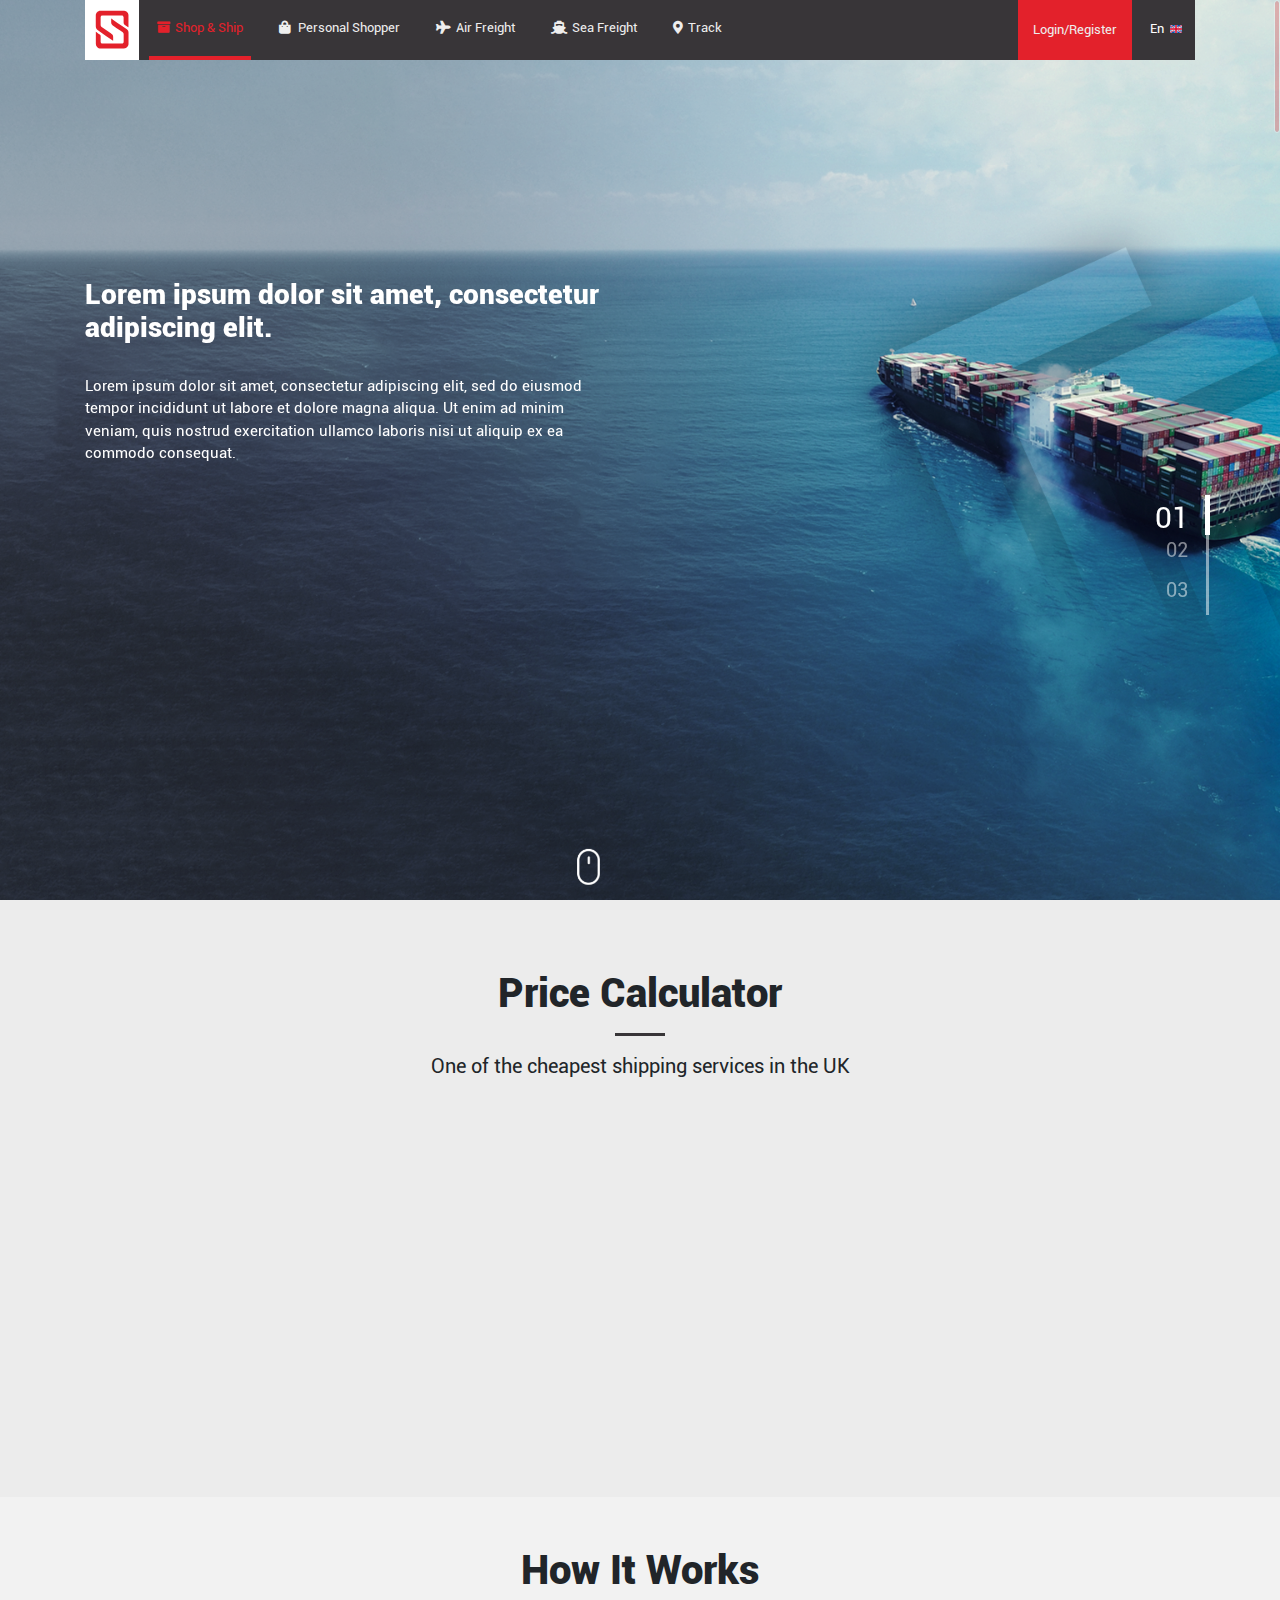
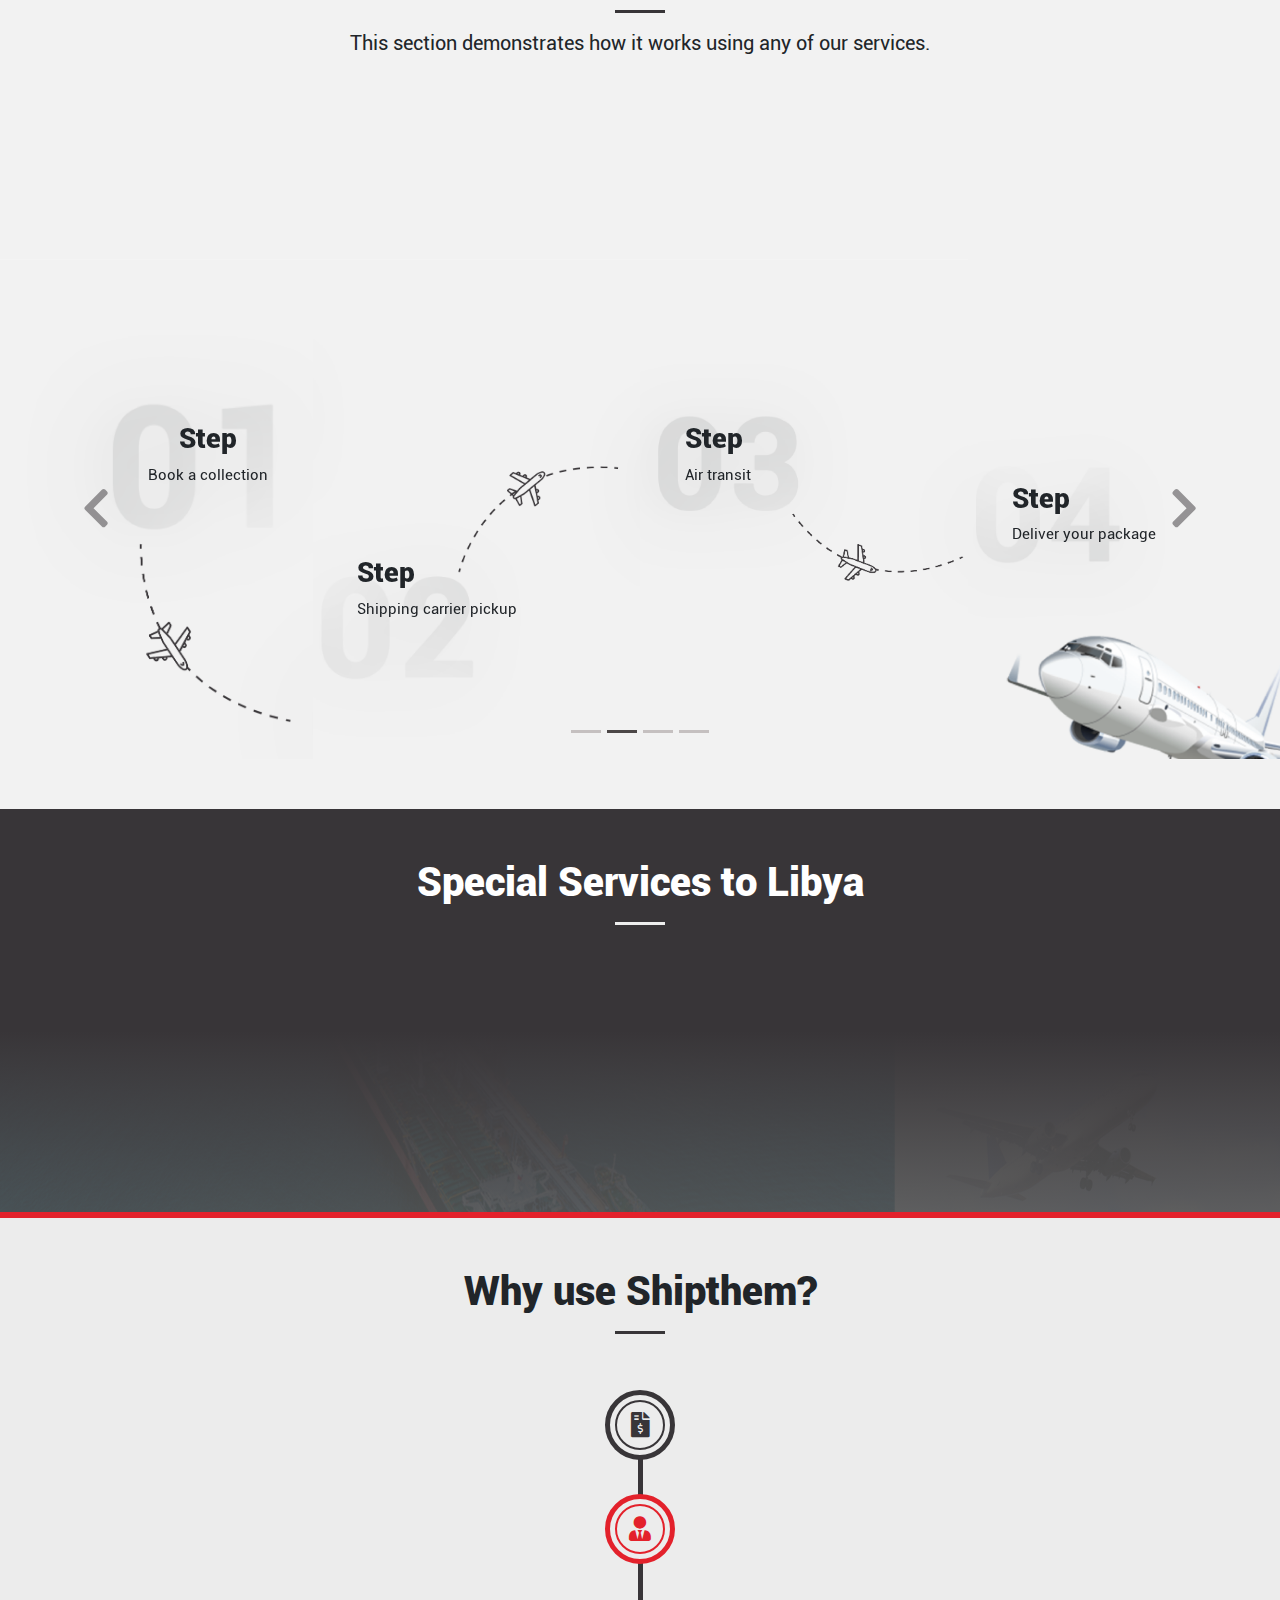
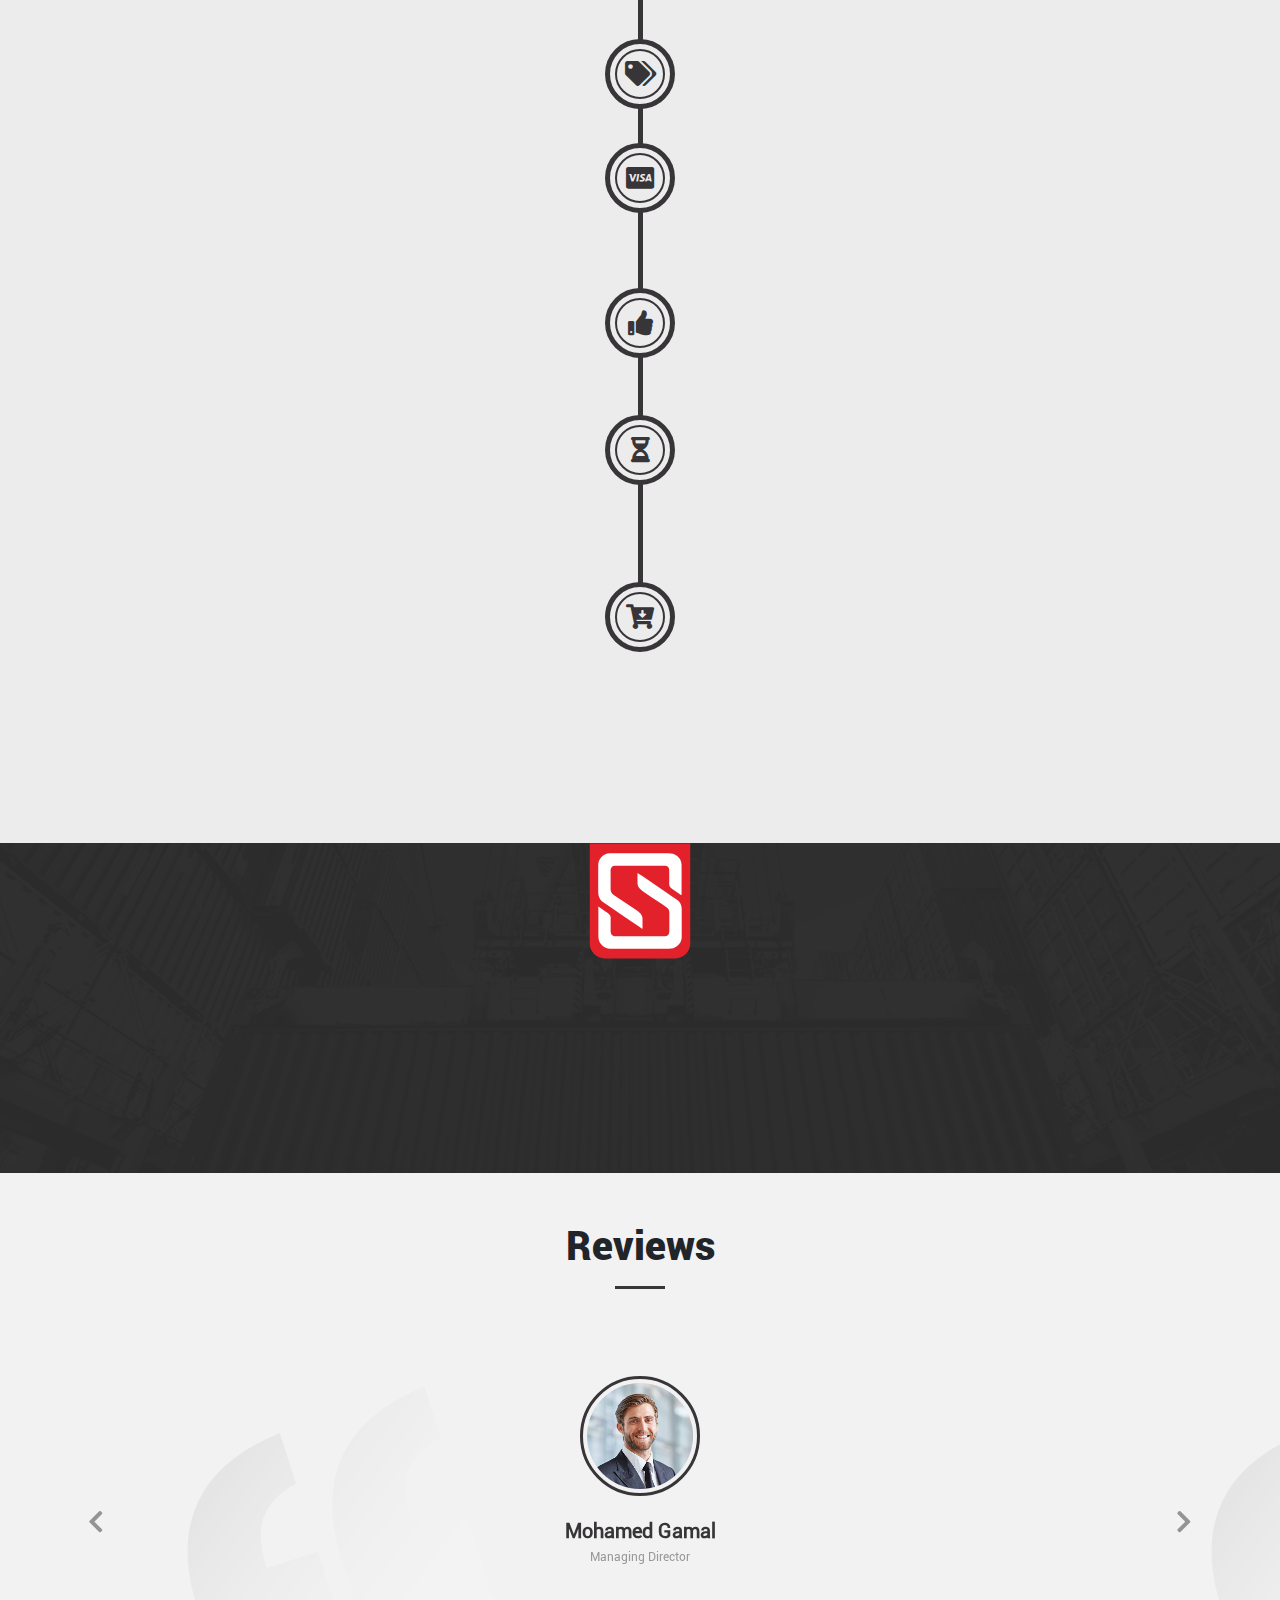
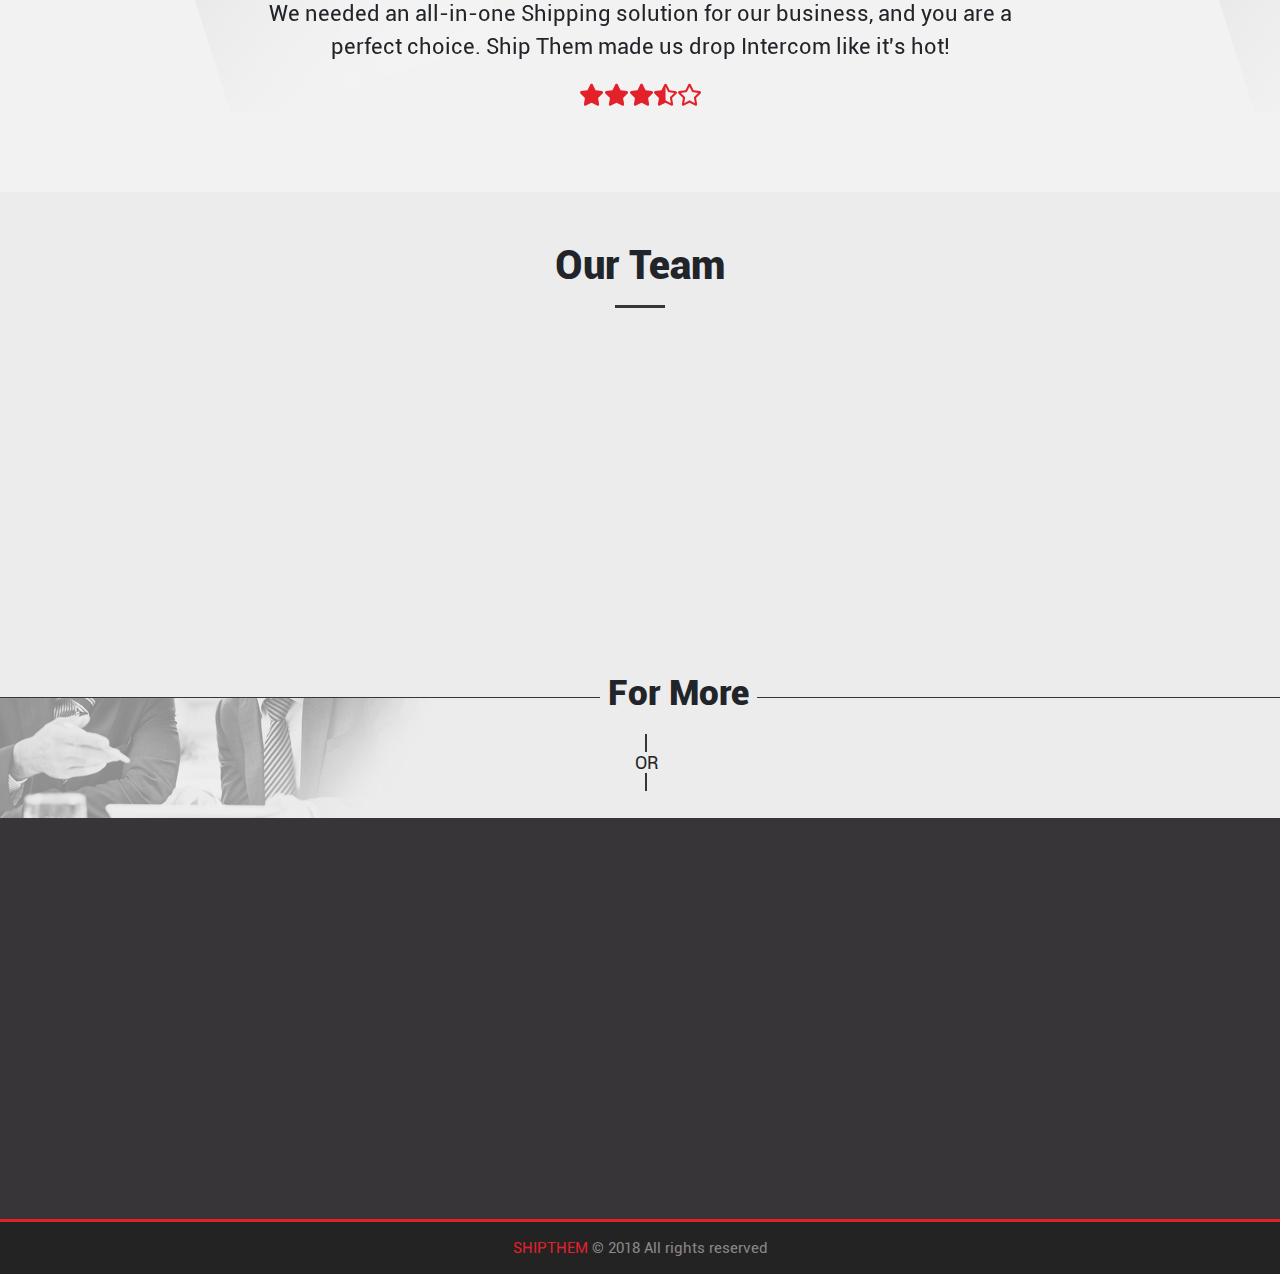
<file: index.html>
<!DOCTYPE html>
<html lang="en">
  <head>
      <!-- Put Website Content Keywords -->
      <meta http-equiv="Content-Type" content="text/html; charset=UTF-8">
      <!-- Website Title -->
      <title>Shipthem</title>
      <!-- Website Description -->
      <meta name="description" content="Shipthem">
      <!-- Mobile Meta -->
      <meta name="viewport" content="width=device-width, initial-scale=1, maximum-scale=1">
      
      <!-- Css StyleSheet Plugins -->
        
        <!-- Fontawesome Plugin -->
        <link rel="stylesheet" href="css/all.min.css">
        <!-- Bootstrap4 Plugin -->
        <link rel="stylesheet" href="css/bootstrap.min.css">
        <!-- Animation Plugin -->
        <link rel="stylesheet" href="css/animate.css"> 
        <!-- CSS StyleSheets -->
        <link rel="stylesheet" href="css/style.css" />
      
        <!-- Put favicon in the images folder -->
        <link rel="shortcut icon" href="img/favicon.png">
      
      <!--[if lt IE 9]>
          <link rel="stylesheet" href="css/ie.css">
          <script type="text/javascript" src="js/html5.js"></script>
        <![endif]-->

  </head>
  <body>
      <!-- Start Header -->
      <header class="header header-home">
        
        <!-- Start Navbar -->
        <div class="container">
            <nav class="navbar navbar-expand-lg">
                <a class="logo" href="index.html">
                  <img src="img/Logo/ICON LOGO.svg" />
                </a>
                <button class="navbar-toggler" type="button" data-toggle="collapse" data-target="#navbarNav" aria-controls="navbarNav" aria-expanded="false" aria-label="Toggle navigation">
                  <span class="navbar-toggler-icon"><i class="fas fa-bars"></i></span>
                </button>
                <!-- Start Navigation links -->
                <div class="collapse navbar-collapse" id="navbarNav">
                  <ul class="navbar-nav">
                    <li class="nav-item active">
                      <a class="nav-link" href="#"><i class="fas fa-archive"></i>Shop & Ship </a>
                    </li>
                    <li class="nav-item">
                      <a class="nav-link" href="#"><i class="fas fa-shopping-bag"></i> Personal Shopper</a>
                    </li>
                    <li class="nav-item">
                      <a class="nav-link" href="#"><i class="fas fa-plane"></i>Air Freight</a>
                    </li>
                    <li class="nav-item">
                      <a class="nav-link" href="#"><i class="fas fa-ship"></i>Sea Freight</a>
                    </li>
                    <li class="nav-item">
                      <a class="nav-link" href="#"><i class="fas fa-map-marker-alt"></i>Track</a>
                    </li>
                  </ul>
                </div>
                <!-- End Navigation links -->
                <!-- Start Login Box -->
                <div class="login-box d-flex justify-content-end">
                  <ul class="m d-flex justify-content-end pl-0">
                    <li class="login">
                      <a href="login.html">Login/Register</a>
                    </li>
                    <li class="lang">En <img src="img/icon/united-kingdom (2).svg"></li>
                  </ul>
                </div>
                <!-- End Login Box -->
            </nav>
        </div>
        <!-- End Navbar -->
        <!-- Start Slider -->        
        <div id="carouselExampleIndicators" class="carousel slide vertical span6 offset3" data-ride="carousel">
            <div class="container ind">
              <ol class="carousel-indicators">
                <li  data-target="#carouselExampleIndicators" data-slide-to="0" class="active"><span data-target="#carouselExampleIndicators" data-slide-to="0" class="active">01</span></li>
                <li  data-target="#carouselExampleIndicators" data-slide-to="1"><span data-target="#carouselExampleIndicators" data-slide-to="1">02</span></li>
                <li  data-target="#carouselExampleIndicators" data-slide-to="2"><span data-target="#carouselExampleIndicators" data-slide-to="2">03</span></li>
              </ol>
            </div>
            <div class="carousel-inner">
              <div class="carousel-item active" style="background-image: url(img/cover/sea.png)">
                <div class="container">
                    <div class="slider-caption container d-flex flex-column justify-content-center wow fadeInUp" data-wow-duration="1s">
                        <h3>
                            Lorem ipsum dolor sit amet, consectetur adipiscing elit.
                        </h3>
                        <p>
                            Lorem ipsum dolor sit amet, consectetur adipiscing elit, sed do eiusmod tempor incididunt ut labore et dolore magna aliqua. Ut enim ad minim veniam, quis nostrud exercitation ullamco laboris nisi ut aliquip ex ea commodo consequat.
                        </p>
                    </div>
                </div>
                
              </div>
              <div class="carousel-item" style="background-image: url(img/cover/cont.png)">
                <div class="container">
                    <div class="slider-caption container d-flex flex-column justify-content-center wow fadeInUp" data-wow-duration="1s">
                        <h3>
                            Lorem ipsum dolor sit amet, consectetur adipiscing elit.
                        </h3>
                        <p>
                            Lorem ipsum dolor sit amet, consectetur adipiscing elit, sed do eiusmod tempor incididunt ut labore et dolore magna aliqua. Ut enim ad minim veniam, quis nostrud exercitation ullamco laboris nisi ut aliquip ex ea commodo consequat.
                        </p>
                    </div>
                </div>
              </div>
              <div class="carousel-item" style="background-image: url(img/cover/air.png)">
                <div class="container">
                    <div class="slider-caption container d-flex flex-column justify-content-center wow fadeInUp" data-wow-duration="1s">
                        <h3>
                            Lorem ipsum dolor sit amet, consectetur adipiscing elit.
                        </h3>
                        <p>
                            Lorem ipsum dolor sit amet, consectetur adipiscing elit, sed do eiusmod tempor incididunt ut labore et dolore magna aliqua. Ut enim ad minim veniam, quis nostrud exercitation ullamco laboris nisi ut aliquip ex ea commodo consequat.
                        </p>
                    </div>
                </div>
              </div>
              <a class="scrollable-icon" onclick="javascript:return false;"><img src="img/mouse-outline.png"></a>
            </div>
          
        </div>
        <!-- End Slider -->

      </header>
      <!-- End Header -->

      <!-- Start Body Content -->

      <!-- Start Price Calculator  Section -->
      <section class="Price-Calc">
        <div class="container">
          <!-- Section Title -->
          <div class="section-head text-center">
            <h1 class="section-title">Price Calculator </h1>
            <div class="divider"></div>
            <p>One of the cheapest shipping services in the UK</p>
          </div>
          <!-- /Section Title -->
          <!-- Boxes -->
          <div class="row text-center">
            <div class="col-md-3 col-sm-6">
              <div class="item active wow slideInUp" data-wow-duration="1s">
                  <div class="icon">
                      <i class="fas fa-archive"></i>
                  </div>
                  <p>Shop & Ship </p>
              </div>
            </div>
            <div class="col-md-3 col-sm-6">
              <div class="item wow slideInDown" data-wow-duration="1s" data-wow-delay=".3s">
                  <div class="icon">
                      <i class="fas fa-shopping-bag"></i> 
                  </div>
                  <p>Personal Shopper </p>
              </div>
            </div>  
            <div class="col-md-3 col-sm-6">  
              <div class="item wow slideInUp" data-wow-duration="1s" data-wow-delay=".6s">
                  <div class="icon">
                      <i class="fas fa-plane"></i>
                  </div>
                  <p>Air Freight </p>
              </div>
            </div>  
            <div class="col-md-3 col-sm-6">  
              <div class="item wow slideInRight" data-wow-duration="1s" data-wow-delay=".9s">
                  <div class="icon">
                      <i class="fas fa-ship"></i>
                  </div>
                  <p>Sea Freight </p>
              </div>
            </div>  
          </div>
          <!-- /Boxes -->

          <!-- Booking -->
          <div class="booking grey wow zoomIn" data-wow-duration="1s" data-wow-delay="1.2s">
            <div class="row">
              <div class="col-md-1 col-sm-3 col-3">
                <div class="Parcels d-flex flex-column justify-content-between">
                  <a class="s-up"><i class=" fas fa-chevron-up"></i></a>
                  <h6>Parcels</h6>
                  <a class="s-down"><i class=" fas fa-chevron-down"></i></a>
                </div>
              </div>
              <div class="col-md-3">
                <div class="form-group">
                  <div><label>From</label></div>
                  <select class="form-control">
                    <option>USA</option>
                    <option>Egypt</option>
                  </select>
                  <input type="text" class="form-control" placeholder="Optional Post Code">
                  <div class="clearfix"></div>
                </div>
                <span class="hint"><i class="fas fa-expand-arrows-alt"></i>Is your parcel longer then 1m?</span>
              </div>
              <div class="col-md-3">
                  
                <div class="form-group">
                    <div><label>To</label></div>    
                    <select class="form-control">
                      <option>Canda</option>
                      <option>Egypt</option>
                    </select>
                    <input type="text" class="form-control" placeholder="Optional Post Code">
                    <div class="clearfix"></div>
                  </div>
                  <span class="hint"><i class="fas fa-plus"></i>Send Multiple Pracels</span>
                </div>
                <div class="col-md-3">
                  <div class="form-group">
                    <div><label>Weight</label></div>
                    <input type="text" class="form-control" value="20">
                    <span class="input-addon">KG</span>
                    <div class="clearfix"></div>
                  </div>
                  <span class="hint"><i class="fas fa-envelope"></i>Send Letters & Small Parcels</span>
                </div>
                <div class="col-md-2">
                  <button class="btn book-btn">Quote & Book<i class="fas fa-arrow-right"></i></button>
                </div>
            </div>
          </div>
          <!-- /Booking -->
        </div>
      </section>
      <!-- End Price Calculator  Section -->

      <!-- Start How It Works  Section -->
      <section class="how grey">
          <div class="container p-0">
            <!-- Section Title -->
            <div class="section-head text-center">
              <h1 class="section-title">How It Works </h1>
              <div class="divider"></div>
              <p>This section demonstrates how it works using any of our services.</p>
            </div>
            <!-- /Section Title -->
            <!-- Boxes -->
            <div class="tabs text-center wow fadeInUp" data-wow-duration="1s">
                <ul class="nav nav-tabs justify-content-between" id="myTab" role="tablist">
                    <li class="nav-item" data-target="#carouselExample2Indicators" data-slide-to="0">
                      <a class="nav-link " id="Shop-tab" data-toggle="tab" href="#Shop" role="tab" aria-controls="Shop" aria-selected="true">
                        <i class="fas fa-archive"></i><span>Shop & Ship</span>
                      </a>
                    </li>
                    <li class="nav-item" data-target="#carouselExample2Indicators" data-slide-to="1">
                      <a class="nav-link active" id="air-tab" data-toggle="tab" href="#air" role="tab" aria-controls="air" aria-selected="false">
                          <i class="fas fa-plane"></i> <span>Air Freight</span>
                      </a>
                    </li>
                    <li class="nav-item" data-target="#carouselExample2Indicators" data-slide-to="2">
                      <a class="nav-link" id="sea-tab" data-toggle="tab" href="#sea" role="tab" aria-controls="sea" aria-selected="false">
                          <i class="fas fa-ship"></i> <span>Sea Freight</span>
                      </a>
                    </li>
                    <li class="nav-item" data-target="#carouselExample2Indicators" data-slide-to="3">
                      <a class="nav-link" id="Personal-tab" data-toggle="tab" href="#Personal" role="tab" aria-controls="Personal" aria-selected="false">
                          <i class="fas fa-shopping-bag"></i> <span>Personal Shopper</span>
                      </a>
                    </li>
                  </ul>
                  <div class="tab-content" id="myTabContent">
                    <div class="tab-pane fade show active" id="Shop" role="tabpanel" aria-labelledby="Shop-tab">We provide one of the cheapest air fright shipping services to anywhere in the world.</div>
                    <div class="tab-pane fade" id="Personal" role="tabpanel" aria-labelledby="Personal-tab">Personal</div>
                    <div class="tab-pane fade" id="air" role="tabpanel" aria-labelledby="air-tab">air</div>
                    <div class="tab-pane fade" id="sea" role="tabpanel" aria-labelledby="sea-tab">sea</div>
                  </div>
                
            </div>
            <!-- /Boxes -->
          </div>
          <!-- Slider -->
          <div id="carouselExample2Indicators" class="carousel slide" data-interval="false" data-ride="carousel2">
              <ol class="carousel-indicators">
                <li data-target="#carouselExample2Indicators" data-slide-to="0" ></li>
                <li data-target="#carouselExample2Indicators" data-slide-to="1" class="active"></li>
                <li data-target="#carouselExample2Indicators" data-slide-to="2"></li>
                <li data-target="#carouselExample2Indicators" data-slide-to="3"></li>
              </ol>
              <div class="carousel-inner">
                <div class="carousel-item">
                    <div class="row">
                        <div class="col-4 slide-part part3-1">
                          <div class="slide-text">
                            <h3>Step</h3>
                            <p>Book a collection</p>
                          </div>
                        </div>
                        <div class="col-4 slide-part part3-2">
                          <div class="slide-text">
                            <h3>Step</h3>
                            <p>Shipping carrier pickup </p>
                          </div>
                        </div>
                        <div class="col-4 slide-part part3-3">
                          <div class="slide-text">
                            <h3>Step</h3>
                            <p>Air transit   </p>
                          </div>
                        </div>
                        
                      </div>
                </div>
                <div class="carousel-item active">
                  
                  <div class="row">
                    <div class="col-3 slide-part part1-1">
                      <div class="slide-text">
                        <h3>Step</h3>
                        <p>Book a collection</p>
                      </div>
                    </div>
                    <div class="col-3 slide-part part1-2">
                      <div class="slide-text">
                        <h3>Step</h3>
                        <p>Shipping carrier pickup </p>
                      </div>
                    </div>
                    <div class="col-3 slide-part part1-3">
                      <div class="slide-text">
                        <h3>Step</h3>
                        <p>Air transit   </p>
                      </div>
                    </div>
                    <div class="col-3 slide-part part1-4">
                      <div class="slide-text">
                        <h3>Step</h3>
                        <p> Deliver your package  </p>
                      </div>
                    </div>
                  </div>
                </div>
                <div class="carousel-item">
                    <div class="row">
                        <div class="col-4 slide-part part2-1">
                          <div class="slide-text">
                            <h3>Step</h3>
                            <p>Book a collection</p>
                          </div>
                        </div>
                        <div class="col-4 slide-part part2-2">
                          <div class="slide-text">
                            <h3>Step</h3>
                            <p>Shipping carrier pickup </p>
                          </div>
                        </div>
                        <div class="col-4 slide-part part2-3">
                          <div class="slide-text">
                            <h3>Step</h3>
                            <p>Air transit   </p>
                          </div>
                        </div>
                        
                      </div>
                 
                </div>
                <div class="carousel-item">
                    
                      <div class="row">
                          <div class="col-4 slide-part part4-1">
                            <div class="slide-text">
                              <h3>Step</h3>
                              <p>Book a collection</p>
                            </div>
                          </div>
                          <div class="col-4 slide-part part4-2">
                            <div class="slide-text">
                              <h3>Step</h3>
                              <p>Shipping carrier pickup </p>
                            </div>
                          </div>
                          <div class="col-4 slide-part part4-3">
                            <div class="slide-text">
                              <h3>Step</h3>
                              <p>Air transit   </p>
                            </div>
                          </div>
                          
                        </div>
                </div>
              </div>
              <a class="carousel-control-prev" href="#carouselExample2Indicators" role="button" data-slide="prev">
                <i class="fas fa-chevron-left" aria-hidden="true"></i>
                <span class="sr-only">Previous</span>
              </a>
              <a class="carousel-control-next" href="#carouselExample2Indicators" role="button" data-slide="next">
                  <i class="fas fa-chevron-right" aria-hidden="true"></i>
                <span class="sr-only">Next</span>
              </a>
            </div>
          <!-- /Slider -->
      </section>
      <!-- End How It Works  Section -->

      <!-- Start Special Services Section -->
      <section class="special">
        <div class="overlay">
            <div class="container">
                <!-- Section Title -->
                <div class="section-head text-center">
                    <h1 class="section-title"> Special Services to Libya </h1>
                    <div class="divider"></div>
                    <div class="items text-center">
                        <div class="row">
                            <div class="col-md-9 wow slideInLeft" data-wow-duration="1s">
                                <div class="main ">
                                    <i class="fas fa-ship"></i>Sea cargo
                                </div>
                                <div class="sub-items d-flex justify-content-between">
                                  <div class="slice">
                                    <h2>£29.80</h2>
                                    <span>Excess bag</span>
                                  </div>
                                  <div class="divid">-</div>
                                  <div class="slice">
                                    <h2>£170.5</h2>
                                    <span>1.0*1.0*1.0 meter</span>
                                  </div>
                                  <div class="divid">-</div>
                                  <div class="slice">
                                    <h2>£37.0</h2>
                                    <span>10W Power generator</span>
                                  </div>
                                </div>
                            </div>
                            <div class="col-md-3 wow slideInRight" data-wow-duration="1s" data-wow-delay=".2s">
                                <div class="main">
                                    <i class="fas fa-plane"></i>Air cargo
                                </div>
                                <div class="sub-items d-flex justify-content-center">
                                    <div class="slice">
                                      <h2>£29.80</h2>
                                      <span>Excess bag</span>
                                    </div>
                                    
                                  </div>
                            </div>
                        </div>
                    </div>
                    
                  </div>
                  <!-- /Section Title -->
              </div>
        </div>
      </section>
      <!-- End Special Services Section -->

       <!-- Start Why use Shipthem? Section -->
       <section class="Why">
          <div class="container">
            <!-- Section Title -->
            <div class="section-head text-center">
                <h1 class="section-title">Why use Shipthem? </h1>
                <div class="divider"></div>
              </div>
              <!-- /Section Title -->
              <!-- time line -->
              <div class="timeline-container">
                <ul class="timeline">
                  <li>
                    <div class="timeline-badge"><i class="fas fa-file-invoice-dollar"></i></div>
                    <div class="timeline-panel wow fadeInUp" data-wow-duration="1s">
                      <span class="num">01</span>
                      Track all your shipments online using website or mobile app.
                    </div>
                    <div class="clearfix"></div>
                  </li>
                  <li class="timeline-inverted active">
                    <div class="timeline-badge"><i class="fas fa-user-tie"></i></div>
                    <div class="timeline-panel wow fadeInUp" data-wow-duration="1s">
                      <span class="num">02</span>
                      Dedicated customer service on social media, email, and phone.
                    </div>
                    <div class="clearfix"></div>
                  </li>
                  <li>
                    <div class="timeline-badge"><i class="fas fa-tags"></i></div>
                    <div class="timeline-panel wow fadeInUp" data-wow-duration="1s">
                      <span class="num">03</span>
                      Universal shipping prices to all customers.
                    </div>
                    <div class="clearfix"></div>
                  </li>
                  <li class="timeline-inverted">
                    <div class="timeline-badge"><i class="fab fa-cc-visa"></i></div>
                    <div class="timeline-panel wow fadeInUp" data-wow-duration="1s">
                      <span class="num">04</span>  
                      Pricing transparency, all prices are available instantly online.
                    </div>
                    <div class="clearfix"></div>
                  </li>
                  <li>
                    <div class="timeline-badge"><i class="fas fa-thumbs-up"></i></div>
                    <div class="timeline-panel wow fadeInUp" data-wow-duration="1s">
                      <span class="num">05</span>
                      Low cost, especially when it comes to services to Libyans! It’s to cheapest in the UK.
                    </div>
                    <div class="clearfix"></div>
                  </li>
                  <li class="timeline-inverted">
                    <div class="timeline-badge"><i class="fas fa-hourglass-half"></i></div>
                    <div class="timeline-panel wow fadeInUp" data-wow-duration="1s">
                      <span class="num">06</span>
                      Time saving! No need for calling back or phone random quiries, it’s just possible and available online to everyone. 
                    </div>
                    <div class="clearfix"></div>
                  </li>
                  <li>
                    <div class="timeline-badge"><i class="fas fa-cart-arrow-down"></i></div>
                    <div class="timeline-panel wow fadeInUp" data-wow-duration="1s">
                      <span class="num">07</span>
                      Shop & ship to destination directly, without having to revive the product and ship to us.
                    </div>
                    <div class="clearfix"></div>
                  </li>
              </ul>
            </div>
              <!-- /time line -->
          </div>
        </section>
        <!-- End Why use Shipthem? Section -->

        <!-- Start Count Section -->
        <section class="count">
          <div class="overlay">
            <div class="container">
             <div class="logo d-flex justify-content-center">
                <img src="img/Logo/ICON LOGO bb.svg">
             </div>
             <div class="row items text-center">
                <div class="col-sm-6 wow fadeInUp" data-wow-duration="1s">
                  <i class="fas fa-user"></i>
                  <h2>Registered users </h2>
                  <h1>1.5M</h1>
                </div>
                <div class="col-sm-6 wow fadeInUp" data-wow-duration="1s">
                  <i class="fas fa-layer-group"></i>
                  <h2>Total shipthem orders </h2>
                  <h1>100M</h1>
                </div> 
             </div>   
            </div>
          </div>
        </section>
        <!-- End Count Section -->

        <!-- Start Reviews Section -->
        <section class="Reviews grey">
         
            <!-- Section Title -->
            <div class="section-head text-center">
                <h1 class="section-title">Reviews </h1>
                <div class="divider"></div>
              </div>
              <!-- /Section Title -->
              <!-- Reviews Slider -->
              <div id="carouselExample3Controls" class="carousel  slide" data-ride="carousel">
                <div class="carousel-inner text-center">
                  <div class="carousel-item active">
                    <div class="user d-flex justify-content-center">
                        <div class="holder">
                            <div class="user-img">
                              <img class="img-circle" src="img/rev/507296326-612x612.jpg">
                            </div>
                            <p class="name">Mohamed Gamal</p>
                            <span class="job">Managing Director</span>
                        </div>
                        
                    </div>
                    <div class="caption">
                      <p class="text">We needed an all-in-one Shipping solution for our business, and you are a perfect choice. Ship Them made us drop Intercom like it's hot!</p>
                      <p><i class="fas fa-star"></i><i class="fas fa-star"></i><i class="fas fa-star"></i><i class="fas fa-star-half-alt"></i><i class="far fa-star"></i></p>
                    </div>
                  </div>
                  <div class="carousel-item">
                      <div class="user d-flex justify-content-center">
                          <div class="holder">
                              <div class="user-img">
                                <img class="img-circle" src="img/rev/507296326-612x612.jpg">
                              </div>
                              <p class="name">Mohamed Gamal</p>
                              <span class="job">Managing Director</span>
                          </div>
                          
                      </div>
                      <div class="caption">
                        <p class="text">We needed an all-in-one Shipping solution for our business, and you are a perfect choice. Ship Them made us drop Intercom like it's hot!</p>
                        <p><i class="fas fa-star"></i><i class="fas fa-star"></i><i class="fas fa-star"></i><i class="fas fa-star-half-alt"></i><i class="far fa-star"></i></p>
                      </div>
                  </div>
                  <div class="carousel-item">
                      <div class="user d-flex justify-content-center">
                        <div class="holder">
                            <div class="user-img">
                              <img class="img-circle" src="img/rev/507296326-612x612.jpg">
                            </div>
                            <p class="name">Mohamed Gamal</p>
                            <span class="job">Managing Director</span>
                        </div>
                       
                    </div>
                    <div class="caption">
                      <p class="text">We needed an all-in-one Shipping solution for our business, and you are a perfect choice. Ship Them made us drop Intercom like it's hot!</p>
                      <p><i class="fas fa-star"></i><i class="fas fa-star"></i><i class="fas fa-star"></i><i class="fas fa-star-half-alt"></i><i class="far fa-star"></i></p>
                    </div>
                  </div>
                </div>
                <a class="carousel-control-prev" href="#carouselExample3Controls" role="button" data-slide="prev">
                  <span class="carousel-control" aria-hidden="true"><i class="fas fa-chevron-left"></i></span>
                  <span class="sr-only">Previous</span>
                </a>
                <a class="carousel-control-next" href="#carouselExample3Controls" role="button" data-slide="next">
                  <span class="carousel-control" aria-hidden="true"><i class="fas fa-chevron-right"></i></span>
                  <span class="sr-only">Next</span>
                </a>
              </div>
        </section>
        <!-- End Reviews Section -->

        <!-- Start Team Section -->
        <section class="team">
          <div class="container">
            <!-- Section Title -->
            <div class="section-head text-center">
                <h1 class="section-title">Our Team </h1>
                <div class="divider"></div>
              </div>
              <!-- /Section Title -->
              <!-- Team members -->
              <div class="team-members">
                <div class="row">
                  <div class="col-md-4">
                    <div class="member wow fadeInUp" data-wow-duration="1s">
                      <div class="img-holder">
                        <img src="img/team/person-6.jpg">
                        <div class="overlay">
                          <p class="text">Mix of4 group of peoplewho got logistics and warehousing experience. Trained at highstandards.</p>
                          <p class="icons">
                              <a><i class="fab fa-facebook-f"></i></a>
                              <a><i class="fab fa-twitter"></i></a>
                              <a><i class="fab fa-linkedin-in"></i></a>
                            </p>
                        </div>
                      </div>
                      <h5 class="name">Alaedeen Sicri</h5>
                      <p class="job">Managing Director</p>
                    </div>
                  </div>
                  <div class="col-md-4">
                    <div class="member wow fadeInUp" data-wow-duration="1s">
                      <div class="img-holder">
                        <img src="img/team/pexels-photo-220453.jpeg">
                        <div class="overlay">
                            <p class="text">Mix of4 group of peoplewho got logistics and warehousing experience. Trained at highstandards.</p>
                            <p class="icons">
                              <a><i class="fab fa-facebook-f"></i></a>
                              <a><i class="fab fa-twitter"></i></a>
                              <a><i class="fab fa-linkedin-in"></i></a>
                            </p>
                          </div>
                      </div>
                      <h5 class="name">Alaedeen Sicri</h5>
                      <p class="job">Managing Director</p>
                    </div>
                  </div>
                  <div class="col-md-4">
                    <div class="member wow fadeInUp" data-wow-duration="1s">
                      <div class="img-holder">
                        <img src="img/team/schwarze-haare-maenner-intro.jpg">
                        <div class="overlay">
                            <p class="text">Mix of4 group of peoplewho got logistics and warehousing experience. Trained at highstandards.</p>
                            <p class="icons">
                                <a><i class="fab fa-facebook-f"></i></a>
                                <a><i class="fab fa-twitter"></i></a>
                                <a><i class="fab fa-linkedin-in"></i></a>
                              </p>
                          </div>
                      </div>
                      <h5 class="name">Alaedeen Sicri</h5>
                      <p class="job">Managing Director</p>
                    </div>
                  </div>
                </div>
              </div>
              <!-- /Team members -->
              
          </div>
          <!-- For More -->
          <div class="for-more">
              <span class="title">For More</span>
              <div class="row m-0">
                <div class="col-6 p-0">
                  <div class="about">
                    <a href="about.html" class="btn wow fadeInUp" data-wow-duration="1s"><i class="fas fa-users"></i> About Us</a>
                    <p class="or"><span>OR</span></p>
                  </div>
                </div>
                <div class="col-6 p-0">
                  <div class="contact">
                    <a href="contact.html" class="btn wow fadeInUp" data-wow-duration="1s"><i class="fas fa-paper-plane"></i> Contact Us</a>
                  </div>
                </div>
              </div> 
             
            </div>
            <!-- /For More -->
        </section>
        <!-- End Team Section -->
      <!-- End Body Content -->
      
      
      <!-- End Body Content -->
      <!-- Start Footer Section -->
      <footer>
        <div class="main">
            <div class="container">
                <div class="row text-left logo">
                  <div class="col-md-3 col-sm-6">
                    <img src="img/Logo/LOGO 3.png" class="img wow fadeInUp" data-wow-duration="1s">
                  </div>
                </div>
                <div class="row">
                  <div class="col-md-4 col-sm-6">
                    <div class="content">
                      <p class="wow fadeInUp" data-wow-duration="1s">Is a UK limited company operates in Dorset/south of England.It is managed by mix of talented international staff who come from different backgrounds. 
                      </p>
                      <p class="wow fadeInUp" data-wow-duration="1s"><i class="fas fa-phone"></i> <span>07227333744</span></p>
                      <p class="wow fadeInUp" data-wow-duration="1s"><i class="fas fa-envelope"></i> <span>Sales@shipthem.net</span></p>
                      <p class="wow fadeInUp" data-wow-duration="1s"><i class="fas fa-map-marker-alt"></i> <span>Lorem ipsum dolor sit amet</span></p>
                    </div>
                  </div>
                  <div class="col-md-4 col-sm-6">
                    <div class="content ml-5">
                      <p class="wow fadeInUp" data-wow-duration="1s"><a href="about.html">About Us</a></p>
                      <p class="wow fadeInUp" data-wow-duration="1s"><a href="contact.html">Contact Us</a></p>
                      <p class="service-ca wow fadeInUp" data-wow-duration="1s">Service</p>
                      <ul class="service-li">
                        <li class="wow fadeInUp" data-wow-duration="1s">
                          <a href="#"><i class="fas fa-archive"></i>Shop &amp; Ship </a>
                        </li>
                        <li class="wow fadeInUp" data-wow-duration="1s">
                          <a href="#"><i class="fas fa-plane"></i>Air Freight</a>
                        </li>
                        <li class="wow fadeInUp" data-wow-duration="1s">
                          <a href="#"><i class="fas fa-ship"></i>Sea Freight</a>
                        </li>
                        <li class="wow fadeInUp" data-wow-duration="1s">
                          <a href="#"><i class="fas fa-shopping-bag"></i> Personal Shopper</a>
                        </li> 
                      </ul>
                    </div>
                  </div>
                  <div class="col-md-4 col-sm-6">
                      <div class="content ml-5 speciall">
                          <p class="wow fadeInUp" data-wow-duration="1s"><a href="#">SHIPTHEM LTD</a></p>
                          <p class="wow fadeInUp" data-wow-duration="1s"><a href="#">Terms and conditions </a></p>
                          <p class="wow fadeInUp" data-wow-duration="1s"><a href="#">Porhibted items </a></p>
                          <p class="wow fadeInUp" data-wow-duration="1s">Folow Us</p>
                          <ul class="Social d-flex justify-content-start">
                            <li class="wow fadeInUp" data-wow-duration="1s">
                              <a href="#"><i class="fab fa-facebook-f"></i></a>
                            </li>
                            <li class="wow fadeInUp" data-wow-duration="1s">
                              <a href="#"><i class="fab fa-twitter"></i></a>
                            </li>
                            <li class="wow fadeInUp" data-wow-duration="1s">
                              <a href="#"><i class="fab fa-linkedin-in"></i></a>
                            </li>
                            
                          </ul>
                        </div>
                  </div>
                </div>
              </div>
        </div>
        <div class="copy">
          <div class="container">
            <p><a href="index.html">SHIPTHEM</a> © 2018 All rights reserved</p>
          </div>
        </div>
      </footer>
      <!-- End Footer Section -->

      <!-- Scroll To Top Button -->
      <a href="#" class="scrollToTop"><i class="fas fa-chevron-up"></i></a>
      <!-- js Scripts Start -->
        <!-- Jquery Plugin -->
        <script src="js/jquery-3.3.1.min.js"></script>
        <!-- Bootstrap Plugin -->
        <script src="js/bootstrap.min.js"></script>
        <!-- Animation Plugin -->
        <script src="js/wow.min.js"></script>
        <!-- Easy scroll -->
        <script src="js/jquery.nicescroll.min.js"></script>
        <!-- Google Map Plugin -->
        <!-- Custom Script -->
        <script src="js/main.js"></script>
      <!-- js Scripts End -->
  </body>
</html>
</file>
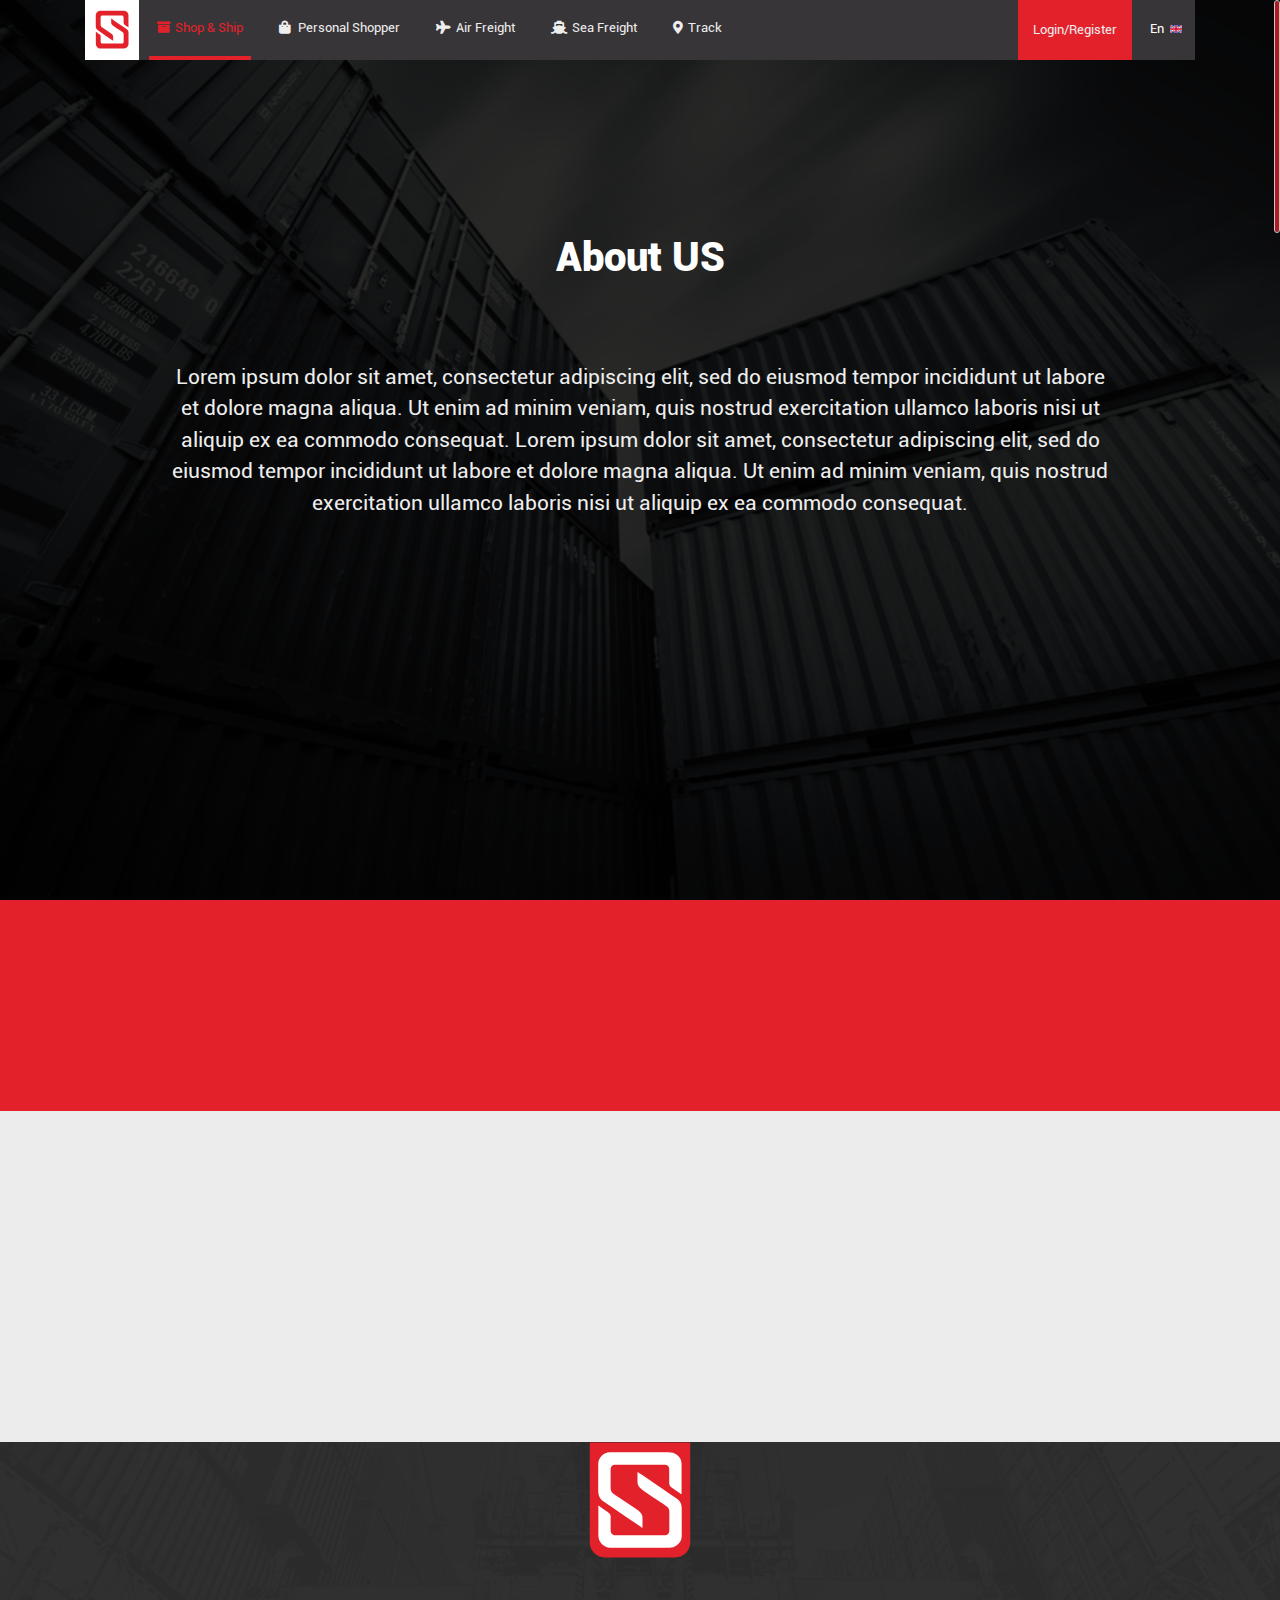
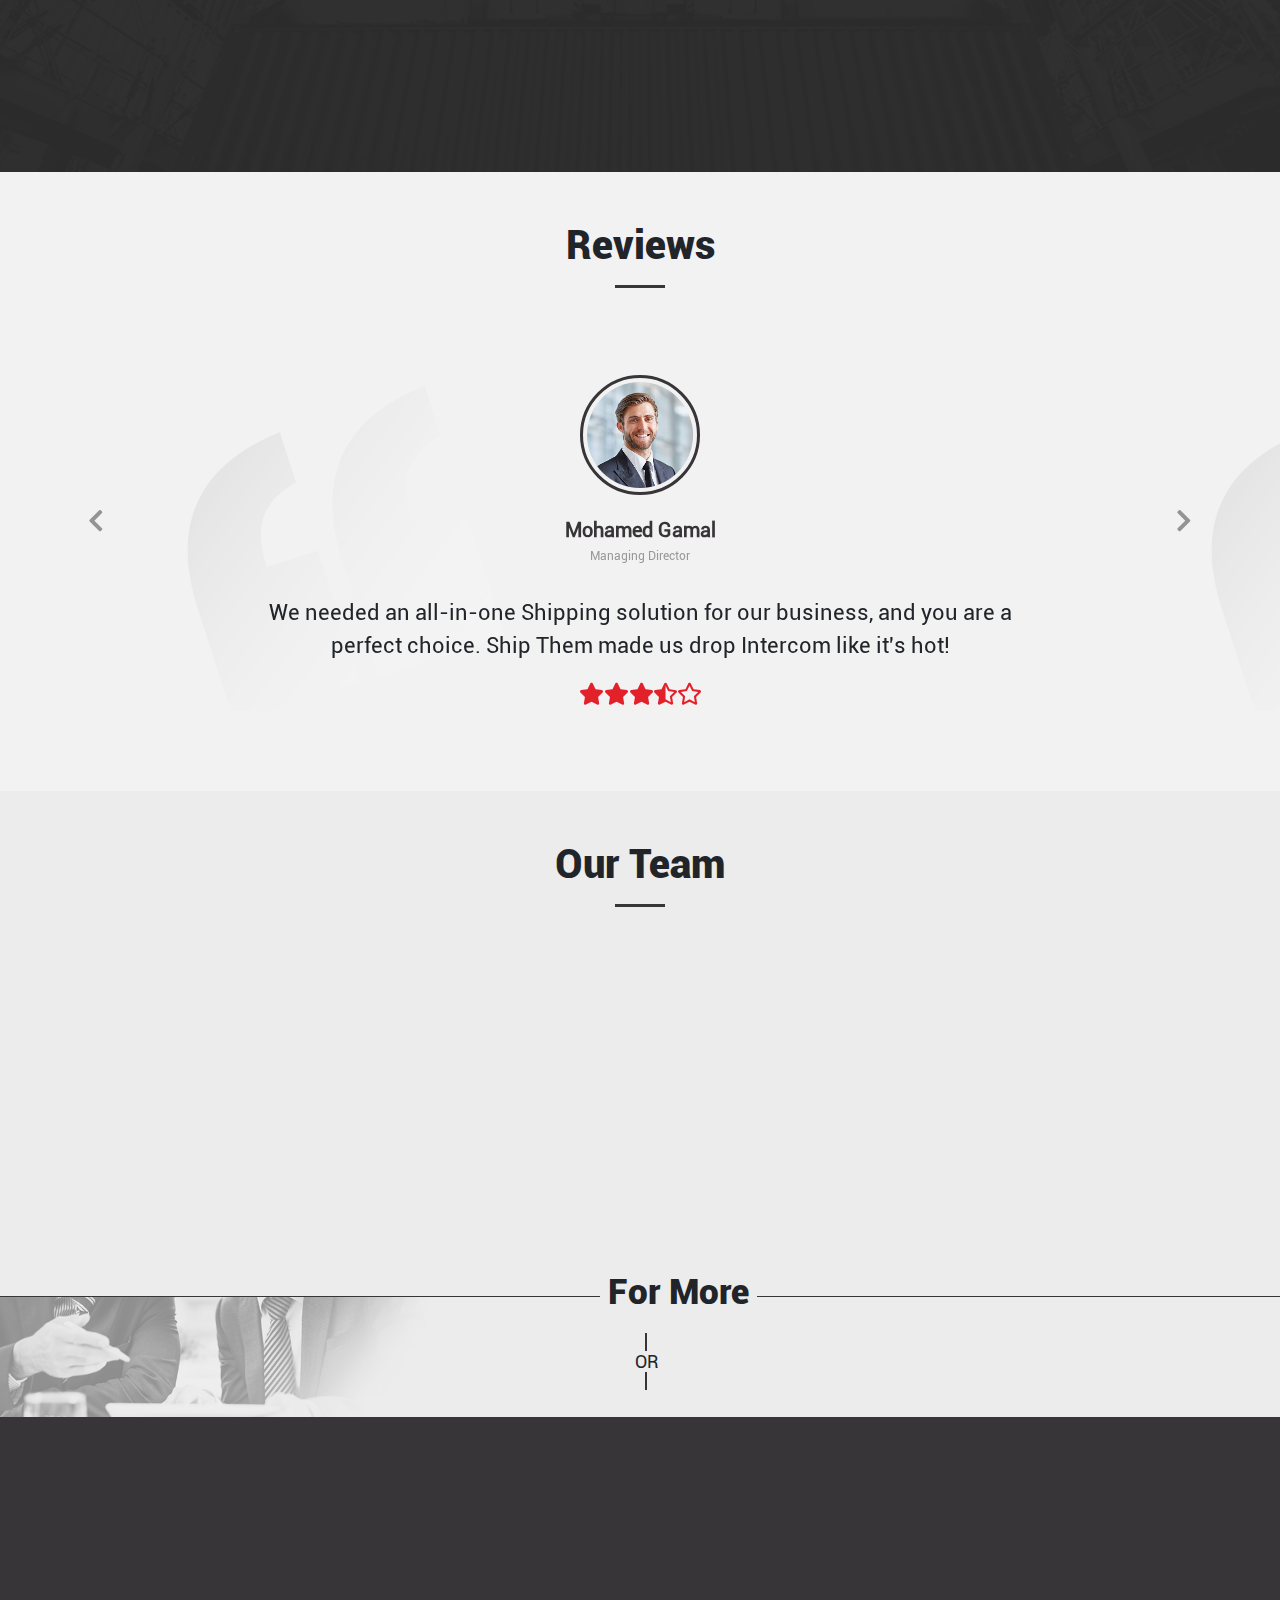
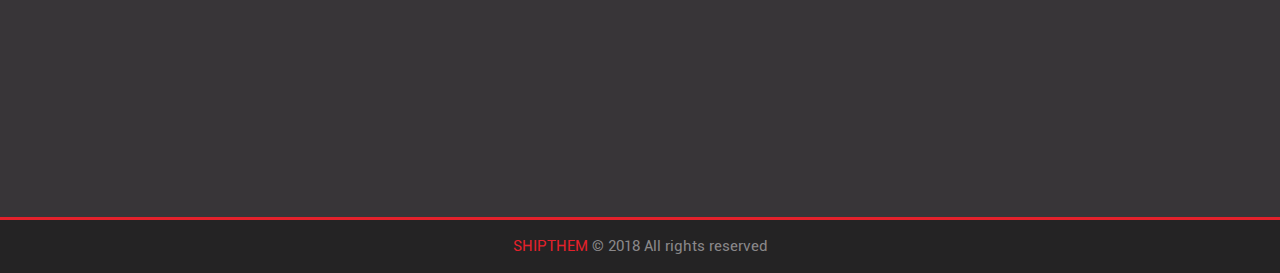
<file: about.html>
<!DOCTYPE html>
<html lang="en">
  <head>
      <!-- Put Website Content Keywords -->
      <meta http-equiv="Content-Type" content="text/html; charset=UTF-8">
      <!-- Website Title -->
      <title>Shipthem</title>
      <!-- Website Description -->
      <meta name="description" content="Shipthem">
      <!-- Mobile Meta -->
      <meta name="viewport" content="width=device-width, initial-scale=1, maximum-scale=1">
      
      <!-- Css StyleSheet Plugins -->
        
        <!-- Fontawesome Plugin -->
        <link rel="stylesheet" href="css/all.min.css">
        <!-- Bootstrap4 Plugin -->
        <link rel="stylesheet" href="css/bootstrap.min.css">
        <!-- Animation Plugin -->
        <link rel="stylesheet" href="css/animate.css"> 
        <!-- CSS StyleSheets -->
        <link rel="stylesheet" href="css/style.css" />
      
        <!-- Put favicon in the images folder -->
        <link rel="shortcut icon" href="img/favicon.png">
      
      <!--[if lt IE 9]>
          <link rel="stylesheet" href="css/ie.css">
          <script type="text/javascript" src="js/html5.js"></script>
        <![endif]-->

  </head>
  <body>
      <!-- Start Header -->
      <header class="header header-about">
        
        <!-- Start Navbar -->
        <div class="container">
            <nav class="navbar navbar-expand-lg">
                <a class="logo" href="index.html">
                  <img src="img/Logo/ICON LOGO.svg" />
                </a>
                <button class="navbar-toggler" type="button" data-toggle="collapse" data-target="#navbarNav" aria-controls="navbarNav" aria-expanded="false" aria-label="Toggle navigation">
                  <span class="navbar-toggler-icon"><i class="fas fa-bars"></i></span>
                </button>
                <!-- Start Navigation links -->
                <div class="collapse navbar-collapse" id="navbarNav">
                  <ul class="navbar-nav">
                    <li class="nav-item active">
                      <a class="nav-link" href="#"><i class="fas fa-archive"></i>Shop & Ship </a>
                    </li>
                    <li class="nav-item">
                      <a class="nav-link" href="#"><i class="fas fa-shopping-bag"></i> Personal Shopper</a>
                    </li>
                    <li class="nav-item">
                      <a class="nav-link" href="#"><i class="fas fa-plane"></i>Air Freight</a>
                    </li>
                    <li class="nav-item">
                      <a class="nav-link" href="#"><i class="fas fa-ship"></i>Sea Freight</a>
                    </li>
                    <li class="nav-item">
                      <a class="nav-link" href="#"><i class="fas fa-map-marker-alt"></i>Track</a>
                    </li>
                  </ul>
                </div>
                <!-- End Navigation links -->
                <!-- Start Login Box -->
                <div class="login-box d-flex justify-content-end">
                  <ul class="m d-flex justify-content-end pl-0">
                    <li class="login">
                      <a href="login.html">Login/Register</a>
                    </li>
                    <li class="lang">En <img src="img/icon/united-kingdom (2).svg"></li>
                  </ul>
                </div>
                <!-- End Login Box -->
            </nav>
        </div>
        <!-- End Navbar -->
        <!-- Start About Header -->        
        <div class="about-text text-center">
          <h1 class="wow fadeInUp" data-wow-duration="1s">About US</h1>
          <p class="wow fadeInUp" data-wow-duration="1s">Lorem ipsum dolor sit amet, consectetur adipiscing elit, sed do eiusmod tempor incididunt ut labore et dolore magna aliqua. Ut enim ad minim veniam, quis nostrud exercitation ullamco laboris nisi ut aliquip ex ea commodo consequat.
            Lorem ipsum dolor sit amet, consectetur adipiscing elit, sed do eiusmod tempor incididunt ut labore et dolore magna aliqua. Ut enim ad minim veniam, quis nostrud exercitation ullamco laboris nisi ut aliquip ex ea commodo consequat.


          </p>
        </div>
        <!-- End About Header -->

      </header>
      <!-- End Header -->

      <!-- Start Body Content -->

      <!-- Start Company House Number  Section -->
      <section class="H-num text-center">
        <div class="container">
          <h2 class="wow fadeInUp" data-wow-duration="1s">Company House Number</h2>
          <h3 class="wow fadeInUp" data-wow-duration="1s">115256652</h3>
        </div>
      </section>
      <!-- End Company House Number  Section -->

      <!-- Start Info Section -->
      <section class="info">
        <div class="container">
          <p class="main wow fadeInUp" data-wow-duration="1s">Those who want to know more about us or plane visit to our warehouse they always can reach us by email or phone , and we will be happy to help</p>
          <div class="row">
            <div class="col-sm-6">
              <div class="holder d-flex justify-content-center">
                <div class="img-holder wow fadeInUp" data-wow-duration="1s">
                  <img src="img/about/1.png">
                </div>
                <div class="text">
                  <p class="main-color wow fadeInUp" data-wow-duration="1s">Email</p>
                  <p class="wow fadeInUp" data-wow-duration="1s">Sales@shipthem.net</p>
                </div>
              </div>
            </div>
            <div class="col-sm-6">
              <div class="holder d-flex justify-content-center">
                <div class="img-holder wow fadeInUp" data-wow-duration="1s">
                  <img src="img/about/2.png">
                </div>
                <div class="text">
                  <p class="main-color wow fadeInUp" data-wow-duration="1s">Mobile</p>
                  <p class="wow fadeInUp" data-wow-duration="1s">07227333744</p>
                </div>
              </div>
            </div>
          </div>
        </div>
      </section>
      <!-- End Info Section -->

        <!-- Start Count Section -->
        <section class="count">
          <div class="overlay">
            <div class="container">
             <div class="logo d-flex justify-content-center">
                <img src="img/Logo/ICON LOGO bb.svg">
             </div>
             <div class="row items text-center">
                <div class="col-sm-6 wow fadeInUp" data-wow-duration="1s">
                  <i class="fas fa-user"></i>
                  <h2>Registered users </h2>
                  <h1>1.5M</h1>
                </div>
                <div class="col-sm-6 wow fadeInUp" data-wow-duration="1s">
                  <i class="fas fa-layer-group"></i>
                  <h2>Total shipthem orders </h2>
                  <h1>100M</h1>
                </div> 
             </div>   
            </div>
          </div>
        </section>
        <!-- End Count Section -->

        <!-- Start Reviews Section -->
        <section class="Reviews grey">
         
            <!-- Section Title -->
            <div class="section-head text-center">
                <h1 class="section-title">Reviews </h1>
                <div class="divider"></div>
              </div>
              <!-- /Section Title -->
              <!-- Reviews Slider -->
              <div id="carouselExample3Controls" class="carousel  slide" data-ride="carousel">
                <div class="carousel-inner text-center">
                  <div class="carousel-item active">
                    <div class="user d-flex justify-content-center">
                        <div class="holder">
                            <div class="user-img">
                              <img class="img-circle" src="img/rev/507296326-612x612.jpg">
                            </div>
                            <p class="name">Mohamed Gamal</p>
                            <span class="job">Managing Director</span>
                        </div>
                        
                    </div>
                    <div class="caption">
                      <p class="text">We needed an all-in-one Shipping solution for our business, and you are a perfect choice. Ship Them made us drop Intercom like it's hot!</p>
                      <p><i class="fas fa-star"></i><i class="fas fa-star"></i><i class="fas fa-star"></i><i class="fas fa-star-half-alt"></i><i class="far fa-star"></i></p>
                    </div>
                  </div>
                  <div class="carousel-item">
                      <div class="user d-flex justify-content-center">
                          <div class="holder">
                              <div class="user-img">
                                <img class="img-circle" src="img/rev/507296326-612x612.jpg">
                              </div>
                              <p class="name">Mohamed Gamal</p>
                              <span class="job">Managing Director</span>
                          </div>
                          
                      </div>
                      <div class="caption">
                        <p class="text">We needed an all-in-one Shipping solution for our business, and you are a perfect choice. Ship Them made us drop Intercom like it's hot!</p>
                        <p><i class="fas fa-star"></i><i class="fas fa-star"></i><i class="fas fa-star"></i><i class="fas fa-star-half-alt"></i><i class="far fa-star"></i></p>
                      </div>
                  </div>
                  <div class="carousel-item">
                      <div class="user d-flex justify-content-center">
                        <div class="holder">
                            <div class="user-img">
                              <img class="img-circle" src="img/rev/507296326-612x612.jpg">
                            </div>
                            <p class="name">Mohamed Gamal</p>
                            <span class="job">Managing Director</span>
                        </div>
                       
                    </div>
                    <div class="caption">
                      <p class="text">We needed an all-in-one Shipping solution for our business, and you are a perfect choice. Ship Them made us drop Intercom like it's hot!</p>
                      <p><i class="fas fa-star"></i><i class="fas fa-star"></i><i class="fas fa-star"></i><i class="fas fa-star-half-alt"></i><i class="far fa-star"></i></p>
                    </div>
                  </div>
                </div>
                <a class="carousel-control-prev" href="#carouselExample3Controls" role="button" data-slide="prev">
                  <span class="carousel-control" aria-hidden="true"><i class="fas fa-chevron-left"></i></span>
                  <span class="sr-only">Previous</span>
                </a>
                <a class="carousel-control-next" href="#carouselExample3Controls" role="button" data-slide="next">
                  <span class="carousel-control" aria-hidden="true"><i class="fas fa-chevron-right"></i></span>
                  <span class="sr-only">Next</span>
                </a>
              </div>
        </section>
        <!-- End Reviews Section -->

        <!-- Start Team Section -->
        <section class="team">
          <div class="container">
            <!-- Section Title -->
            <div class="section-head text-center">
                <h1 class="section-title">Our Team </h1>
                <div class="divider"></div>
              </div>
              <!-- /Section Title -->
              <!-- Team members -->
              <div class="team-members">
                <div class="row">
                  <div class="col-md-4">
                    <div class="member wow fadeInUp" data-wow-duration="1s">
                      <div class="img-holder">
                        <img src="img/team/person-6.jpg">
                        <div class="overlay">
                          <p class="text">Mix of4 group of peoplewho got logistics and warehousing experience. Trained at highstandards.</p>
                          <p class="icons">
                              <a><i class="fab fa-facebook-f"></i></a>
                              <a><i class="fab fa-twitter"></i></a>
                              <a><i class="fab fa-linkedin-in"></i></a>
                            </p>
                        </div>
                      </div>
                      <h5 class="name">Alaedeen Sicri</h5>
                      <p class="job">Managing Director</p>
                    </div>
                  </div>
                  <div class="col-md-4">
                    <div class="member wow fadeInUp" data-wow-duration="1s">
                      <div class="img-holder">
                        <img src="img/team/pexels-photo-220453.jpeg">
                        <div class="overlay">
                            <p class="text">Mix of4 group of peoplewho got logistics and warehousing experience. Trained at highstandards.</p>
                            <p class="icons">
                              <a><i class="fab fa-facebook-f"></i></a>
                              <a><i class="fab fa-twitter"></i></a>
                              <a><i class="fab fa-linkedin-in"></i></a>
                            </p>
                          </div>
                      </div>
                      <h5 class="name">Alaedeen Sicri</h5>
                      <p class="job">Managing Director</p>
                    </div>
                  </div>
                  <div class="col-md-4">
                    <div class="member wow fadeInUp" data-wow-duration="1s">
                      <div class="img-holder">
                        <img src="img/team/schwarze-haare-maenner-intro.jpg">
                        <div class="overlay">
                            <p class="text">Mix of4 group of peoplewho got logistics and warehousing experience. Trained at highstandards.</p>
                            <p class="icons">
                                <a><i class="fab fa-facebook-f"></i></a>
                                <a><i class="fab fa-twitter"></i></a>
                                <a><i class="fab fa-linkedin-in"></i></a>
                              </p>
                          </div>
                      </div>
                      <h5 class="name">Alaedeen Sicri</h5>
                      <p class="job">Managing Director</p>
                    </div>
                  </div>
                </div>
              </div>
              <!-- /Team members -->
              
          </div>
          <!-- For More -->
          <div class="for-more">
              <span class="title">For More</span>
              <div class="row m-0">
                <div class="col-6 p-0">
                  <div class="about">
                    <a href="about.html" class="btn wow fadeInUp" data-wow-duration="1s"><i class="fas fa-users"></i> About Us</a>
                    <p class="or"><span>OR</span></p>
                  </div>
                </div>
                <div class="col-6 p-0">
                  <div class="contact">
                    <a href="contact.html" class="btn wow fadeInUp" data-wow-duration="1s"><i class="fas fa-paper-plane"></i> Contact Us</a>
                  </div>
                </div>
              </div> 
             
            </div>
            <!-- /For More -->
        </section>
        <!-- End Team Section -->
      <!-- End Body Content -->
      
      
      <!-- End Body Content -->
      <!-- Start Footer Section -->
      <footer>
        <div class="main">
            <div class="container">
                <div class="row text-left logo">
                  <div class="col-md-3 col-sm-6">
                    <img src="img/Logo/LOGO 3.png" class="img wow fadeInUp" data-wow-duration="1s">
                  </div>
                </div>
                <div class="row">
                  <div class="col-md-4 col-sm-6">
                    <div class="content">
                      <p class="wow fadeInUp" data-wow-duration="1s">Is a UK limited company operates in Dorset/south of England.It is managed by mix of talented international staff who come from different backgrounds. 
                      </p>
                      <p class="wow fadeInUp" data-wow-duration="1s"><i class="fas fa-phone"></i> <span>07227333744</span></p>
                      <p class="wow fadeInUp" data-wow-duration="1s"><i class="fas fa-envelope"></i> <span>Sales@shipthem.net</span></p>
                      <p class="wow fadeInUp" data-wow-duration="1s"><i class="fas fa-map-marker-alt"></i> <span>Lorem ipsum dolor sit amet</span></p>
                    </div>
                  </div>
                  <div class="col-md-4 col-sm-6">
                    <div class="content ml-5">
                      <p class="wow fadeInUp" data-wow-duration="1s"><a href="about.html">About Us</a></p>
                      <p class="wow fadeInUp" data-wow-duration="1s"><a href="contact.html">Contact Us</a></p>
                      <p class="service-ca wow fadeInUp" data-wow-duration="1s">Service</p>
                      <ul class="service-li">
                        <li class="wow fadeInUp" data-wow-duration="1s">
                          <a href="#"><i class="fas fa-archive"></i>Shop &amp; Ship </a>
                        </li>
                        <li class="wow fadeInUp" data-wow-duration="1s">
                          <a href="#"><i class="fas fa-plane"></i>Air Freight</a>
                        </li>
                        <li class="wow fadeInUp" data-wow-duration="1s">
                          <a href="#"><i class="fas fa-ship"></i>Sea Freight</a>
                        </li>
                        <li class="wow fadeInUp" data-wow-duration="1s">
                          <a href="#"><i class="fas fa-shopping-bag"></i> Personal Shopper</a>
                        </li> 
                      </ul>
                    </div>
                  </div>
                  <div class="col-md-4 col-sm-6">
                      <div class="content ml-5 speciall">
                          <p class="wow fadeInUp" data-wow-duration="1s"><a href="#">SHIPTHEM LTD</a></p>
                          <p class="wow fadeInUp" data-wow-duration="1s"><a href="#">Terms and conditions </a></p>
                          <p class="wow fadeInUp" data-wow-duration="1s"><a href="#">Porhibted items </a></p>
                          <p class="wow fadeInUp" data-wow-duration="1s">Folow Us</p>
                          <ul class="Social d-flex justify-content-start">
                            <li class="wow fadeInUp" data-wow-duration="1s">
                              <a href="#"><i class="fab fa-facebook-f"></i></a>
                            </li>
                            <li class="wow fadeInUp" data-wow-duration="1s">
                              <a href="#"><i class="fab fa-twitter"></i></a>
                            </li>
                            <li class="wow fadeInUp" data-wow-duration="1s">
                              <a href="#"><i class="fab fa-linkedin-in"></i></a>
                            </li>
                            
                          </ul>
                        </div>
                  </div>
                </div>
              </div>
        </div>
        <div class="copy">
          <div class="container">
            <p><a href="index.html">SHIPTHEM</a> © 2018 All rights reserved</p>
          </div>
        </div>
      </footer>
      <!-- End Footer Section -->

      <!-- Scroll To Top Button -->
      <a href="#" class="scrollToTop"><i class="fas fa-chevron-up"></i></a>
      <!-- js Scripts Start -->
        <!-- Jquery Plugin -->
        <script src="js/jquery-3.3.1.min.js"></script>
        <!-- Bootstrap Plugin -->
        <script src="js/bootstrap.min.js"></script>
        <!-- Animation Plugin -->
        <script src="js/wow.min.js"></script>
        <!-- Easy scroll -->
        <script src="js/jquery.nicescroll.min.js"></script>
        <!-- Custom Script -->
        <script src="js/main.js"></script>
      <!-- js Scripts End -->
  </body>
</html>
</file>
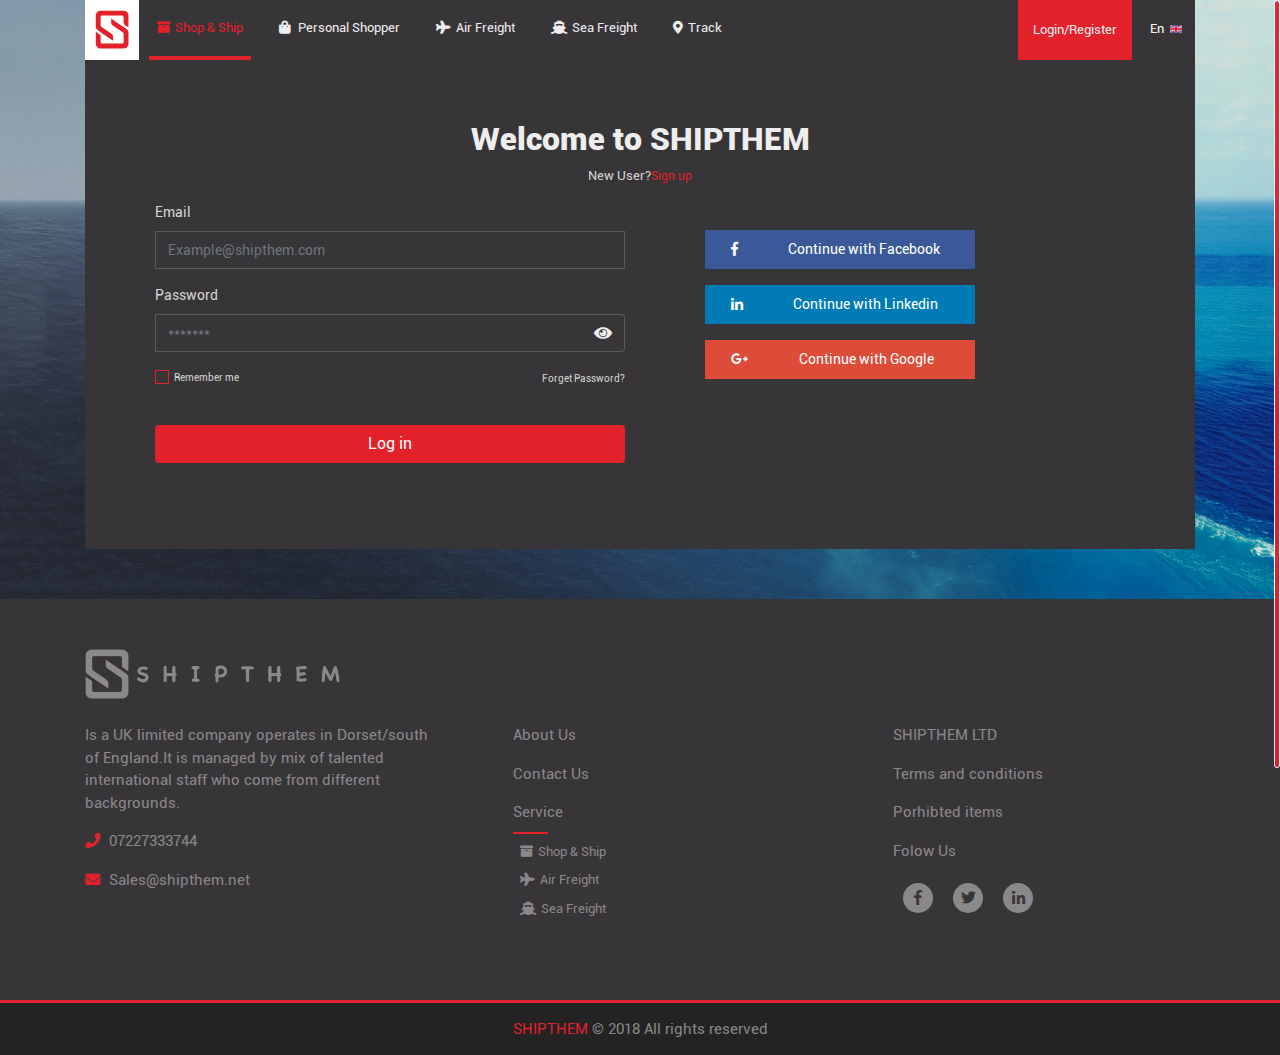
<file: login.html>
<!DOCTYPE html>
<html lang="en">
  <head>
      <!-- Put Website Content Keywords -->
      <meta http-equiv="Content-Type" content="text/html; charset=UTF-8">
      <!-- Website Title -->
      <title>Shipthem</title>
      <!-- Website Description -->
      <meta name="description" content="Shipthem">
      <!-- Mobile Meta -->
      <meta name="viewport" content="width=device-width, initial-scale=1, maximum-scale=1">
      
      <!-- Css StyleSheet Plugins -->
        
        <!-- Fontawesome Plugin -->
        <link rel="stylesheet" href="css/all.min.css">
        <!-- Bootstrap4 Plugin -->
        <link rel="stylesheet" href="css/bootstrap.min.css">
        <!-- Animation Plugin -->
        <link rel="stylesheet" href="css/animate.css"> 
        <!-- CSS StyleSheets -->
        <link rel="stylesheet" href="css/style.css" />
      
        <!-- Put favicon in the images folder -->
        <link rel="shortcut icon" href="img/favicon.png">
      
      <!--[if lt IE 9]>
          <link rel="stylesheet" href="css/ie.css">
          <script type="text/javascript" src="js/html5.js"></script>
        <![endif]-->

  </head>
  <body>
      <!-- Start Header -->
      <header class="header header-login">
        
        <!-- Start Navbar -->
        <div class="container">
            <nav class="navbar navbar-expand-lg">
                <a class="logo" href="index.html">
                  <img src="img/Logo/ICON LOGO.svg" />
                </a>
                <button class="navbar-toggler" type="button" data-toggle="collapse" data-target="#navbarNav" aria-controls="navbarNav" aria-expanded="false" aria-label="Toggle navigation">
                  <span class="navbar-toggler-icon"><i class="fas fa-bars"></i></span>
                </button>
                <!-- Start Navigation links -->
                <div class="collapse navbar-collapse" id="navbarNav">
                  <ul class="navbar-nav">
                    <li class="nav-item active">
                      <a class="nav-link" href="#"><i class="fas fa-archive"></i>Shop & Ship </a>
                    </li>
                    <li class="nav-item">
                      <a class="nav-link" href="#"><i class="fas fa-shopping-bag"></i> Personal Shopper</a>
                    </li>
                    <li class="nav-item">
                      <a class="nav-link" href="#"><i class="fas fa-plane"></i>Air Freight</a>
                    </li>
                    <li class="nav-item">
                      <a class="nav-link" href="#"><i class="fas fa-ship"></i>Sea Freight</a>
                    </li>
                    <li class="nav-item">
                      <a class="nav-link" href="#"><i class="fas fa-map-marker-alt"></i>Track</a>
                    </li>
                  </ul>
                </div>
                <!-- End Navigation links -->
                <!-- Start Login Box -->
                <div class="login-box d-flex justify-content-end">
                  <ul class="m d-flex justify-content-end pl-0">
                    <li class="login">
                      <a href="login.html">Login/Register</a>
                    </li>
                    <li class="lang">En <img src="img/icon/united-kingdom (2).svg"></li>
                  </ul>
                </div>
                <!-- End Login Box -->
            </nav>
        </div>
        <!-- End Navbar -->

      </header>
      <!-- End Header -->

      <!-- Start Body Content -->

      <!-- Start login  Section -->
      <section class="login-section">
        
          <div class="container">
              <div class="row m-0">
          
                  <div class="col-12 p-0">
                    <div class="login-form">
                      <h2 class="text-center">Welcome to SHIPTHEM</h2>
                      <p class="text-center">New User?<a href="sign-up.html" class="sign-up">Sign up</a></p>
                      <div class="row">
                        <div class="col-md-6">
                          <div class="form-group wow fadeInUp" data-wow-duration="1s">
                            <label class="control-label">Email</label>
                            <input type="email" class="form-control" placeholder="Example@shipthem.com">
                          </div>
                          <div class="form-group wow fadeInUp" data-wow-duration="1s">
                            <label class="control-label">Password</label>
                            <div class="input-group">
                              <input type="password" class="form-control border-right-none" placeholder="*******">
                              <div class="input-group-append">
                                <span class="input-group-text hid " id="showPass"><i class="fas fa-eye"></i></span>
                              </div>
                            </div>
                          </div>
                          <div class="form-group row wow fadeInUp" data-wow-duration="1s">
                            <p class="col-6 remember"><input id="remem" type="checkbox"><label for="remem">Remember me</label></p>
                            <p class="col-6 text-right forget"><a href="#">Forget Password?</a></p>
                          </div>
                          <div class="form-group wow fadeInUp" data-wow-duration="1s">
                              <input type="submit" class="btn btn-login btn-block" value="Log in"> 
                          </div>
                        </div>
                        <div class="col-md-6">
                          <div class="form-group wow fadeInUp" data-wow-duration="1s">
                            <a href="#" class="btn face-btn"><i class="fab fa-facebook-f"></i>Continue with Facebook</a>
                          </div>
                          <div class="form-group wow fadeInUp" data-wow-duration="1s">
                            <a href="#" class="btn linked-btn"><i class="fab fa-linkedin-in"></i>Continue with Linkedin</a>
                          </div>
                          <div class="form-group wow fadeInUp" data-wow-duration="1s">
                            <a href="#" class="btn plus-btn"><i class="fab fa-google-plus-g"></i>Continue with Google</a>
                          </div>
                        </div>
                      </div>
                    </div>
                  </div>
                </div>
          </div>
        
      </section>
      <!-- End login  Section -->
      <!-- End Body Content -->
      <!-- Start Footer Section -->
      <footer>
        <div class="main">
            <div class="container">
                <div class="row text-left logo">
                  <div class="col-md-3 col-sm-6">
                    <img src="img/Logo/LOGO 3.png" class="img wow fadeInUp" data-wow-duration="1s">
                  </div>
                </div>
                <div class="row">
                  <div class="col-md-4 col-sm-6">
                    <div class="content">
                      <p class="wow fadeInUp" data-wow-duration="1s">Is a UK limited company operates in Dorset/south of England.It is managed by mix of talented international staff who come from different backgrounds. 
                      </p>
                      <p class="wow fadeInUp" data-wow-duration="1s"><i class="fas fa-phone"></i> <span>07227333744</span></p>
                      <p class="wow fadeInUp" data-wow-duration="1s"><i class="fas fa-envelope"></i> <span>Sales@shipthem.net</span></p>
                      <p class="wow fadeInUp" data-wow-duration="1s"><i class="fas fa-map-marker-alt"></i> <span>Lorem ipsum dolor sit amet</span></p>
                    </div>
                  </div>
                  <div class="col-md-4 col-sm-6">
                    <div class="content ml-5">
                      <p class="wow fadeInUp" data-wow-duration="1s"><a href="about.html">About Us</a></p>
                      <p class="wow fadeInUp" data-wow-duration="1s"><a href="contact.html">Contact Us</a></p>
                      <p class="service-ca wow fadeInUp" data-wow-duration="1s">Service</p>
                      <ul class="service-li">
                        <li class="wow fadeInUp" data-wow-duration="1s">
                          <a href="#"><i class="fas fa-archive"></i>Shop &amp; Ship </a>
                        </li>
                        <li class="wow fadeInUp" data-wow-duration="1s">
                          <a href="#"><i class="fas fa-plane"></i>Air Freight</a>
                        </li>
                        <li class="wow fadeInUp" data-wow-duration="1s">
                          <a href="#"><i class="fas fa-ship"></i>Sea Freight</a>
                        </li>
                        <li class="wow fadeInUp" data-wow-duration="1s">
                          <a href="#"><i class="fas fa-shopping-bag"></i> Personal Shopper</a>
                        </li> 
                      </ul>
                    </div>
                  </div>
                  <div class="col-md-4 col-sm-6">
                      <div class="content ml-5 speciall">
                          <p class="wow fadeInUp" data-wow-duration="1s"><a href="#">SHIPTHEM LTD</a></p>
                          <p class="wow fadeInUp" data-wow-duration="1s"><a href="#">Terms and conditions </a></p>
                          <p class="wow fadeInUp" data-wow-duration="1s"><a href="#">Porhibted items </a></p>
                          <p class="wow fadeInUp" data-wow-duration="1s">Folow Us</p>
                          <ul class="Social d-flex justify-content-start">
                            <li class="wow fadeInUp" data-wow-duration="1s">
                              <a href="#"><i class="fab fa-facebook-f"></i></a>
                            </li>
                            <li class="wow fadeInUp" data-wow-duration="1s">
                              <a href="#"><i class="fab fa-twitter"></i></a>
                            </li>
                            <li class="wow fadeInUp" data-wow-duration="1s">
                              <a href="#"><i class="fab fa-linkedin-in"></i></a>
                            </li>
                            
                          </ul>
                        </div>
                  </div>
                </div>
              </div>
        </div>
        <div class="copy">
          <div class="container">
            <p><a href="index.html">SHIPTHEM</a> © 2018 All rights reserved</p>
          </div>
        </div>
      </footer>
      <!-- End Footer Section -->

      <!-- Scroll To Top Button -->
      <a href="#" class="scrollToTop"><i class="fas fa-chevron-up"></i></a>
      <!-- js Scripts Start -->
        <!-- Jquery Plugin -->
        <script src="js/jquery-3.3.1.min.js"></script>
        <!-- Bootstrap Plugin -->
        <script src="js/bootstrap.min.js"></script>
        <!-- Animation Plugin -->
        <script src="js/wow.min.js"></script>
        <!-- Easy scroll -->
        <script src="js/jquery.nicescroll.min.js"></script>
        <!-- Custom Script -->
        <script src="js/main.js"></script>
      <!-- js Scripts End -->
  </body>
</html>
</file>
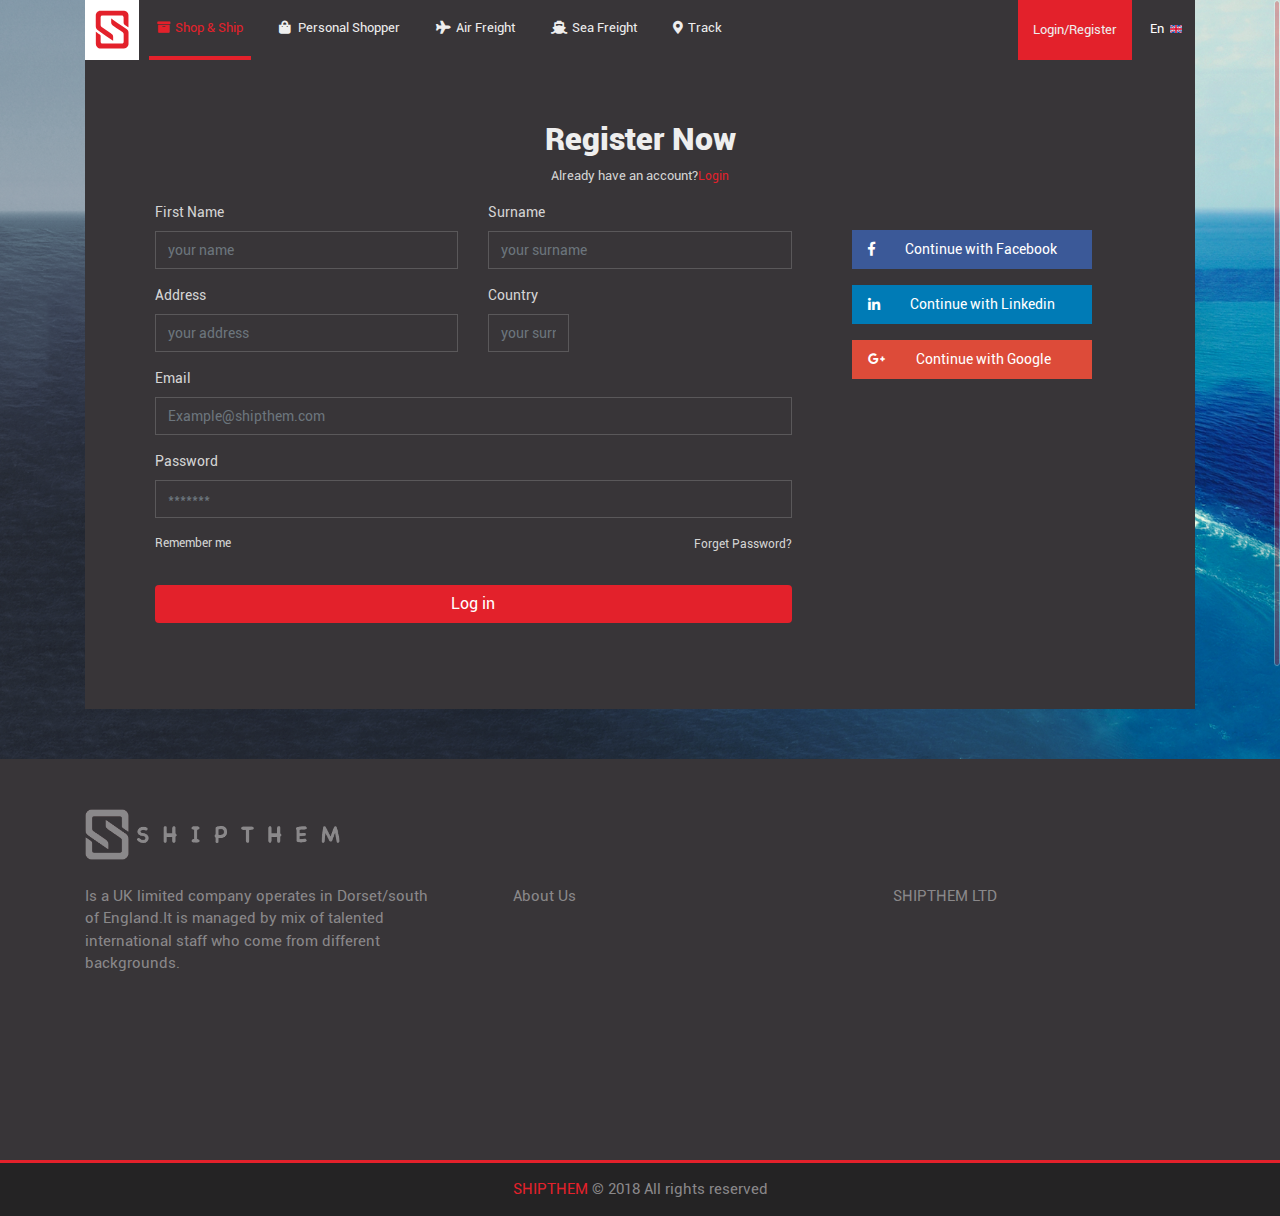
<file: sign-up.html>
<!DOCTYPE html>
<html lang="en">
  <head>
      <!-- Put Website Content Keywords -->
      <meta http-equiv="Content-Type" content="text/html; charset=UTF-8">
      <!-- Website Title -->
      <title>Shipthem</title>
      <!-- Website Description -->
      <meta name="description" content="Shipthem">
      <!-- Mobile Meta -->
      <meta name="viewport" content="width=device-width, initial-scale=1, maximum-scale=1">
      
      <!-- Css StyleSheet Plugins -->
        
        <!-- Fontawesome Plugin -->
        <link rel="stylesheet" href="css/all.min.css">
        <!-- Bootstrap4 Plugin -->
        <link rel="stylesheet" href="css/bootstrap.min.css">
        <!-- Animation Plugin -->
        <link rel="stylesheet" href="css/animate.css"> 
        <!-- CSS StyleSheets -->
        <link rel="stylesheet" href="css/style.css" />
      
        <!-- Put favicon in the images folder -->
        <link rel="shortcut icon" href="img/favicon.png">
      
      <!--[if lt IE 9]>
          <link rel="stylesheet" href="css/ie.css">
          <script type="text/javascript" src="js/html5.js"></script>
        <![endif]-->

  </head>
  <body>
      <!-- Start Header -->
      <header class="header header-sign-up">
        
        <!-- Start Navbar -->
        <div class="container">
            <nav class="navbar navbar-expand-lg">
                <a class="logo" href="index.html">
                  <img src="img/Logo/ICON LOGO.svg" />
                </a>
                <button class="navbar-toggler" type="button" data-toggle="collapse" data-target="#navbarNav" aria-controls="navbarNav" aria-expanded="false" aria-label="Toggle navigation">
                  <span class="navbar-toggler-icon"><i class="fas fa-bars"></i></span>
                </button>
                <!-- Start Navigation links -->
                <div class="collapse navbar-collapse" id="navbarNav">
                  <ul class="navbar-nav">
                    <li class="nav-item active">
                      <a class="nav-link" href="#"><i class="fas fa-archive"></i>Shop & Ship </a>
                    </li>
                    <li class="nav-item">
                      <a class="nav-link" href="#"><i class="fas fa-shopping-bag"></i> Personal Shopper</a>
                    </li>
                    <li class="nav-item">
                      <a class="nav-link" href="#"><i class="fas fa-plane"></i>Air Freight</a>
                    </li>
                    <li class="nav-item">
                      <a class="nav-link" href="#"><i class="fas fa-ship"></i>Sea Freight</a>
                    </li>
                    <li class="nav-item">
                      <a class="nav-link" href="#"><i class="fas fa-map-marker-alt"></i>Track</a>
                    </li>
                  </ul>
                </div>
                <!-- End Navigation links -->
                <!-- Start Login Box -->
                <div class="login-box d-flex justify-content-end">
                  <ul class="m d-flex justify-content-end pl-0">
                    <li class="login">
                      <a href="login.html">Login/Register</a>
                    </li>
                    <li class="lang">En <img src="img/icon/united-kingdom (2).svg"></li>
                  </ul>
                </div>
                <!-- End Login Box -->
            </nav>
        </div>
        <!-- End Navbar -->

      </header>
      <!-- End Header -->

      <!-- Start Body Content -->

      <!-- Start sign-up  Section -->
      <section class="sign-up-section">
        
          <div class="container">
              <div class="row m-0">
          
                  <div class="col-12 p-0">
                    <div class="sign-up-form">
                      <h2 class="text-center">Register Now</h2>
                      <p class="text-center">Already have an account?<a href="login.html" class="sign-up">Login</a></p>
                      <div class="row">
                        <div class="col-md-8">
                          <div class="row">
                            <div class="col-sm-6">
                              <div class="form-group wow fadeInUp" data-wow-duration="1s">
                                <label class="control-label">First Name </label>
                                <input type="text" class="form-control" placeholder="your name">
                              </div>
                            </div>
                            <div class="col-sm-6">
                              <div class="form-group wow fadeInUp" data-wow-duration="1s">
                                <label class="control-label">Surname </label>
                                <input type="text" class="form-control" placeholder="your surname">
                              </div>
                            </div>
                          </div>
                          <div class="row">
                            <div class="col-sm-6">
                              <div class="form-group wow fadeInUp" data-wow-duration="1s">
                                <label class="control-label">Address </label>
                                <input type="text" class="form-control" placeholder="your address">
                              </div>
                            </div>
                            <div class="col-sm-2">
                              <div class="form-group wow fadeInUp" data-wow-duration="1s">
                                <label class="control-label">Country </label>
                                <input type="text" class="form-control" placeholder="your surname">
                              </div>
                            </div>
                          </div>
                          <div class="form-group wow fadeInUp" data-wow-duration="1s">
                            <label class="control-label">Email</label>
                            <input type="email" class="form-control" placeholder="Example@shipthem.com">
                          </div>
                          <div class="form-group wow fadeInUp" data-wow-duration="1s">
                            <label class="control-label">Password</label>
                            <input type="password" class="form-control" placeholder="*******">
                          </div>
                          <div class="form-group row wow fadeInUp" data-wow-duration="1s">
                            <p class="col-6 remember"><input type="checkbox"><span>Remember me</span></p>
                            <p class="col-6 text-right forget"><a href="#">Forget Password?</a></p>
                          </div>
                          <div class="form-group wow fadeInUp" data-wow-duration="1s">
                              <input type="submit" class="btn btn-login btn-block" value="Log in"> 
                          </div>
                        </div>
                        <div class="col-md-4">
                          <div class="form-group wow fadeInUp" data-wow-duration="1s">
                            <a href="#" class="btn face-btn"><i class="fab fa-facebook-f"></i>Continue with Facebook</a>
                          </div>
                          <div class="form-group wow fadeInUp" data-wow-duration="1s">
                            <a href="#" class="btn linked-btn"><i class="fab fa-linkedin-in"></i>Continue with Linkedin</a>
                          </div>
                          <div class="form-group wow fadeInUp" data-wow-duration="1s">
                            <a href="#" class="btn plus-btn"><i class="fab fa-google-plus-g"></i>Continue with Google</a>
                          </div>
                        </div>
                      </div>
                    </div>
                  </div>
                </div>
          </div>
        
      </section>
      <!-- End login  Section -->
      <!-- End Body Content -->
      <!-- Start Footer Section -->
      <footer>
        <div class="main">
            <div class="container">
                <div class="row text-left logo">
                  <div class="col-md-3 col-sm-6">
                    <img src="img/Logo/LOGO 3.png" class="img wow fadeInUp" data-wow-duration="1s">
                  </div>
                </div>
                <div class="row">
                  <div class="col-md-4 col-sm-6">
                    <div class="content">
                      <p class="wow fadeInUp" data-wow-duration="1s">Is a UK limited company operates in Dorset/south of England.It is managed by mix of talented international staff who come from different backgrounds. 
                      </p>
                      <p class="wow fadeInUp" data-wow-duration="1s"><i class="fas fa-phone"></i> <span>07227333744</span></p>
                      <p class="wow fadeInUp" data-wow-duration="1s"><i class="fas fa-envelope"></i> <span>Sales@shipthem.net</span></p>
                      <p class="wow fadeInUp" data-wow-duration="1s"><i class="fas fa-map-marker-alt"></i> <span>Lorem ipsum dolor sit amet</span></p>
                    </div>
                  </div>
                  <div class="col-md-4 col-sm-6">
                    <div class="content ml-5">
                      <p class="wow fadeInUp" data-wow-duration="1s"><a href="about.html">About Us</a></p>
                      <p class="wow fadeInUp" data-wow-duration="1s"><a href="contact.html">Contact Us</a></p>
                      <p class="service-ca wow fadeInUp" data-wow-duration="1s">Service</p>
                      <ul class="service-li">
                        <li class="wow fadeInUp" data-wow-duration="1s">
                          <a href="#"><i class="fas fa-archive"></i>Shop &amp; Ship </a>
                        </li>
                        <li class="wow fadeInUp" data-wow-duration="1s">
                          <a href="#"><i class="fas fa-plane"></i>Air Freight</a>
                        </li>
                        <li class="wow fadeInUp" data-wow-duration="1s">
                          <a href="#"><i class="fas fa-ship"></i>Sea Freight</a>
                        </li>
                        <li class="wow fadeInUp" data-wow-duration="1s">
                          <a href="#"><i class="fas fa-shopping-bag"></i> Personal Shopper</a>
                        </li> 
                      </ul>
                    </div>
                  </div>
                  <div class="col-md-4 col-sm-6">
                      <div class="content ml-5 speciall">
                          <p class="wow fadeInUp" data-wow-duration="1s"><a href="#">SHIPTHEM LTD</a></p>
                          <p class="wow fadeInUp" data-wow-duration="1s"><a href="#">Terms and conditions </a></p>
                          <p class="wow fadeInUp" data-wow-duration="1s"><a href="#">Porhibted items </a></p>
                          <p class="wow fadeInUp" data-wow-duration="1s">Folow Us</p>
                          <ul class="Social d-flex justify-content-start">
                            <li class="wow fadeInUp" data-wow-duration="1s">
                              <a href="#"><i class="fab fa-facebook-f"></i></a>
                            </li>
                            <li class="wow fadeInUp" data-wow-duration="1s">
                              <a href="#"><i class="fab fa-twitter"></i></a>
                            </li>
                            <li class="wow fadeInUp" data-wow-duration="1s">
                              <a href="#"><i class="fab fa-linkedin-in"></i></a>
                            </li>
                            
                          </ul>
                        </div>
                  </div>
                </div>
              </div>
        </div>
        <div class="copy">
          <div class="container">
            <p><a href="index.html">SHIPTHEM</a> © 2018 All rights reserved</p>
          </div>
        </div>
      </footer>
      <!-- End Footer Section -->

      <!-- Scroll To Top Button -->
      <a href="#" class="scrollToTop"><i class="fas fa-chevron-up"></i></a>
      <!-- js Scripts Start -->
        <!-- Jquery Plugin -->
        <script src="js/jquery-3.3.1.min.js"></script>
        <!-- Bootstrap Plugin -->
        <script src="js/bootstrap.min.js"></script>
        <!-- Animation Plugin -->
        <script src="js/wow.min.js"></script>
        <!-- Easy scroll -->
        <script src="js/jquery.nicescroll.min.js"></script>
        <!-- Custom Script -->
        <script src="js/main.js"></script>
      <!-- js Scripts End -->
  </body>
</html>
</file>
<file: css/style.css>
/*====================== main Styles ===================================*/
@font-face {
  font-family: main_Th_font;
  src: url(../fonts/Roboto-Black.ttf); }

@font-face {
  font-family: main_Re_font;
  src: url(../fonts/Roboto-Regular.ttf); }

body {
  font-family: main_Re_font;
  font-size: 14px;
  background-color: #ececec;
  overflow-x: hidden; }

p, a, li {
  font-family: main_Re_font;
  font-size: 15px; }

h1, h2, h3, h4, h5, h6 {
  font-family: main_Th_font; }

.border-right-none {
  border-right: none !important; }

section {
  padding: 50px 0; }

.dark-bg {
  background-color: #383538; }

.grey {
  background-color: #f2f2f2; }

.section-head .divider {
  width: 50px;
  height: 3px;
  background-color: #383538;
  margin: 15px auto; }

.section-head p {
  font-size: 20px; }

ul {
  padding: 0;
  list-style: none; }

a {
  -webkit-transition: all .4s ease-in-out;
  -moz-transition: all .4s ease-in-out;
  -ms-transition: all .4s ease-in-out;
  -o-transition: all .4s ease-in-out;
  transition: all .4s ease-in-out; }

a:hover {
  color: #E3212B !important; }

/*====================== Start Header Styles ===================================*/
.header .navbar {
  margin-bottom: -60px;
  background-color: #383538;
  z-index: 99;
  padding: 0;
  height: 60px; }
  .header .navbar .logo {
    width: 54px;
    background-color: #fff;
    padding: 7px; }
    .header .navbar .logo img {
      max-width: 100%; }
  .header .navbar .navbar-collapse li {
    margin: 0 10px;
    padding: 10px 0;
    -webkit-transition: all .4s ease-in-out;
    -moz-transition: all .4s ease-in-out;
    -ms-transition: all .4s ease-in-out;
    -o-transition: all .4s ease-in-out;
    transition: all .4s ease-in-out; }
    .header .navbar .navbar-collapse li a {
      color: #eee;
      font-size: 13px;
      -webkit-transition: all .4s ease-in-out;
      -moz-transition: all .4s ease-in-out;
      -ms-transition: all .4s ease-in-out;
      -o-transition: all .4s ease-in-out;
      transition: all .4s ease-in-out; }
      .header .navbar .navbar-collapse li a i {
        margin-right: 5px; }
  .header .navbar .navbar-collapse .active,
  .header .navbar .navbar-collapse li:hover {
    border-bottom: 4px solid #E3212B; }
    .header .navbar .navbar-collapse .active a,
    .header .navbar .navbar-collapse li:hover a {
      color: #E3212B; }
  .header .navbar .login-box ul {
    list-style: none;
    margin: 0; }
    .header .navbar .login-box ul li {
      padding: 19px 8px;
      margin: 0 5px;
      color: #fff;
      font-size: 13px; }
    .header .navbar .login-box ul .login {
      padding: 20px 15px;
      background-color: #E3212B; }
      .header .navbar .login-box ul .login a {
        font-size: 13px;
        color: #eee; }
        .header .navbar .login-box ul .login a:hover {
          color: #383538 !important;
          font-weight: bold; }
    .header .navbar .login-box ul .lang img {
      width: 12px;
      margin-left: 3px;
      margin-top: -2px; }
  .header .navbar .navbar-toggler {
    color: #E3212B;
    padding: 0;
    margin: 12px 15px 0 0;
    font-size: 27px; }
    .header .navbar .navbar-toggler:focus {
      outline: none; }
  .header .navbar .navbar-nav {
    background-color: #383538; }

.header .carousel {
  height: 100%; }
  .header .carousel .ind {
    position: absolute;
    left: 113px;
    height: 100%; }
  .header .carousel .carousel-indicators {
    top: 55%;
    margin: 0;
    height: 100%;
    position: absolute;
    right: 12px;
    left: auto;
    display: block; }
    .header .carousel .carousel-indicators li {
      width: 3px;
      height: 40px;
      margin: 0;
      position: relative;
      -webkit-transition: all .4s ease-in-out;
      -moz-transition: all .4s ease-in-out;
      -ms-transition: all .4s ease-in-out;
      -o-transition: all .4s ease-in-out;
      transition: all .4s ease-in-out; }
      .header .carousel .carousel-indicators li span {
        position: absolute;
        display: inline-block;
        left: -40px;
        top: 0;
        color: rgba(255, 255, 255, 0.5);
        text-indent: 0;
        font-size: 20px;
        -webkit-transition: all .4s ease-in-out;
        -moz-transition: all .4s ease-in-out;
        -ms-transition: all .4s ease-in-out;
        -o-transition: all .4s ease-in-out;
        transition: all .4s ease-in-out; }
    .header .carousel .carousel-indicators .active {
      width: 5px;
      right: 1px; }
      .header .carousel .carousel-indicators .active span {
        color: #fff !important;
        background-color: transparent;
        font-size: 30px;
        left: -50px; }
  .header .carousel .carousel-inner {
    height: 100%;
    position: relative; }
    .header .carousel .carousel-inner .carousel-item {
      background-size: cover;
      height: 100%; }
      .header .carousel .carousel-inner .carousel-item .container {
        overflow: hidden; }
        .header .carousel .carousel-inner .carousel-item .container .slider-caption {
          float: left;
          margin-top: 25%;
          text-align: left;
          color: #fff;
          width: 47%;
          padding: 0; }
          .header .carousel .carousel-inner .carousel-item .container .slider-caption h3 {
            margin-bottom: 30px; }
    .header .carousel .carousel-inner .scrollable-icon {
      position: absolute;
      left: 45%;
      width: 35px;
      bottom: 15px;
      cursor: pointer; }
      .header .carousel .carousel-inner .scrollable-icon img {
        width: 25px; }

.header .vertical .carousel-inner {
  height: 100%; }

.header .carousel.vertical .carousel-item {
  -webkit-transition: 0.6s ease-in-out top;
  -moz-transition: 0.6s ease-in-out top;
  -ms-transition: 0.6s ease-in-out top;
  -o-transition: 0.6s ease-in-out top;
  transition: 0.6s ease-in-out top; }

.header .carousel.vertical .active {
  top: 0; }

.header .carousel.vertical .carousel-item {
  left: 0; }

/*====================== End Header Styles ===================================*/
/*====================== Start Price Calculator Styles ===================================*/
.Price-Calc {
  padding-top: 70px; }
  .Price-Calc .item {
    margin: 20px;
    padding: 5px 25px;
    -webkit-transition: all .4s ease-in-out;
    -moz-transition: all .4s ease-in-out;
    -ms-transition: all .4s ease-in-out;
    -o-transition: all .4s ease-in-out;
    transition: all .4s ease-in-out; }
    .Price-Calc .item .icon {
      padding: 20px;
      margin: 0 15px; }
      .Price-Calc .item .icon i {
        font-size: 40px; }
    .Price-Calc .item p {
      margin-top: 10px; }
  .Price-Calc .active, .Price-Calc .item:hover {
    background-color: #383538; }
    .Price-Calc .active .icon, .Price-Calc .item:hover .icon {
      border-bottom: 3px solid #E3212B; }
      .Price-Calc .active .icon i, .Price-Calc .item:hover .icon i {
        color: #eee; }
    .Price-Calc .active p, .Price-Calc .item:hover p {
      color: #eee; }
  .Price-Calc .booking {
    margin: 20px 0; }
    .Price-Calc .booking .Parcels {
      background-color: #E3212B;
      color: #eee;
      height: 100%;
      text-align: center;
      padding: 5px; }
      .Price-Calc .booking .Parcels a:hover {
        color: #e2e2e2 !important; }
      .Price-Calc .booking .Parcels i {
        cursor: pointer; }
      .Price-Calc .booking .Parcels i:first-child {
        margin-bottom: 10px; }
      .Price-Calc .booking .Parcels h6 {
        margin-top: 5px;
        -webkit-transform: rotate(-90deg);
        -moz-transform: rotate(-90deg);
        -ms-transform: rotate(-90deg);
        -o-transform: rotate(-90deg);
        transform: rotate(-90deg);
        font-family: main_Re_font;
        line-height: 1; }
    .Price-Calc .booking .form-group {
      padding: 15px 0;
      margin: 0; }
      .Price-Calc .booking .form-group .form-control {
        width: 50%;
        float: left;
        font-size: 12px; }
      .Price-Calc .booking .form-group .form-control::placeholder {
        font-size: 10px; }
      .Price-Calc .booking .form-group .input-addon {
        background-color: #e2e2e2;
        padding: 7px 4px;
        height: calc(2.25rem + 2px);
        display: inline-block;
        line-height: 1.8; }
    .Price-Calc .booking .book-btn {
      width: 100%;
      background-color: #383538;
      color: #eee;
      padding: 20px 8px; }
      .Price-Calc .booking .book-btn i {
        margin-left: 10px; }
    .Price-Calc .booking .hint {
      font-size: 12px;
      color: #888;
      padding-bottom: 10px;
      display: inline-block; }
      .Price-Calc .booking .hint i {
        margin-right: 5px; }

/*====================== End Price Calculator Styles ===================================*/
/*====================== Start How It Works  Section Styles ===================================*/
.how .tabs {
  margin: 35px 0;
  background-color: #E2E2E2;
  padding: 0; }
  .how .tabs .nav {
    border: none; }
    .how .tabs .nav li {
      border: none;
      margin: 0; }
      .how .tabs .nav li a {
        padding: 15px 20px;
        font-size: 18px;
        color: #8D8B8D;
        -webkit-transition: all .4s ease-in-out;
        -moz-transition: all .4s ease-in-out;
        -ms-transition: all .4s ease-in-out;
        -o-transition: all .4s ease-in-out;
        transition: all .4s ease-in-out; }
        .how .tabs .nav li a i {
          font-size: 35px;
          margin-right: 15px; }
      .how .tabs .nav li .active {
        background-color: #E3212B;
        color: #eee;
        border-color: rgba(255, 255, 255, 0.2);
        height: 83px;
        margin-top: -13px; }
        .how .tabs .nav li .active:hover {
          color: #eee !important; }

.how .tab-content {
  background-color: #E3212B;
  color: #eee;
  padding: 20px;
  border: none; }

.how .carousel-inner {
  height: 500px; }
  .how .carousel-inner .carousel-item {
    height: 100%;
    width: 100%;
    max-width: 100%;
    background-size: contain;
    background-repeat: no-repeat; }
    .how .carousel-inner .carousel-item .slide-part {
      background-size: cover;
      height: 500px; }
    .how .carousel-inner .carousel-item .part1-1 {
      background-image: url(../img/Howwork/slide1/001.png); }
      .how .carousel-inner .carousel-item .part1-1 .slide-text {
        text-align: center;
        margin-top: 55%;
        margin-left: 40%; }
    .how .carousel-inner .carousel-item .part1-2 {
      background-image: url(../img/Howwork/slide1/002.png); }
      .how .carousel-inner .carousel-item .part1-2 .slide-text {
        text-align: left;
        margin-top: 100%;
        margin-left: 10%; }
    .how .carousel-inner .carousel-item .part1-3 {
      background-image: url(../img/Howwork/slide1/003.png); }
      .how .carousel-inner .carousel-item .part1-3 .slide-text {
        text-align: left;
        margin-top: 55%;
        margin-left: 10%; }
    .how .carousel-inner .carousel-item .part1-4 {
      background-image: url(../img/Howwork/slide1/004.png); }
      .how .carousel-inner .carousel-item .part1-4 .slide-text {
        text-align: left;
        margin-top: 75%;
        margin-left: 10%; }
    .how .carousel-inner .carousel-item .part2-1 {
      background-image: url(../img/Howwork/slide2/001.png); }
      .how .carousel-inner .carousel-item .part2-1 .slide-text {
        text-align: left;
        margin-top: 35%;
        margin-left: 25%; }
    .how .carousel-inner .carousel-item .part2-2 {
      background-image: url(../img/Howwork/slide2/002.png); }
      .how .carousel-inner .carousel-item .part2-2 .slide-text {
        text-align: left;
        margin-top: 90%;
        margin-left: 10%; }
    .how .carousel-inner .carousel-item .part2-3 {
      background-image: url(../img/Howwork/slide2/003.png); }
      .how .carousel-inner .carousel-item .part2-3 .slide-text {
        text-align: left;
        margin-top: 45%;
        margin-left: 10%; }
    .how .carousel-inner .carousel-item .part3-1 {
      background-image: url(../img/Howwork/slide3/001.png); }
      .how .carousel-inner .carousel-item .part3-1 .slide-text {
        text-align: left;
        margin-top: 35%;
        margin-left: 25%; }
    .how .carousel-inner .carousel-item .part3-2 {
      background-image: url(../img/Howwork/slide3/002.png); }
      .how .carousel-inner .carousel-item .part3-2 .slide-text {
        text-align: left;
        margin-top: 90%;
        margin-left: 10%; }
    .how .carousel-inner .carousel-item .part3-3 {
      background-image: url(../img/Howwork/slide3/003.png); }
      .how .carousel-inner .carousel-item .part3-3 .slide-text {
        text-align: left;
        margin-top: 45%;
        margin-left: 10%; }
    .how .carousel-inner .carousel-item .part4-1 {
      background-image: url(../img/Howwork/slide4/001.png); }
      .how .carousel-inner .carousel-item .part4-1 .slide-text {
        text-align: left;
        margin-top: 35%;
        margin-left: 25%; }
    .how .carousel-inner .carousel-item .part4-2 {
      background-image: url(../img/Howwork/slide4/002.png); }
      .how .carousel-inner .carousel-item .part4-2 .slide-text {
        text-align: left;
        margin-top: 90%;
        margin-left: 10%; }
    .how .carousel-inner .carousel-item .part4-3 {
      background-image: url(../img/Howwork/slide4/003.png); }
      .how .carousel-inner .carousel-item .part4-3 .slide-text {
        text-align: left;
        margin-top: 45%;
        margin-left: 10%; }

.how .carousel-control-prev i, .how .carousel-control-next i {
  color: #383538;
  font-size: 45px; }

.how .carousel-indicators .active {
  background-color: #4c4747; }

.how .carousel-indicators li {
  background-color: #c5c0c0; }

/*====================== End  How It Works  Section Styles ===================================*/
/*====================== Start Special Services  Section Styles ===================================*/
.special {
  padding: 0;
  background-image: url(../img/coverservicetolibiya.png);
  background-size: cover;
  background-position: bottom;
  border-bottom: 6px solid #E3212B; }
  .special .overlay {
    padding: 50px 0;
    width: 100%;
    height: 100%;
    background: -webkit-linear-gradient(#383538 55%, rgba(0, 0, 0, 0.6));
    background: -moz-linear-gradient(#383538 55%, rgba(0, 0, 0, 0.6));
    background: -ms-linear-gradient(#383538 55%, rgba(0, 0, 0, 0.6));
    background: -o-linear-gradient(#383538 55%, rgba(0, 0, 0, 0.6));
    background: linear-gradient(#383538 55%, rgba(0, 0, 0, 0.6)); }
    .special .overlay .section-title {
      color: #fff; }
    .special .overlay .divider {
      background-color: #eee; }
    .special .overlay .items {
      color: #eee; }
      .special .overlay .items .main {
        font-size: 30px;
        margin: 50px 0 30px 0; }
        .special .overlay .items .main i {
          margin-right: 10px; }
      .special .overlay .items .sub-items {
        margin: 40px 0 20px 0; }
        .special .overlay .items .sub-items .divid {
          font-size: 40px;
          margin-top: 5px; }

/*====================== End Special Services  Section Styles ===================================*/
/*====================== Start Why use Shipthem  Section Styles ===================================*/
.Why .timeline-container {
  margin: 30px 0; }
  .Why .timeline-container .timeline {
    list-style: none;
    padding: 20px 0 20px;
    position: relative; }
    .Why .timeline-container .timeline:before {
      top: 30px;
      bottom: 15%;
      position: absolute;
      content: " ";
      width: 5px;
      background-color: #383538;
      left: 50%;
      margin-left: -2.5px; }
    .Why .timeline-container .timeline li {
      margin-bottom: 60px;
      position: relative;
      overflow: hidden; }
      .Why .timeline-container .timeline li:before, .Why .timeline-container .timeline li:after {
        content: " ";
        display: table; }
      .Why .timeline-container .timeline li:after {
        clear: both; }
      .Why .timeline-container .timeline li .timeline-panel {
        width: 50%;
        float: left;
        border: 1px solid #d4d4d4;
        border-radius: 2px;
        padding: 30px;
        position: relative;
        -webkit-box-shadow: 0 1px 6px rgba(0, 0, 0, 0.175);
        box-shadow: 0 1px 6px rgba(0, 0, 0, 0.175);
        background-color: #f2f2f2; }
        .Why .timeline-container .timeline li .timeline-panel .num {
          position: absolute;
          left: 0;
          bottom: -30%;
          font-size: 100px;
          font-weight: bold;
          font-family: main_Th_font;
          opacity: .1;
          -webkit-transform: rotate(-30deg);
          -moz-transform: rotate(-30deg);
          -ms-transform: rotate(-30deg);
          -o-transform: rotate(-30deg);
          transform: rotate(-30deg); }
        .Why .timeline-container .timeline li .timeline-panel:before {
          position: absolute;
          top: 35%;
          right: -10px;
          display: inline-block;
          border-top: 10px solid transparent;
          border-left: 10px solid #f2f2f2;
          border-right: 0 solid #f2f2f2;
          border-bottom: 10px solid transparent;
          content: " "; }
      .Why .timeline-container .timeline li .timeline-inverted + li:not(.timeline-inverted),
      .Why .timeline-container .timeline li:not(.timeline-inverted) + li.timeline-inverted {
        margin-top: -40px; }
      .Why .timeline-container .timeline li:not(.timeline-inverted) {
        padding-right: 90px; }
      .Why .timeline-container .timeline li .timeline-badge {
        color: #383538;
        width: 70px;
        height: 70px;
        position: absolute;
        top: 6px;
        left: 50%;
        margin-left: -35px;
        background-color: #ececec;
        z-index: 100;
        border: 5px solid #383538;
        border-radius: 50%; }
        .Why .timeline-container .timeline li .timeline-badge i {
          color: #383538;
          width: 50px;
          height: 50px;
          background-color: #ececec;
          border: 2px solid #383538;
          border-radius: 50%;
          text-align: center;
          line-height: 45px;
          font-size: 25px;
          margin: 5px; }
    .Why .timeline-container .timeline .active .timeline-badge {
      border-color: #E3212B; }
      .Why .timeline-container .timeline .active .timeline-badge i {
        border-color: #E3212B;
        color: #E3212B; }
    .Why .timeline-container .timeline .active .timeline-panel {
      background-color: #E3212B;
      color: #eee; }
      .Why .timeline-container .timeline .active .timeline-panel:before {
        border-right-color: #E3212B !important; }
    .Why .timeline-container .timeline .timeline-inverted .timeline-panel {
      float: right;
      width: 45%; }
      .Why .timeline-container .timeline .timeline-inverted .timeline-panel .num {
        left: auto;
        right: 0; }
      .Why .timeline-container .timeline .timeline-inverted .timeline-panel:before {
        border-left-width: 0;
        border-right-width: 10px;
        left: -10px;
        right: auto; }

/*====================== End Why use Shipthem  Section Styles ===================================*/
/*====================== Start Count Styles ===================================*/
.count {
  padding: 0;
  background-image: url(../img/count.png);
  background-size: cover; }
  .count .overlay {
    background-color: rgba(0, 0, 0, 0.8);
    width: 100%;
    height: 100%;
    padding: 50px 0;
    position: relative; }
    .count .overlay .logo {
      height: 50px; }
      .count .overlay .logo img {
        width: 8%;
        top: 0;
        position: absolute; }
    .count .overlay .items {
      color: #eee; }
      .count .overlay .items i {
        font-size: 70px;
        margin: -50px 0 20px 0; }
      .count .overlay .items h2 {
        font-family: main_Re_font;
        margin-bottom: 30px; }
      .count .overlay .items h1 {
        font-weight: bold;
        font-size: 50px; }

/*====================== End Count Styles ===================================*/
/*====================== Start Reviews Styles ===================================*/
.Reviews .carousel .carousel-inner .carousel-item {
  background-image: url(../img/rev/Untitled-1.png); }
  .Reviews .carousel .carousel-inner .carousel-item .user {
    margin-top: 70px; }
    .Reviews .carousel .carousel-inner .carousel-item .user .user-img {
      height: 120px;
      width: 120px;
      border-radius: 50%;
      border: 3px solid #383538;
      overflow: hidden;
      padding: 0;
      margin: 2px auto; }
      .Reviews .carousel .carousel-inner .carousel-item .user .user-img img {
        height: 110px;
        width: 110px;
        display: block;
        margin: 2px auto;
        border-radius: 50%;
        border: 2px solid #f2f2f2; }
    .Reviews .carousel .carousel-inner .carousel-item .user .name {
      font-size: 20px;
      margin: 20px 0 0 0;
      color: #383538;
      font-weight: bold; }
    .Reviews .carousel .carousel-inner .carousel-item .user .job {
      font-size: 12px;
      color: #999; }
  .Reviews .carousel .carousel-inner .carousel-item .caption {
    margin: 30px 20%; }
    .Reviews .carousel .carousel-inner .carousel-item .caption p {
      font-size: 22px; }
      .Reviews .carousel .carousel-inner .carousel-item .caption p i {
        color: #E3212B; }

.Reviews .carousel .carousel-control i {
  color: #383538;
  font-size: 25px; }

/*====================== End Reviews Styles ===================================*/
/*====================== Start Team Styles ===================================*/
.team {
  padding-bottom: 0; }
  .team .team-members {
    margin: 30px; }
    .team .team-members .member {
      margin: 20px 0;
      text-align: center;
      padding: 20px 10px;
      -webkit-transition: all .4s ease-in-out;
      -moz-transition: all .4s ease-in-out;
      -ms-transition: all .4s ease-in-out;
      -o-transition: all .4s ease-in-out;
      transition: all .4s ease-in-out; }
      .team .team-members .member:hover {
        background-color: #f2f2f2; }
        .team .team-members .member:hover .img-holder {
          border-color: #E3212B !important; }
          .team .team-members .member:hover .img-holder .overlay {
            opacity: 1; }
      .team .team-members .member .img-holder {
        position: relative;
        overflow: hidden;
        margin: 2px auto;
        width: 170px;
        height: 170px;
        border-radius: 50%;
        border: 3px solid #383538;
        padding: 3px;
        -webkit-transition: all .4s ease-in-out;
        -moz-transition: all .4s ease-in-out;
        -ms-transition: all .4s ease-in-out;
        -o-transition: all .4s ease-in-out;
        transition: all .4s ease-in-out; }
        .team .team-members .member .img-holder img {
          max-width: 100%;
          height: 158px;
          width: 158px;
          border-radius: 50%; }
        .team .team-members .member .img-holder .overlay {
          position: absolute;
          top: 0;
          left: 0;
          bottom: 0;
          right: 0;
          height: 100%;
          width: 100%;
          background-color: #383538;
          color: #eee;
          padding: 20px;
          opacity: 0;
          -webkit-transition: all .4s ease-in-out;
          -moz-transition: all .4s ease-in-out;
          -ms-transition: all .4s ease-in-out;
          -o-transition: all .4s ease-in-out;
          transition: all .4s ease-in-out; }
          .team .team-members .member .img-holder .overlay p.text {
            font-size: 11px;
            margin: 10px 0; }
          .team .team-members .member .img-holder .overlay p.icons i {
            width: 20px;
            height: 20px;
            line-height: 10px;
            margin: 0 5px;
            padding: 5px;
            font-size: 13px;
            background-color: #eee;
            border-radius: 50%;
            text-align: center;
            color: #383538; }
          .team .team-members .member .img-holder .overlay p.icons .fa-twitter {
            background-color: #E3212B; }
      .team .team-members .member .name {
        font-family: main_Re_font;
        font-size: 16px;
        margin-top: 25px;
        margin-bottom: 0; }
      .team .team-members .member .job {
        font-size: 11px;
        color: #666; }
  .team .for-more {
    border-top: 1px solid #383538;
    position: relative;
    text-align: center; }
    .team .for-more .title {
      display: inline-block;
      font-size: 35px;
      font-family: main_Th_font;
      background-color: #ececec;
      padding: 8px;
      margin-top: -38px;
      margin-left: -40px;
      z-index: 2;
      position: absolute; }
    .team .for-more .about {
      padding: 40px 0;
      background-image: url(../img/formore/aboutus.png);
      background-size: cover;
      background-color: #ececec;
      text-align: right;
      position: relative; }
      .team .for-more .about .or {
        position: absolute;
        top: 30%;
        right: -18px;
        font-size: 18px;
        display: inline-block;
        padding: 15px 0;
        border-left: 2px solid #383538;
        background-color: #ececec; }
        .team .for-more .about .or span {
          margin-left: -12px;
          background-color: #ececec; }
      .team .for-more .about .btn {
        margin-right: 15%;
        padding: 7px 30px;
        background-color: #E3212B;
        color: #eee; }
        .team .for-more .about .btn:hover {
          color: #383538 !important; }
    .team .for-more .contact {
      padding: 40px 0;
      text-align: left; }
      .team .for-more .contact .btn {
        margin-left: 15%;
        padding: 7px 30px;
        background-color: #fff;
        color: #383538; }

/*====================== End Team Styles ===================================*/
/*====================== Start Footer Styles ===================================*/
footer .main {
  padding: 50px 0 30px 0;
  background-color: #383538;
  color: #8a888a;
  border-bottom: 3px solid #E3212B; }
  footer .main .logo img {
    max-width: 100%; }
  footer .main .content {
    margin-top: 25px; }
    footer .main .content p a {
      color: #8a888a;
      text-decoration: none; }
    footer .main .content .service-ca {
      position: relative; }
      footer .main .content .service-ca::after {
        content: "";
        position: absolute;
        width: 35px;
        height: 2px;
        background-color: #E3212B;
        bottom: -10px;
        left: 0; }
    footer .main .content .service-li {
      padding-left: 7px;
      list-style: none; }
      footer .main .content .service-li a {
        color: #8a888a;
        font-size: 13px;
        margin-bottom: 7px;
        display: inline-block; }
        footer .main .content .service-li a i {
          color: #8a888a; }
    footer .main .content i {
      color: #E3212B;
      margin-right: 5px; }
    footer .main .content .Social {
      padding: 0;
      list-style: none; }
      footer .main .content .Social a {
        display: inline-block;
        height: 30px;
        width: 30px;
        background-color: #8a888a;
        border-radius: 50%;
        line-height: 30px;
        margin: 5px 10px;
        text-align: center;
        -webkit-transition: all .4s ease-in-out;
        -moz-transition: all .4s ease-in-out;
        -ms-transition: all .4s ease-in-out;
        -o-transition: all .4s ease-in-out;
        transition: all .4s ease-in-out; }
        footer .main .content .Social a:hover {
          background-color: #E3212B; }
        footer .main .content .Social a i {
          margin: 0;
          color: #383538 !important; }

footer .copy {
  text-align: center;
  padding: 15px;
  background-color: #242324;
  color: #8a888a; }
  footer .copy p {
    margin: 0; }
  footer .copy a {
    color: #E3212B !important; }

/*====================== End Footer Styles ===================================*/
/************************
                Scroll to top button
                    **************************/
.scrollToTop {
  width: 50px;
  height: 50px;
  padding: 10px;
  line-height: 20px;
  text-align: center;
  font-size: 30px;
  background: #383538;
  font-weight: bold;
  color: #E3212B;
  text-decoration: none;
  position: fixed;
  bottom: 25px;
  border: 1px solid #5a585a;
  right: 25px;
  display: none; }

/*****************************************************************************
    ******************************************************************
        *********************************************************
            *******************************************/
/*========================== Animation ============================================*/
/********************************************************/
/*************************************************************************************/
/**************************************************************************************/
/*================================= ABOUT PAGE STYLE ================================*/
/* START ABOUT HEADER STYLE */
.header-about {
  background-image: url(../img/cover/about.png);
  background-size: cover; }
  .header-about .about-text {
    padding-top: 12%;
    padding-bottom: 30px;
    color: #eee; }
    .header-about .about-text h1 {
      color: #fff;
      margin: 80px 0; }
    .header-about .about-text p {
      margin: 20px 13%;
      font-size: 21px; }

/* End ABOUT HEADER STYLE */
/* START HOUSE NUM STYLE */
.H-num {
  background-color: #E3212B; }
  .H-num h2 {
    font-family: main_Re_font;
    color: #eee; }
  .H-num h3 {
    color: #fff;
    margin: 25px 0 0 0;
    font-size: 40px; }

/* End HOUSE NUM STYLE */
/* START INFO STYLE */
.info p.main {
  font-size: 21px;
  margin-bottom: 20px; }

.info .holder {
  margin: 20px 0; }
  .info .holder .img-holder {
    width: 100px; }
    .info .holder .img-holder img {
      max-width: 100%; }

.info .text {
  margin: 15px 10px;
  font-weight: bold; }
  .info .text .main-color {
    color: #E3212B; }

/* END INFO STYLE */
/**************************************************************************
****************************************************************************
*****************************************************************************
****************************************************************************/
/*************************** Contact Page Styling ********************************/
.header-contact {
  background-color: #383538;
  height: 60px; }

.contact {
  padding: 0; }
  .contact #map {
    height: 100%;
    min-height: 350px; }
  .contact #con {
    background-color: #383538; }
  .contact .contact-holder {
    padding-top: 50px;
    color: #fff; }
  .contact .contact-form {
    background-color: #383538;
    padding: 30px 20px;
    color: #eee; }
    .contact .contact-form .form-control {
      background-color: #383538;
      border-radius: 0;
      font-size: 14px;
      border: 1px solid #5a585a;
      color: #d4d4d4; }
    .contact .contact-form .control-label {
      color: #999394; }
    .contact .contact-form .btn {
      background-color: #E3212B;
      color: #fff;
      -webkit-transition: all .4s ease-in-out;
      -moz-transition: all .4s ease-in-out;
      -ms-transition: all .4s ease-in-out;
      -o-transition: all .4s ease-in-out;
      transition: all .4s ease-in-out; }
      .contact .contact-form .btn:hover {
        background-color: #be1e26; }
  .contact .contact-footer {
    background-color: #242324;
    padding: 15px;
    color: #d4d4d4;
    border-top: 3px solid #E3212B; }
    .contact .contact-footer i {
      color: #E3212B; }

/*********************************************************************************
*******************************************************************************
*****************************************************************************
***************************************************/
/*==========================  LOGIN PAGE STYLE ===============================*/
.login-section {
  background-image: url(../img/cover/sea.png);
  background-size: cover; }
  .login-section .login-form {
    background-color: #383538;
    padding: 70px;
    color: #eee; }
    .login-section .login-form p {
      color: #d4d4d4;
      font-size: 13px; }
      .login-section .login-form p a.sign-up {
        color: #E3212B;
        font-size: 12px; }
    .login-section .login-form .remember {
      font-size: 12px; }
      .login-section .login-form .remember input {
        padding: 0;
        height: initial;
        width: initial;
        margin-bottom: 0;
        display: none;
        cursor: pointer; }
      .login-section .login-form .remember label {
        color: #d4d4d4;
        font-size: 10px;
        position: relative;
        cursor: pointer; }
        .login-section .login-form .remember label::before {
          content: '';
          -webkit-appearance: none;
          background-color: transparent;
          border: 1px solid #E3212B;
          padding: 6px;
          display: inline-block;
          position: relative;
          vertical-align: top;
          cursor: pointer;
          margin-right: 5px; }
      .login-section .login-form .remember input:checked + label:after {
        content: '';
        display: block;
        position: absolute;
        top: 2px;
        left: 5px;
        width: 5px;
        height: 9px;
        border: solid #E3212B;
        border-width: 0 2px 2px 0;
        transform: rotate(45deg); }
    .login-section .login-form .forget a {
      color: #d4d4d4;
      font-size: 10px; }
    .login-section .login-form .form-control {
      background-color: #383538;
      border-radius: 0;
      font-size: 14px;
      border: 1px solid #5a585a;
      color: #d4d4d4;
      -webkit-transition: all .4s ease-in-out;
      -moz-transition: all .4s ease-in-out;
      -ms-transition: all .4s ease-in-out;
      -o-transition: all .4s ease-in-out;
      transition: all .4s ease-in-out; }
      .login-section .login-form .form-control:focus {
        box-shadow: none !important;
        background-color: #3c3a3c; }
    .login-section .login-form .control-label {
      color: #d4d4d4; }
    .login-section .login-form .input-group-text {
      background-color: #383538 !important;
      border: 1px solid #5a585a;
      border-left: none;
      cursor: pointer;
      color: #eee; }
    .login-section .login-form .btn-login {
      background-color: #E3212B;
      color: #fff;
      -webkit-transition: all .4s ease-in-out;
      -moz-transition: all .4s ease-in-out;
      -ms-transition: all .4s ease-in-out;
      -o-transition: all .4s ease-in-out;
      transition: all .4s ease-in-out; }
      .login-section .login-form .btn-login:hover {
        background-color: #be1e26; }
    .login-section .login-form .face-btn {
      background-color: #3B5998;
      margin: 28px 50px  0 50px;
      width: 270px;
      font-size: 14px;
      color: #fff;
      text-align: left;
      border-radius: 0 !important;
      padding: 8px 25px;
      -webkit-transition: all .4s ease-in-out;
      -moz-transition: all .4s ease-in-out;
      -ms-transition: all .4s ease-in-out;
      -o-transition: all .4s ease-in-out;
      transition: all .4s ease-in-out; }
      .login-section .login-form .face-btn i {
        margin-right: 50px; }
      .login-section .login-form .face-btn:hover {
        background-color: #2b4b91;
        color: #fff !important; }
    .login-section .login-form .linked-btn {
      background-color: #007BB6;
      margin: 0 50px;
      width: 270px;
      font-size: 14px;
      color: #fff;
      text-align: left;
      border-radius: 0 !important;
      padding: 8px 25px;
      -webkit-transition: all .4s ease-in-out;
      -moz-transition: all .4s ease-in-out;
      -ms-transition: all .4s ease-in-out;
      -o-transition: all .4s ease-in-out;
      transition: all .4s ease-in-out; }
      .login-section .login-form .linked-btn i {
        margin-right: 50px; }
      .login-section .login-form .linked-btn:hover {
        background-color: #115f83;
        color: #fff !important; }
    .login-section .login-form .plus-btn {
      background-color: #DD4B39;
      margin: 0 50px;
      width: 270px;
      font-size: 14px;
      color: #fff;
      text-align: left;
      border-radius: 0 !important;
      padding: 8px 25px;
      -webkit-transition: all .4s ease-in-out;
      -moz-transition: all .4s ease-in-out;
      -ms-transition: all .4s ease-in-out;
      -o-transition: all .4s ease-in-out;
      transition: all .4s ease-in-out; }
      .login-section .login-form .plus-btn i {
        margin-right: 50px; }
      .login-section .login-form .plus-btn:hover {
        background-color: #c04130;
        color: #fff !important; }

/*==========================  SIGN_UP PAGE STYLE ===============================*/
.sign-up-section {
  background-image: url(../img/cover/sea.png);
  background-size: cover; }
  .sign-up-section .sign-up-form {
    background-color: #383538;
    padding: 70px;
    color: #eee; }
    .sign-up-section .sign-up-form p {
      color: #d4d4d4;
      font-size: 13px; }
      .sign-up-section .sign-up-form p a.sign-up {
        color: #E3212B;
        font-size: 12px; }
    .sign-up-section .sign-up-form .remember {
      font-size: 12px; }
      .sign-up-section .sign-up-form .remember input {
        padding: 0;
        height: initial;
        width: initial;
        margin-bottom: 0;
        display: none;
        cursor: pointer; }
      .sign-up-section .sign-up-form .remember label {
        color: #d4d4d4;
        font-size: 12px;
        position: relative;
        cursor: pointer; }
        .sign-up-section .sign-up-form .remember label::before {
          content: '';
          -webkit-appearance: none;
          background-color: transparent;
          border: 2px solid #0079bf;
          box-shadow: 0 1px 2px rgba(0, 0, 0, 0.05), inset 0px -15px 10px -12px rgba(0, 0, 0, 0.05);
          padding: 10px;
          display: inline-block;
          position: relative;
          vertical-align: middle;
          cursor: pointer;
          margin-right: 5px; }
      .sign-up-section .sign-up-form .remember input:checked + label:after {
        content: '';
        display: block;
        position: absolute;
        top: 2px;
        left: 9px;
        width: 6px;
        height: 14px;
        border: solid #0079bf;
        border-width: 0 2px 2px 0;
        transform: rotate(45deg); }
    .sign-up-section .sign-up-form .forget a {
      color: #d4d4d4;
      font-size: 12px; }
    .sign-up-section .sign-up-form .form-control {
      background-color: #383538;
      border-radius: 0;
      font-size: 14px;
      border: 1px solid #5a585a;
      color: #d4d4d4; }
    .sign-up-section .sign-up-form .control-label {
      color: #d4d4d4; }
    .sign-up-section .sign-up-form .btn-login {
      background-color: #E3212B;
      color: #fff;
      -webkit-transition: all .4s ease-in-out;
      -moz-transition: all .4s ease-in-out;
      -ms-transition: all .4s ease-in-out;
      -o-transition: all .4s ease-in-out;
      transition: all .4s ease-in-out; }
      .sign-up-section .sign-up-form .btn-login:hover {
        background-color: #be1e26; }
    .sign-up-section .sign-up-form .face-btn {
      background-color: #3B5998;
      margin: 28px 30px  0 30px;
      width: 240px;
      font-size: 14px;
      color: #fff;
      text-align: left;
      border-radius: 0 !important;
      padding: 8px 15px;
      -webkit-transition: all .4s ease-in-out;
      -moz-transition: all .4s ease-in-out;
      -ms-transition: all .4s ease-in-out;
      -o-transition: all .4s ease-in-out;
      transition: all .4s ease-in-out; }
      .sign-up-section .sign-up-form .face-btn i {
        margin-right: 30px; }
      .sign-up-section .sign-up-form .face-btn:hover {
        background-color: #2b4b91;
        color: #fff !important; }
    .sign-up-section .sign-up-form .linked-btn {
      background-color: #007BB6;
      margin: 0 30px;
      width: 240px;
      font-size: 14px;
      color: #fff;
      text-align: left;
      border-radius: 0 !important;
      padding: 8px 15px;
      -webkit-transition: all .4s ease-in-out;
      -moz-transition: all .4s ease-in-out;
      -ms-transition: all .4s ease-in-out;
      -o-transition: all .4s ease-in-out;
      transition: all .4s ease-in-out; }
      .sign-up-section .sign-up-form .linked-btn i {
        margin-right: 30px; }
      .sign-up-section .sign-up-form .linked-btn:hover {
        background-color: #115f83;
        color: #fff !important; }
    .sign-up-section .sign-up-form .plus-btn {
      background-color: #DD4B39;
      margin: 0 30px;
      width: 240px;
      font-size: 14px;
      color: #fff;
      text-align: left;
      border-radius: 0 !important;
      padding: 8px 15px;
      -webkit-transition: all .4s ease-in-out;
      -moz-transition: all .4s ease-in-out;
      -ms-transition: all .4s ease-in-out;
      -o-transition: all .4s ease-in-out;
      transition: all .4s ease-in-out; }
      .sign-up-section .sign-up-form .plus-btn i {
        margin-right: 30px; }
      .sign-up-section .sign-up-form .plus-btn:hover {
        background-color: #c04130;
        color: #fff !important; }

/*=============================== Responsive =============================*/
@media (max-width: 1300px) {
  .header .carousel .ind {
    left: 83px; } }

@media (max-width: 1200px) {
  .header .carousel .ind {
    left: 75px; }
  .header .carousel .carousel-indicators {
    top: 45%; } }

@media (max-width: 1100px) {
  .header .carousel .ind {
    left: 70px; } }

@media (max-width: 1080px) {
  .header .carousel .ind {
    left: 56px; } }

@media (max-width: 1070px) {
  .header .carousel .ind {
    left: 40px; }
  .contact .contact-footer p, .contact .contact-holder, .contact .contact-holder input, .contact .contact-holder textarea {
    font-size: 12px; } }

@media (max-width: 1040px) {
  .header .carousel .ind {
    left: 35px; } }

@media (max-width: 1020px) {
  .header .carousel .ind {
    left: 25px; } }

@media (max-width: 1000px) {
  .header .carousel .ind {
    left: 20px; } }

@media (max-width: 992px) {
  .header .carousel .ind {
    left: 38px; }
  .header .navbar .navbar-collapse li a {
    text-align: center; }
  .header-contact {
    height: 98px; }
  .login-box {
    display: block;
    width: 100%;
    background-color: #383538; }
  .header .navbar .login-box ul .login, .header .navbar .login-box ul li {
    padding: 10px 38px; }
  .Price-Calc .item, .Price-Calc .item .icon {
    padding: 5px 10px; }
  .container {
    max-width: 885px; }
  .Price-Calc .booking .Parcels {
    width: 75px;
    height: 139px; }
  .how .carousel-inner .carousel-item .part1-2 .slide-text {
    margin-top: 135%; }
  .how .carousel-inner .carousel-item .part1-3 .slide-text {
    margin-top: 80%; }
  .how .carousel-inner .carousel-item .part1-4 .slide-text {
    margin-top: 100%; }
  .Why .timeline-container .timeline .timeline-inverted .timeline-panel {
    width: 44%; } }

@media (max-width: 960px) {
  .header .carousel .ind {
    left: 30px; } }

@media (max-width: 945px) {
  .header .carousel .ind {
    left: 22px; } }

@media (max-width: 925px) {
  .header .carousel .ind {
    left: 15px; } }

@media (max-width: 915px) {
  .header .carousel .ind {
    left: 10px; } }

@media (max-width: 905px) {
  .header .carousel .ind {
    left: 5px; }
  .header .carousel .carousel-inner .carousel-item .container .slider-caption {
    margin: 20% 0; } }

@media (max-width: 800px) {
  .header .container {
    width: 100% !important;
    padding: 0 !important; }
  .header .navbar {
    height: 100px !important; }
  .header .carousel {
    margin-top: 60px !important; }
  .header .carousel .carousel-inner .slider-caption {
    width: 70% !important; }
  .how .carousel-inner .carousel-item .part3-2 .slide-text, .how .carousel-inner .carousel-item .part2-2 .slide-text, .how .carousel-inner .carousel-item .part4-2 .slide-text {
    margin-top: 120%; } }

@media (max-width: 700px) {
  .Why .timeline-container .timeline .timeline-inverted .timeline-panel {
    width: 42%; }
  .how .carousel-inner, .how .carousel-inner .carousel-item .slide-part {
    height: 350px; } }

@media (max-width: 630px) {
  .header .carousel .carousel-inner .carousel-item .container .slider-caption {
    margin: 15% 0 5% 0; }
  .Why .timeline-container .timeline .timeline-inverted .timeline-panel {
    width: 42%; } }

@media (max-width: 575px) {
  .how .carousel-inner, .how .carousel-inner .carousel-item .slide-part {
    height: 250px; }
  .Why .timeline-container .timeline:before, .Why .timeline-container .timeline li .timeline-badge {
    left: 10%; }
  .Why .timeline-container .timeline li:not(.timeline-inverted) {
    padding-right: 0; }
  .Why .timeline-container .timeline li .timeline-panel {
    width: 80%;
    float: right; }
  .Why .timeline-container .timeline .timeline-inverted .timeline-panel {
    width: 80%; }
  .Why .timeline-container .timeline li .timeline-panel:before {
    border-left-width: 0;
    border-right-width: 10px;
    left: -10px;
    right: auto; }
  .count .overlay .logo img {
    width: 15%; }
  .count .overlay .items div {
    margin: 40px 0; }
  footer .content {
    margin-left: 0 !important; } }

@media (max-width: 550px) {
  .header .carousel .carousel-inner .carousel-item .container .slider-caption {
    margin: 10% 0 5% 0; }
  .header .carousel .carousel-inner .carousel-item .container .slider-caption h3 {
    font-size: 18px; }
  .header .carousel .carousel-inner .carousel-item .container .slider-caption p {
    font-size: 12px; }
  .header .carousel .carousel-indicators {
    top: 38%; } }
</file>
<file: css/all.min.css>
/*!
 * Font Awesome Free 5.2.0 by @fontawesome - https://fontawesome.com
 * License - https://fontawesome.com/license (Icons: CC BY 4.0, Fonts: SIL OFL 1.1, Code: MIT License)
 */
.fa,.fab,.fal,.far,.fas{-moz-osx-font-smoothing:grayscale;-webkit-font-smoothing:antialiased;display:inline-block;font-style:normal;font-variant:normal;text-rendering:auto;line-height:1}.fa-lg{font-size:1.33333em;line-height:.75em;vertical-align:-.0667em}.fa-xs{font-size:.75em}.fa-sm{font-size:.875em}.fa-1x{font-size:1em}.fa-2x{font-size:2em}.fa-3x{font-size:3em}.fa-4x{font-size:4em}.fa-5x{font-size:5em}.fa-6x{font-size:6em}.fa-7x{font-size:7em}.fa-8x{font-size:8em}.fa-9x{font-size:9em}.fa-10x{font-size:10em}.fa-fw{text-align:center;width:1.25em}.fa-ul{list-style-type:none;margin-left:2.5em;padding-left:0}.fa-ul>li{position:relative}.fa-li{left:-2em;position:absolute;text-align:center;width:2em;line-height:inherit}.fa-border{border:.08em solid #eee;border-radius:.1em;padding:.2em .25em .15em}.fa-pull-left{float:left}.fa-pull-right{float:right}.fa.fa-pull-left,.fab.fa-pull-left,.fal.fa-pull-left,.far.fa-pull-left,.fas.fa-pull-left{margin-right:.3em}.fa.fa-pull-right,.fab.fa-pull-right,.fal.fa-pull-right,.far.fa-pull-right,.fas.fa-pull-right{margin-left:.3em}.fa-spin{animation:a 2s infinite linear}.fa-pulse{animation:a 1s infinite steps(8)}@keyframes a{0%{transform:rotate(0deg)}to{transform:rotate(1turn)}}.fa-rotate-90{-ms-filter:"progid:DXImageTransform.Microsoft.BasicImage(rotation=1)";transform:rotate(90deg)}.fa-rotate-180{-ms-filter:"progid:DXImageTransform.Microsoft.BasicImage(rotation=2)";transform:rotate(180deg)}.fa-rotate-270{-ms-filter:"progid:DXImageTransform.Microsoft.BasicImage(rotation=3)";transform:rotate(270deg)}.fa-flip-horizontal{-ms-filter:"progid:DXImageTransform.Microsoft.BasicImage(rotation=0, mirror=1)";transform:scaleX(-1)}.fa-flip-vertical{transform:scaleY(-1)}.fa-flip-horizontal.fa-flip-vertical,.fa-flip-vertical{-ms-filter:"progid:DXImageTransform.Microsoft.BasicImage(rotation=2, mirror=1)"}.fa-flip-horizontal.fa-flip-vertical{transform:scale(-1)}:root .fa-flip-horizontal,:root .fa-flip-vertical,:root .fa-rotate-90,:root .fa-rotate-180,:root .fa-rotate-270{-webkit-filter:none;filter:none}.fa-stack{display:inline-block;height:2em;line-height:2em;position:relative;vertical-align:middle;width:2em}.fa-stack-1x,.fa-stack-2x{left:0;position:absolute;text-align:center;width:100%}.fa-stack-1x{line-height:inherit}.fa-stack-2x{font-size:2em}.fa-inverse{color:#fff}.fa-500px:before{content:"\f26e"}.fa-accessible-icon:before{content:"\f368"}.fa-accusoft:before{content:"\f369"}.fa-address-book:before{content:"\f2b9"}.fa-address-card:before{content:"\f2bb"}.fa-adjust:before{content:"\f042"}.fa-adn:before{content:"\f170"}.fa-adversal:before{content:"\f36a"}.fa-affiliatetheme:before{content:"\f36b"}.fa-air-freshener:before{content:"\f5d0"}.fa-algolia:before{content:"\f36c"}.fa-align-center:before{content:"\f037"}.fa-align-justify:before{content:"\f039"}.fa-align-left:before{content:"\f036"}.fa-align-right:before{content:"\f038"}.fa-allergies:before{content:"\f461"}.fa-amazon:before{content:"\f270"}.fa-amazon-pay:before{content:"\f42c"}.fa-ambulance:before{content:"\f0f9"}.fa-american-sign-language-interpreting:before{content:"\f2a3"}.fa-amilia:before{content:"\f36d"}.fa-anchor:before{content:"\f13d"}.fa-android:before{content:"\f17b"}.fa-angellist:before{content:"\f209"}.fa-angle-double-down:before{content:"\f103"}.fa-angle-double-left:before{content:"\f100"}.fa-angle-double-right:before{content:"\f101"}.fa-angle-double-up:before{content:"\f102"}.fa-angle-down:before{content:"\f107"}.fa-angle-left:before{content:"\f104"}.fa-angle-right:before{content:"\f105"}.fa-angle-up:before{content:"\f106"}.fa-angry:before{content:"\f556"}.fa-angrycreative:before{content:"\f36e"}.fa-angular:before{content:"\f420"}.fa-app-store:before{content:"\f36f"}.fa-app-store-ios:before{content:"\f370"}.fa-apper:before{content:"\f371"}.fa-apple:before{content:"\f179"}.fa-apple-alt:before{content:"\f5d1"}.fa-apple-pay:before{content:"\f415"}.fa-archive:before{content:"\f187"}.fa-archway:before{content:"\f557"}.fa-arrow-alt-circle-down:before{content:"\f358"}.fa-arrow-alt-circle-left:before{content:"\f359"}.fa-arrow-alt-circle-right:before{content:"\f35a"}.fa-arrow-alt-circle-up:before{content:"\f35b"}.fa-arrow-circle-down:before{content:"\f0ab"}.fa-arrow-circle-left:before{content:"\f0a8"}.fa-arrow-circle-right:before{content:"\f0a9"}.fa-arrow-circle-up:before{content:"\f0aa"}.fa-arrow-down:before{content:"\f063"}.fa-arrow-left:before{content:"\f060"}.fa-arrow-right:before{content:"\f061"}.fa-arrow-up:before{content:"\f062"}.fa-arrows-alt:before{content:"\f0b2"}.fa-arrows-alt-h:before{content:"\f337"}.fa-arrows-alt-v:before{content:"\f338"}.fa-assistive-listening-systems:before{content:"\f2a2"}.fa-asterisk:before{content:"\f069"}.fa-asymmetrik:before{content:"\f372"}.fa-at:before{content:"\f1fa"}.fa-atlas:before{content:"\f558"}.fa-atom:before{content:"\f5d2"}.fa-audible:before{content:"\f373"}.fa-audio-description:before{content:"\f29e"}.fa-autoprefixer:before{content:"\f41c"}.fa-avianex:before{content:"\f374"}.fa-aviato:before{content:"\f421"}.fa-award:before{content:"\f559"}.fa-aws:before{content:"\f375"}.fa-backspace:before{content:"\f55a"}.fa-backward:before{content:"\f04a"}.fa-balance-scale:before{content:"\f24e"}.fa-ban:before{content:"\f05e"}.fa-band-aid:before{content:"\f462"}.fa-bandcamp:before{content:"\f2d5"}.fa-barcode:before{content:"\f02a"}.fa-bars:before{content:"\f0c9"}.fa-baseball-ball:before{content:"\f433"}.fa-basketball-ball:before{content:"\f434"}.fa-bath:before{content:"\f2cd"}.fa-battery-empty:before{content:"\f244"}.fa-battery-full:before{content:"\f240"}.fa-battery-half:before{content:"\f242"}.fa-battery-quarter:before{content:"\f243"}.fa-battery-three-quarters:before{content:"\f241"}.fa-bed:before{content:"\f236"}.fa-beer:before{content:"\f0fc"}.fa-behance:before{content:"\f1b4"}.fa-behance-square:before{content:"\f1b5"}.fa-bell:before{content:"\f0f3"}.fa-bell-slash:before{content:"\f1f6"}.fa-bezier-curve:before{content:"\f55b"}.fa-bicycle:before{content:"\f206"}.fa-bimobject:before{content:"\f378"}.fa-binoculars:before{content:"\f1e5"}.fa-birthday-cake:before{content:"\f1fd"}.fa-bitbucket:before{content:"\f171"}.fa-bitcoin:before{content:"\f379"}.fa-bity:before{content:"\f37a"}.fa-black-tie:before{content:"\f27e"}.fa-blackberry:before{content:"\f37b"}.fa-blender:before{content:"\f517"}.fa-blind:before{content:"\f29d"}.fa-blogger:before{content:"\f37c"}.fa-blogger-b:before{content:"\f37d"}.fa-bluetooth:before{content:"\f293"}.fa-bluetooth-b:before{content:"\f294"}.fa-bold:before{content:"\f032"}.fa-bolt:before{content:"\f0e7"}.fa-bomb:before{content:"\f1e2"}.fa-bone:before{content:"\f5d7"}.fa-bong:before{content:"\f55c"}.fa-book:before{content:"\f02d"}.fa-book-open:before{content:"\f518"}.fa-book-reader:before{content:"\f5da"}.fa-bookmark:before{content:"\f02e"}.fa-bowling-ball:before{content:"\f436"}.fa-box:before{content:"\f466"}.fa-box-open:before{content:"\f49e"}.fa-boxes:before{content:"\f468"}.fa-braille:before{content:"\f2a1"}.fa-brain:before{content:"\f5dc"}.fa-briefcase:before{content:"\f0b1"}.fa-briefcase-medical:before{content:"\f469"}.fa-broadcast-tower:before{content:"\f519"}.fa-broom:before{content:"\f51a"}.fa-brush:before{content:"\f55d"}.fa-btc:before{content:"\f15a"}.fa-bug:before{content:"\f188"}.fa-building:before{content:"\f1ad"}.fa-bullhorn:before{content:"\f0a1"}.fa-bullseye:before{content:"\f140"}.fa-burn:before{content:"\f46a"}.fa-buromobelexperte:before{content:"\f37f"}.fa-bus:before{content:"\f207"}.fa-bus-alt:before{content:"\f55e"}.fa-buysellads:before{content:"\f20d"}.fa-calculator:before{content:"\f1ec"}.fa-calendar:before{content:"\f133"}.fa-calendar-alt:before{content:"\f073"}.fa-calendar-check:before{content:"\f274"}.fa-calendar-minus:before{content:"\f272"}.fa-calendar-plus:before{content:"\f271"}.fa-calendar-times:before{content:"\f273"}.fa-camera:before{content:"\f030"}.fa-camera-retro:before{content:"\f083"}.fa-cannabis:before{content:"\f55f"}.fa-capsules:before{content:"\f46b"}.fa-car:before{content:"\f1b9"}.fa-car-alt:before{content:"\f5de"}.fa-car-battery:before{content:"\f5df"}.fa-car-crash:before{content:"\f5e1"}.fa-car-side:before{content:"\f5e4"}.fa-caret-down:before{content:"\f0d7"}.fa-caret-left:before{content:"\f0d9"}.fa-caret-right:before{content:"\f0da"}.fa-caret-square-down:before{content:"\f150"}.fa-caret-square-left:before{content:"\f191"}.fa-caret-square-right:before{content:"\f152"}.fa-caret-square-up:before{content:"\f151"}.fa-caret-up:before{content:"\f0d8"}.fa-cart-arrow-down:before{content:"\f218"}.fa-cart-plus:before{content:"\f217"}.fa-cc-amazon-pay:before{content:"\f42d"}.fa-cc-amex:before{content:"\f1f3"}.fa-cc-apple-pay:before{content:"\f416"}.fa-cc-diners-club:before{content:"\f24c"}.fa-cc-discover:before{content:"\f1f2"}.fa-cc-jcb:before{content:"\f24b"}.fa-cc-mastercard:before{content:"\f1f1"}.fa-cc-paypal:before{content:"\f1f4"}.fa-cc-stripe:before{content:"\f1f5"}.fa-cc-visa:before{content:"\f1f0"}.fa-centercode:before{content:"\f380"}.fa-certificate:before{content:"\f0a3"}.fa-chalkboard:before{content:"\f51b"}.fa-chalkboard-teacher:before{content:"\f51c"}.fa-charging-station:before{content:"\f5e7"}.fa-chart-area:before{content:"\f1fe"}.fa-chart-bar:before{content:"\f080"}.fa-chart-line:before{content:"\f201"}.fa-chart-pie:before{content:"\f200"}.fa-check:before{content:"\f00c"}.fa-check-circle:before{content:"\f058"}.fa-check-double:before{content:"\f560"}.fa-check-square:before{content:"\f14a"}.fa-chess:before{content:"\f439"}.fa-chess-bishop:before{content:"\f43a"}.fa-chess-board:before{content:"\f43c"}.fa-chess-king:before{content:"\f43f"}.fa-chess-knight:before{content:"\f441"}.fa-chess-pawn:before{content:"\f443"}.fa-chess-queen:before{content:"\f445"}.fa-chess-rook:before{content:"\f447"}.fa-chevron-circle-down:before{content:"\f13a"}.fa-chevron-circle-left:before{content:"\f137"}.fa-chevron-circle-right:before{content:"\f138"}.fa-chevron-circle-up:before{content:"\f139"}.fa-chevron-down:before{content:"\f078"}.fa-chevron-left:before{content:"\f053"}.fa-chevron-right:before{content:"\f054"}.fa-chevron-up:before{content:"\f077"}.fa-child:before{content:"\f1ae"}.fa-chrome:before{content:"\f268"}.fa-church:before{content:"\f51d"}.fa-circle:before{content:"\f111"}.fa-circle-notch:before{content:"\f1ce"}.fa-clipboard:before{content:"\f328"}.fa-clipboard-check:before{content:"\f46c"}.fa-clipboard-list:before{content:"\f46d"}.fa-clock:before{content:"\f017"}.fa-clone:before{content:"\f24d"}.fa-closed-captioning:before{content:"\f20a"}.fa-cloud:before{content:"\f0c2"}.fa-cloud-download-alt:before{content:"\f381"}.fa-cloud-upload-alt:before{content:"\f382"}.fa-cloudscale:before{content:"\f383"}.fa-cloudsmith:before{content:"\f384"}.fa-cloudversify:before{content:"\f385"}.fa-cocktail:before{content:"\f561"}.fa-code:before{content:"\f121"}.fa-code-branch:before{content:"\f126"}.fa-codepen:before{content:"\f1cb"}.fa-codiepie:before{content:"\f284"}.fa-coffee:before{content:"\f0f4"}.fa-cog:before{content:"\f013"}.fa-cogs:before{content:"\f085"}.fa-coins:before{content:"\f51e"}.fa-columns:before{content:"\f0db"}.fa-comment:before{content:"\f075"}.fa-comment-alt:before{content:"\f27a"}.fa-comment-dots:before{content:"\f4ad"}.fa-comment-slash:before{content:"\f4b3"}.fa-comments:before{content:"\f086"}.fa-compact-disc:before{content:"\f51f"}.fa-compass:before{content:"\f14e"}.fa-compress:before{content:"\f066"}.fa-concierge-bell:before{content:"\f562"}.fa-connectdevelop:before{content:"\f20e"}.fa-contao:before{content:"\f26d"}.fa-cookie:before{content:"\f563"}.fa-cookie-bite:before{content:"\f564"}.fa-copy:before{content:"\f0c5"}.fa-copyright:before{content:"\f1f9"}.fa-couch:before{content:"\f4b8"}.fa-cpanel:before{content:"\f388"}.fa-creative-commons:before{content:"\f25e"}.fa-creative-commons-by:before{content:"\f4e7"}.fa-creative-commons-nc:before{content:"\f4e8"}.fa-creative-commons-nc-eu:before{content:"\f4e9"}.fa-creative-commons-nc-jp:before{content:"\f4ea"}.fa-creative-commons-nd:before{content:"\f4eb"}.fa-creative-commons-pd:before{content:"\f4ec"}.fa-creative-commons-pd-alt:before{content:"\f4ed"}.fa-creative-commons-remix:before{content:"\f4ee"}.fa-creative-commons-sa:before{content:"\f4ef"}.fa-creative-commons-sampling:before{content:"\f4f0"}.fa-creative-commons-sampling-plus:before{content:"\f4f1"}.fa-creative-commons-share:before{content:"\f4f2"}.fa-credit-card:before{content:"\f09d"}.fa-crop:before{content:"\f125"}.fa-crop-alt:before{content:"\f565"}.fa-crosshairs:before{content:"\f05b"}.fa-crow:before{content:"\f520"}.fa-crown:before{content:"\f521"}.fa-css3:before{content:"\f13c"}.fa-css3-alt:before{content:"\f38b"}.fa-cube:before{content:"\f1b2"}.fa-cubes:before{content:"\f1b3"}.fa-cut:before{content:"\f0c4"}.fa-cuttlefish:before{content:"\f38c"}.fa-d-and-d:before{content:"\f38d"}.fa-dashcube:before{content:"\f210"}.fa-database:before{content:"\f1c0"}.fa-deaf:before{content:"\f2a4"}.fa-delicious:before{content:"\f1a5"}.fa-deploydog:before{content:"\f38e"}.fa-deskpro:before{content:"\f38f"}.fa-desktop:before{content:"\f108"}.fa-deviantart:before{content:"\f1bd"}.fa-diagnoses:before{content:"\f470"}.fa-dice:before{content:"\f522"}.fa-dice-five:before{content:"\f523"}.fa-dice-four:before{content:"\f524"}.fa-dice-one:before{content:"\f525"}.fa-dice-six:before{content:"\f526"}.fa-dice-three:before{content:"\f527"}.fa-dice-two:before{content:"\f528"}.fa-digg:before{content:"\f1a6"}.fa-digital-ocean:before{content:"\f391"}.fa-digital-tachograph:before{content:"\f566"}.fa-directions:before{content:"\f5eb"}.fa-discord:before{content:"\f392"}.fa-discourse:before{content:"\f393"}.fa-divide:before{content:"\f529"}.fa-dizzy:before{content:"\f567"}.fa-dna:before{content:"\f471"}.fa-dochub:before{content:"\f394"}.fa-docker:before{content:"\f395"}.fa-dollar-sign:before{content:"\f155"}.fa-dolly:before{content:"\f472"}.fa-dolly-flatbed:before{content:"\f474"}.fa-donate:before{content:"\f4b9"}.fa-door-closed:before{content:"\f52a"}.fa-door-open:before{content:"\f52b"}.fa-dot-circle:before{content:"\f192"}.fa-dove:before{content:"\f4ba"}.fa-download:before{content:"\f019"}.fa-draft2digital:before{content:"\f396"}.fa-drafting-compass:before{content:"\f568"}.fa-draw-polygon:before{content:"\f5ee"}.fa-dribbble:before{content:"\f17d"}.fa-dribbble-square:before{content:"\f397"}.fa-dropbox:before{content:"\f16b"}.fa-drum:before{content:"\f569"}.fa-drum-steelpan:before{content:"\f56a"}.fa-drupal:before{content:"\f1a9"}.fa-dumbbell:before{content:"\f44b"}.fa-dyalog:before{content:"\f399"}.fa-earlybirds:before{content:"\f39a"}.fa-ebay:before{content:"\f4f4"}.fa-edge:before{content:"\f282"}.fa-edit:before{content:"\f044"}.fa-eject:before{content:"\f052"}.fa-elementor:before{content:"\f430"}.fa-ellipsis-h:before{content:"\f141"}.fa-ellipsis-v:before{content:"\f142"}.fa-ello:before{content:"\f5f1"}.fa-ember:before{content:"\f423"}.fa-empire:before{content:"\f1d1"}.fa-envelope:before{content:"\f0e0"}.fa-envelope-open:before{content:"\f2b6"}.fa-envelope-square:before{content:"\f199"}.fa-envira:before{content:"\f299"}.fa-equals:before{content:"\f52c"}.fa-eraser:before{content:"\f12d"}.fa-erlang:before{content:"\f39d"}.fa-ethereum:before{content:"\f42e"}.fa-etsy:before{content:"\f2d7"}.fa-euro-sign:before{content:"\f153"}.fa-exchange-alt:before{content:"\f362"}.fa-exclamation:before{content:"\f12a"}.fa-exclamation-circle:before{content:"\f06a"}.fa-exclamation-triangle:before{content:"\f071"}.fa-expand:before{content:"\f065"}.fa-expand-arrows-alt:before{content:"\f31e"}.fa-expeditedssl:before{content:"\f23e"}.fa-external-link-alt:before{content:"\f35d"}.fa-external-link-square-alt:before{content:"\f360"}.fa-eye:before{content:"\f06e"}.fa-eye-dropper:before{content:"\f1fb"}.fa-eye-slash:before{content:"\f070"}.fa-facebook:before{content:"\f09a"}.fa-facebook-f:before{content:"\f39e"}.fa-facebook-messenger:before{content:"\f39f"}.fa-facebook-square:before{content:"\f082"}.fa-fast-backward:before{content:"\f049"}.fa-fast-forward:before{content:"\f050"}.fa-fax:before{content:"\f1ac"}.fa-feather:before{content:"\f52d"}.fa-feather-alt:before{content:"\f56b"}.fa-female:before{content:"\f182"}.fa-fighter-jet:before{content:"\f0fb"}.fa-file:before{content:"\f15b"}.fa-file-alt:before{content:"\f15c"}.fa-file-archive:before{content:"\f1c6"}.fa-file-audio:before{content:"\f1c7"}.fa-file-code:before{content:"\f1c9"}.fa-file-contract:before{content:"\f56c"}.fa-file-download:before{content:"\f56d"}.fa-file-excel:before{content:"\f1c3"}.fa-file-export:before{content:"\f56e"}.fa-file-image:before{content:"\f1c5"}.fa-file-import:before{content:"\f56f"}.fa-file-invoice:before{content:"\f570"}.fa-file-invoice-dollar:before{content:"\f571"}.fa-file-medical:before{content:"\f477"}.fa-file-medical-alt:before{content:"\f478"}.fa-file-pdf:before{content:"\f1c1"}.fa-file-powerpoint:before{content:"\f1c4"}.fa-file-prescription:before{content:"\f572"}.fa-file-signature:before{content:"\f573"}.fa-file-upload:before{content:"\f574"}.fa-file-video:before{content:"\f1c8"}.fa-file-word:before{content:"\f1c2"}.fa-fill:before{content:"\f575"}.fa-fill-drip:before{content:"\f576"}.fa-film:before{content:"\f008"}.fa-filter:before{content:"\f0b0"}.fa-fingerprint:before{content:"\f577"}.fa-fire:before{content:"\f06d"}.fa-fire-extinguisher:before{content:"\f134"}.fa-firefox:before{content:"\f269"}.fa-first-aid:before{content:"\f479"}.fa-first-order:before{content:"\f2b0"}.fa-first-order-alt:before{content:"\f50a"}.fa-firstdraft:before{content:"\f3a1"}.fa-fish:before{content:"\f578"}.fa-flag:before{content:"\f024"}.fa-flag-checkered:before{content:"\f11e"}.fa-flask:before{content:"\f0c3"}.fa-flickr:before{content:"\f16e"}.fa-flipboard:before{content:"\f44d"}.fa-flushed:before{content:"\f579"}.fa-fly:before{content:"\f417"}.fa-folder:before{content:"\f07b"}.fa-folder-open:before{content:"\f07c"}.fa-font:before{content:"\f031"}.fa-font-awesome:before{content:"\f2b4"}.fa-font-awesome-alt:before{content:"\f35c"}.fa-font-awesome-flag:before{content:"\f425"}.fa-font-awesome-logo-full:before{content:"\f4e6"}.fa-fonticons:before{content:"\f280"}.fa-fonticons-fi:before{content:"\f3a2"}.fa-football-ball:before{content:"\f44e"}.fa-fort-awesome:before{content:"\f286"}.fa-fort-awesome-alt:before{content:"\f3a3"}.fa-forumbee:before{content:"\f211"}.fa-forward:before{content:"\f04e"}.fa-foursquare:before{content:"\f180"}.fa-free-code-camp:before{content:"\f2c5"}.fa-freebsd:before{content:"\f3a4"}.fa-frog:before{content:"\f52e"}.fa-frown:before{content:"\f119"}.fa-frown-open:before{content:"\f57a"}.fa-fulcrum:before{content:"\f50b"}.fa-futbol:before{content:"\f1e3"}.fa-galactic-republic:before{content:"\f50c"}.fa-galactic-senate:before{content:"\f50d"}.fa-gamepad:before{content:"\f11b"}.fa-gas-pump:before{content:"\f52f"}.fa-gavel:before{content:"\f0e3"}.fa-gem:before{content:"\f3a5"}.fa-genderless:before{content:"\f22d"}.fa-get-pocket:before{content:"\f265"}.fa-gg:before{content:"\f260"}.fa-gg-circle:before{content:"\f261"}.fa-gift:before{content:"\f06b"}.fa-git:before{content:"\f1d3"}.fa-git-square:before{content:"\f1d2"}.fa-github:before{content:"\f09b"}.fa-github-alt:before{content:"\f113"}.fa-github-square:before{content:"\f092"}.fa-gitkraken:before{content:"\f3a6"}.fa-gitlab:before{content:"\f296"}.fa-gitter:before{content:"\f426"}.fa-glass-martini:before{content:"\f000"}.fa-glass-martini-alt:before{content:"\f57b"}.fa-glasses:before{content:"\f530"}.fa-glide:before{content:"\f2a5"}.fa-glide-g:before{content:"\f2a6"}.fa-globe:before{content:"\f0ac"}.fa-globe-africa:before{content:"\f57c"}.fa-globe-americas:before{content:"\f57d"}.fa-globe-asia:before{content:"\f57e"}.fa-gofore:before{content:"\f3a7"}.fa-golf-ball:before{content:"\f450"}.fa-goodreads:before{content:"\f3a8"}.fa-goodreads-g:before{content:"\f3a9"}.fa-google:before{content:"\f1a0"}.fa-google-drive:before{content:"\f3aa"}.fa-google-play:before{content:"\f3ab"}.fa-google-plus:before{content:"\f2b3"}.fa-google-plus-g:before{content:"\f0d5"}.fa-google-plus-square:before{content:"\f0d4"}.fa-google-wallet:before{content:"\f1ee"}.fa-graduation-cap:before{content:"\f19d"}.fa-gratipay:before{content:"\f184"}.fa-grav:before{content:"\f2d6"}.fa-greater-than:before{content:"\f531"}.fa-greater-than-equal:before{content:"\f532"}.fa-grimace:before{content:"\f57f"}.fa-grin:before{content:"\f580"}.fa-grin-alt:before{content:"\f581"}.fa-grin-beam:before{content:"\f582"}.fa-grin-beam-sweat:before{content:"\f583"}.fa-grin-hearts:before{content:"\f584"}.fa-grin-squint:before{content:"\f585"}.fa-grin-squint-tears:before{content:"\f586"}.fa-grin-stars:before{content:"\f587"}.fa-grin-tears:before{content:"\f588"}.fa-grin-tongue:before{content:"\f589"}.fa-grin-tongue-squint:before{content:"\f58a"}.fa-grin-tongue-wink:before{content:"\f58b"}.fa-grin-wink:before{content:"\f58c"}.fa-grip-horizontal:before{content:"\f58d"}.fa-grip-vertical:before{content:"\f58e"}.fa-gripfire:before{content:"\f3ac"}.fa-grunt:before{content:"\f3ad"}.fa-gulp:before{content:"\f3ae"}.fa-h-square:before{content:"\f0fd"}.fa-hacker-news:before{content:"\f1d4"}.fa-hacker-news-square:before{content:"\f3af"}.fa-hackerrank:before{content:"\f5f7"}.fa-hand-holding:before{content:"\f4bd"}.fa-hand-holding-heart:before{content:"\f4be"}.fa-hand-holding-usd:before{content:"\f4c0"}.fa-hand-lizard:before{content:"\f258"}.fa-hand-paper:before{content:"\f256"}.fa-hand-peace:before{content:"\f25b"}.fa-hand-point-down:before{content:"\f0a7"}.fa-hand-point-left:before{content:"\f0a5"}.fa-hand-point-right:before{content:"\f0a4"}.fa-hand-point-up:before{content:"\f0a6"}.fa-hand-pointer:before{content:"\f25a"}.fa-hand-rock:before{content:"\f255"}.fa-hand-scissors:before{content:"\f257"}.fa-hand-spock:before{content:"\f259"}.fa-hands:before{content:"\f4c2"}.fa-hands-helping:before{content:"\f4c4"}.fa-handshake:before{content:"\f2b5"}.fa-hashtag:before{content:"\f292"}.fa-hdd:before{content:"\f0a0"}.fa-heading:before{content:"\f1dc"}.fa-headphones:before{content:"\f025"}.fa-headphones-alt:before{content:"\f58f"}.fa-headset:before{content:"\f590"}.fa-heart:before{content:"\f004"}.fa-heartbeat:before{content:"\f21e"}.fa-helicopter:before{content:"\f533"}.fa-highlighter:before{content:"\f591"}.fa-hips:before{content:"\f452"}.fa-hire-a-helper:before{content:"\f3b0"}.fa-history:before{content:"\f1da"}.fa-hockey-puck:before{content:"\f453"}.fa-home:before{content:"\f015"}.fa-hooli:before{content:"\f427"}.fa-hornbill:before{content:"\f592"}.fa-hospital:before{content:"\f0f8"}.fa-hospital-alt:before{content:"\f47d"}.fa-hospital-symbol:before{content:"\f47e"}.fa-hot-tub:before{content:"\f593"}.fa-hotel:before{content:"\f594"}.fa-hotjar:before{content:"\f3b1"}.fa-hourglass:before{content:"\f254"}.fa-hourglass-end:before{content:"\f253"}.fa-hourglass-half:before{content:"\f252"}.fa-hourglass-start:before{content:"\f251"}.fa-houzz:before{content:"\f27c"}.fa-html5:before{content:"\f13b"}.fa-hubspot:before{content:"\f3b2"}.fa-i-cursor:before{content:"\f246"}.fa-id-badge:before{content:"\f2c1"}.fa-id-card:before{content:"\f2c2"}.fa-id-card-alt:before{content:"\f47f"}.fa-image:before{content:"\f03e"}.fa-images:before{content:"\f302"}.fa-imdb:before{content:"\f2d8"}.fa-inbox:before{content:"\f01c"}.fa-indent:before{content:"\f03c"}.fa-industry:before{content:"\f275"}.fa-infinity:before{content:"\f534"}.fa-info:before{content:"\f129"}.fa-info-circle:before{content:"\f05a"}.fa-instagram:before{content:"\f16d"}.fa-internet-explorer:before{content:"\f26b"}.fa-ioxhost:before{content:"\f208"}.fa-italic:before{content:"\f033"}.fa-itunes:before{content:"\f3b4"}.fa-itunes-note:before{content:"\f3b5"}.fa-java:before{content:"\f4e4"}.fa-jedi-order:before{content:"\f50e"}.fa-jenkins:before{content:"\f3b6"}.fa-joget:before{content:"\f3b7"}.fa-joint:before{content:"\f595"}.fa-joomla:before{content:"\f1aa"}.fa-js:before{content:"\f3b8"}.fa-js-square:before{content:"\f3b9"}.fa-jsfiddle:before{content:"\f1cc"}.fa-kaggle:before{content:"\f5fa"}.fa-key:before{content:"\f084"}.fa-keybase:before{content:"\f4f5"}.fa-keyboard:before{content:"\f11c"}.fa-keycdn:before{content:"\f3ba"}.fa-kickstarter:before{content:"\f3bb"}.fa-kickstarter-k:before{content:"\f3bc"}.fa-kiss:before{content:"\f596"}.fa-kiss-beam:before{content:"\f597"}.fa-kiss-wink-heart:before{content:"\f598"}.fa-kiwi-bird:before{content:"\f535"}.fa-korvue:before{content:"\f42f"}.fa-language:before{content:"\f1ab"}.fa-laptop:before{content:"\f109"}.fa-laptop-code:before{content:"\f5fc"}.fa-laravel:before{content:"\f3bd"}.fa-lastfm:before{content:"\f202"}.fa-lastfm-square:before{content:"\f203"}.fa-laugh:before{content:"\f599"}.fa-laugh-beam:before{content:"\f59a"}.fa-laugh-squint:before{content:"\f59b"}.fa-laugh-wink:before{content:"\f59c"}.fa-layer-group:before{content:"\f5fd"}.fa-leaf:before{content:"\f06c"}.fa-leanpub:before{content:"\f212"}.fa-lemon:before{content:"\f094"}.fa-less:before{content:"\f41d"}.fa-less-than:before{content:"\f536"}.fa-less-than-equal:before{content:"\f537"}.fa-level-down-alt:before{content:"\f3be"}.fa-level-up-alt:before{content:"\f3bf"}.fa-life-ring:before{content:"\f1cd"}.fa-lightbulb:before{content:"\f0eb"}.fa-line:before{content:"\f3c0"}.fa-link:before{content:"\f0c1"}.fa-linkedin:before{content:"\f08c"}.fa-linkedin-in:before{content:"\f0e1"}.fa-linode:before{content:"\f2b8"}.fa-linux:before{content:"\f17c"}.fa-lira-sign:before{content:"\f195"}.fa-list:before{content:"\f03a"}.fa-list-alt:before{content:"\f022"}.fa-list-ol:before{content:"\f0cb"}.fa-list-ul:before{content:"\f0ca"}.fa-location-arrow:before{content:"\f124"}.fa-lock:before{content:"\f023"}.fa-lock-open:before{content:"\f3c1"}.fa-long-arrow-alt-down:before{content:"\f309"}.fa-long-arrow-alt-left:before{content:"\f30a"}.fa-long-arrow-alt-right:before{content:"\f30b"}.fa-long-arrow-alt-up:before{content:"\f30c"}.fa-low-vision:before{content:"\f2a8"}.fa-luggage-cart:before{content:"\f59d"}.fa-lyft:before{content:"\f3c3"}.fa-magento:before{content:"\f3c4"}.fa-magic:before{content:"\f0d0"}.fa-magnet:before{content:"\f076"}.fa-mailchimp:before{content:"\f59e"}.fa-male:before{content:"\f183"}.fa-mandalorian:before{content:"\f50f"}.fa-map:before{content:"\f279"}.fa-map-marked:before{content:"\f59f"}.fa-map-marked-alt:before{content:"\f5a0"}.fa-map-marker:before{content:"\f041"}.fa-map-marker-alt:before{content:"\f3c5"}.fa-map-pin:before{content:"\f276"}.fa-map-signs:before{content:"\f277"}.fa-markdown:before{content:"\f60f"}.fa-marker:before{content:"\f5a1"}.fa-mars:before{content:"\f222"}.fa-mars-double:before{content:"\f227"}.fa-mars-stroke:before{content:"\f229"}.fa-mars-stroke-h:before{content:"\f22b"}.fa-mars-stroke-v:before{content:"\f22a"}.fa-mastodon:before{content:"\f4f6"}.fa-maxcdn:before{content:"\f136"}.fa-medal:before{content:"\f5a2"}.fa-medapps:before{content:"\f3c6"}.fa-medium:before{content:"\f23a"}.fa-medium-m:before{content:"\f3c7"}.fa-medkit:before{content:"\f0fa"}.fa-medrt:before{content:"\f3c8"}.fa-meetup:before{content:"\f2e0"}.fa-megaport:before{content:"\f5a3"}.fa-meh:before{content:"\f11a"}.fa-meh-blank:before{content:"\f5a4"}.fa-meh-rolling-eyes:before{content:"\f5a5"}.fa-memory:before{content:"\f538"}.fa-mercury:before{content:"\f223"}.fa-microchip:before{content:"\f2db"}.fa-microphone:before{content:"\f130"}.fa-microphone-alt:before{content:"\f3c9"}.fa-microphone-alt-slash:before{content:"\f539"}.fa-microphone-slash:before{content:"\f131"}.fa-microscope:before{content:"\f610"}.fa-microsoft:before{content:"\f3ca"}.fa-minus:before{content:"\f068"}.fa-minus-circle:before{content:"\f056"}.fa-minus-square:before{content:"\f146"}.fa-mix:before{content:"\f3cb"}.fa-mixcloud:before{content:"\f289"}.fa-mizuni:before{content:"\f3cc"}.fa-mobile:before{content:"\f10b"}.fa-mobile-alt:before{content:"\f3cd"}.fa-modx:before{content:"\f285"}.fa-monero:before{content:"\f3d0"}.fa-money-bill:before{content:"\f0d6"}.fa-money-bill-alt:before{content:"\f3d1"}.fa-money-bill-wave:before{content:"\f53a"}.fa-money-bill-wave-alt:before{content:"\f53b"}.fa-money-check:before{content:"\f53c"}.fa-money-check-alt:before{content:"\f53d"}.fa-monument:before{content:"\f5a6"}.fa-moon:before{content:"\f186"}.fa-mortar-pestle:before{content:"\f5a7"}.fa-motorcycle:before{content:"\f21c"}.fa-mouse-pointer:before{content:"\f245"}.fa-music:before{content:"\f001"}.fa-napster:before{content:"\f3d2"}.fa-neos:before{content:"\f612"}.fa-neuter:before{content:"\f22c"}.fa-newspaper:before{content:"\f1ea"}.fa-nimblr:before{content:"\f5a8"}.fa-nintendo-switch:before{content:"\f418"}.fa-node:before{content:"\f419"}.fa-node-js:before{content:"\f3d3"}.fa-not-equal:before{content:"\f53e"}.fa-notes-medical:before{content:"\f481"}.fa-npm:before{content:"\f3d4"}.fa-ns8:before{content:"\f3d5"}.fa-nutritionix:before{content:"\f3d6"}.fa-object-group:before{content:"\f247"}.fa-object-ungroup:before{content:"\f248"}.fa-odnoklassniki:before{content:"\f263"}.fa-odnoklassniki-square:before{content:"\f264"}.fa-oil-can:before{content:"\f613"}.fa-old-republic:before{content:"\f510"}.fa-opencart:before{content:"\f23d"}.fa-openid:before{content:"\f19b"}.fa-opera:before{content:"\f26a"}.fa-optin-monster:before{content:"\f23c"}.fa-osi:before{content:"\f41a"}.fa-outdent:before{content:"\f03b"}.fa-page4:before{content:"\f3d7"}.fa-pagelines:before{content:"\f18c"}.fa-paint-brush:before{content:"\f1fc"}.fa-paint-roller:before{content:"\f5aa"}.fa-palette:before{content:"\f53f"}.fa-palfed:before{content:"\f3d8"}.fa-pallet:before{content:"\f482"}.fa-paper-plane:before{content:"\f1d8"}.fa-paperclip:before{content:"\f0c6"}.fa-parachute-box:before{content:"\f4cd"}.fa-paragraph:before{content:"\f1dd"}.fa-parking:before{content:"\f540"}.fa-passport:before{content:"\f5ab"}.fa-paste:before{content:"\f0ea"}.fa-patreon:before{content:"\f3d9"}.fa-pause:before{content:"\f04c"}.fa-pause-circle:before{content:"\f28b"}.fa-paw:before{content:"\f1b0"}.fa-paypal:before{content:"\f1ed"}.fa-pen:before{content:"\f304"}.fa-pen-alt:before{content:"\f305"}.fa-pen-fancy:before{content:"\f5ac"}.fa-pen-nib:before{content:"\f5ad"}.fa-pen-square:before{content:"\f14b"}.fa-pencil-alt:before{content:"\f303"}.fa-pencil-ruler:before{content:"\f5ae"}.fa-people-carry:before{content:"\f4ce"}.fa-percent:before{content:"\f295"}.fa-percentage:before{content:"\f541"}.fa-periscope:before{content:"\f3da"}.fa-phabricator:before{content:"\f3db"}.fa-phoenix-framework:before{content:"\f3dc"}.fa-phoenix-squadron:before{content:"\f511"}.fa-phone:before{content:"\f095"}.fa-phone-slash:before{content:"\f3dd"}.fa-phone-square:before{content:"\f098"}.fa-phone-volume:before{content:"\f2a0"}.fa-php:before{content:"\f457"}.fa-pied-piper:before{content:"\f2ae"}.fa-pied-piper-alt:before{content:"\f1a8"}.fa-pied-piper-hat:before{content:"\f4e5"}.fa-pied-piper-pp:before{content:"\f1a7"}.fa-piggy-bank:before{content:"\f4d3"}.fa-pills:before{content:"\f484"}.fa-pinterest:before{content:"\f0d2"}.fa-pinterest-p:before{content:"\f231"}.fa-pinterest-square:before{content:"\f0d3"}.fa-plane:before{content:"\f072"}.fa-plane-arrival:before{content:"\f5af"}.fa-plane-departure:before{content:"\f5b0"}.fa-play:before{content:"\f04b"}.fa-play-circle:before{content:"\f144"}.fa-playstation:before{content:"\f3df"}.fa-plug:before{content:"\f1e6"}.fa-plus:before{content:"\f067"}.fa-plus-circle:before{content:"\f055"}.fa-plus-square:before{content:"\f0fe"}.fa-podcast:before{content:"\f2ce"}.fa-poo:before{content:"\f2fe"}.fa-poop:before{content:"\f619"}.fa-portrait:before{content:"\f3e0"}.fa-pound-sign:before{content:"\f154"}.fa-power-off:before{content:"\f011"}.fa-prescription:before{content:"\f5b1"}.fa-prescription-bottle:before{content:"\f485"}.fa-prescription-bottle-alt:before{content:"\f486"}.fa-print:before{content:"\f02f"}.fa-procedures:before{content:"\f487"}.fa-product-hunt:before{content:"\f288"}.fa-project-diagram:before{content:"\f542"}.fa-pushed:before{content:"\f3e1"}.fa-puzzle-piece:before{content:"\f12e"}.fa-python:before{content:"\f3e2"}.fa-qq:before{content:"\f1d6"}.fa-qrcode:before{content:"\f029"}.fa-question:before{content:"\f128"}.fa-question-circle:before{content:"\f059"}.fa-quidditch:before{content:"\f458"}.fa-quinscape:before{content:"\f459"}.fa-quora:before{content:"\f2c4"}.fa-quote-left:before{content:"\f10d"}.fa-quote-right:before{content:"\f10e"}.fa-r-project:before{content:"\f4f7"}.fa-random:before{content:"\f074"}.fa-ravelry:before{content:"\f2d9"}.fa-react:before{content:"\f41b"}.fa-readme:before{content:"\f4d5"}.fa-rebel:before{content:"\f1d0"}.fa-receipt:before{content:"\f543"}.fa-recycle:before{content:"\f1b8"}.fa-red-river:before{content:"\f3e3"}.fa-reddit:before{content:"\f1a1"}.fa-reddit-alien:before{content:"\f281"}.fa-reddit-square:before{content:"\f1a2"}.fa-redo:before{content:"\f01e"}.fa-redo-alt:before{content:"\f2f9"}.fa-registered:before{content:"\f25d"}.fa-rendact:before{content:"\f3e4"}.fa-renren:before{content:"\f18b"}.fa-reply:before{content:"\f3e5"}.fa-reply-all:before{content:"\f122"}.fa-replyd:before{content:"\f3e6"}.fa-researchgate:before{content:"\f4f8"}.fa-resolving:before{content:"\f3e7"}.fa-retweet:before{content:"\f079"}.fa-rev:before{content:"\f5b2"}.fa-ribbon:before{content:"\f4d6"}.fa-road:before{content:"\f018"}.fa-robot:before{content:"\f544"}.fa-rocket:before{content:"\f135"}.fa-rocketchat:before{content:"\f3e8"}.fa-rockrms:before{content:"\f3e9"}.fa-route:before{content:"\f4d7"}.fa-rss:before{content:"\f09e"}.fa-rss-square:before{content:"\f143"}.fa-ruble-sign:before{content:"\f158"}.fa-ruler:before{content:"\f545"}.fa-ruler-combined:before{content:"\f546"}.fa-ruler-horizontal:before{content:"\f547"}.fa-ruler-vertical:before{content:"\f548"}.fa-rupee-sign:before{content:"\f156"}.fa-sad-cry:before{content:"\f5b3"}.fa-sad-tear:before{content:"\f5b4"}.fa-safari:before{content:"\f267"}.fa-sass:before{content:"\f41e"}.fa-save:before{content:"\f0c7"}.fa-schlix:before{content:"\f3ea"}.fa-school:before{content:"\f549"}.fa-screwdriver:before{content:"\f54a"}.fa-scribd:before{content:"\f28a"}.fa-search:before{content:"\f002"}.fa-search-minus:before{content:"\f010"}.fa-search-plus:before{content:"\f00e"}.fa-searchengin:before{content:"\f3eb"}.fa-seedling:before{content:"\f4d8"}.fa-sellcast:before{content:"\f2da"}.fa-sellsy:before{content:"\f213"}.fa-server:before{content:"\f233"}.fa-servicestack:before{content:"\f3ec"}.fa-shapes:before{content:"\f61f"}.fa-share:before{content:"\f064"}.fa-share-alt:before{content:"\f1e0"}.fa-share-alt-square:before{content:"\f1e1"}.fa-share-square:before{content:"\f14d"}.fa-shekel-sign:before{content:"\f20b"}.fa-shield-alt:before{content:"\f3ed"}.fa-ship:before{content:"\f21a"}.fa-shipping-fast:before{content:"\f48b"}.fa-shirtsinbulk:before{content:"\f214"}.fa-shoe-prints:before{content:"\f54b"}.fa-shopping-bag:before{content:"\f290"}.fa-shopping-basket:before{content:"\f291"}.fa-shopping-cart:before{content:"\f07a"}.fa-shopware:before{content:"\f5b5"}.fa-shower:before{content:"\f2cc"}.fa-shuttle-van:before{content:"\f5b6"}.fa-sign:before{content:"\f4d9"}.fa-sign-in-alt:before{content:"\f2f6"}.fa-sign-language:before{content:"\f2a7"}.fa-sign-out-alt:before{content:"\f2f5"}.fa-signal:before{content:"\f012"}.fa-signature:before{content:"\f5b7"}.fa-simplybuilt:before{content:"\f215"}.fa-sistrix:before{content:"\f3ee"}.fa-sitemap:before{content:"\f0e8"}.fa-sith:before{content:"\f512"}.fa-skull:before{content:"\f54c"}.fa-skyatlas:before{content:"\f216"}.fa-skype:before{content:"\f17e"}.fa-slack:before{content:"\f198"}.fa-slack-hash:before{content:"\f3ef"}.fa-sliders-h:before{content:"\f1de"}.fa-slideshare:before{content:"\f1e7"}.fa-smile:before{content:"\f118"}.fa-smile-beam:before{content:"\f5b8"}.fa-smile-wink:before{content:"\f4da"}.fa-smoking:before{content:"\f48d"}.fa-smoking-ban:before{content:"\f54d"}.fa-snapchat:before{content:"\f2ab"}.fa-snapchat-ghost:before{content:"\f2ac"}.fa-snapchat-square:before{content:"\f2ad"}.fa-snowflake:before{content:"\f2dc"}.fa-solar-panel:before{content:"\f5ba"}.fa-sort:before{content:"\f0dc"}.fa-sort-alpha-down:before{content:"\f15d"}.fa-sort-alpha-up:before{content:"\f15e"}.fa-sort-amount-down:before{content:"\f160"}.fa-sort-amount-up:before{content:"\f161"}.fa-sort-down:before{content:"\f0dd"}.fa-sort-numeric-down:before{content:"\f162"}.fa-sort-numeric-up:before{content:"\f163"}.fa-sort-up:before{content:"\f0de"}.fa-soundcloud:before{content:"\f1be"}.fa-spa:before{content:"\f5bb"}.fa-space-shuttle:before{content:"\f197"}.fa-speakap:before{content:"\f3f3"}.fa-spinner:before{content:"\f110"}.fa-splotch:before{content:"\f5bc"}.fa-spotify:before{content:"\f1bc"}.fa-spray-can:before{content:"\f5bd"}.fa-square:before{content:"\f0c8"}.fa-square-full:before{content:"\f45c"}.fa-squarespace:before{content:"\f5be"}.fa-stack-exchange:before{content:"\f18d"}.fa-stack-overflow:before{content:"\f16c"}.fa-stamp:before{content:"\f5bf"}.fa-star:before{content:"\f005"}.fa-star-half:before{content:"\f089"}.fa-star-half-alt:before{content:"\f5c0"}.fa-star-of-life:before{content:"\f621"}.fa-staylinked:before{content:"\f3f5"}.fa-steam:before{content:"\f1b6"}.fa-steam-square:before{content:"\f1b7"}.fa-steam-symbol:before{content:"\f3f6"}.fa-step-backward:before{content:"\f048"}.fa-step-forward:before{content:"\f051"}.fa-stethoscope:before{content:"\f0f1"}.fa-sticker-mule:before{content:"\f3f7"}.fa-sticky-note:before{content:"\f249"}.fa-stop:before{content:"\f04d"}.fa-stop-circle:before{content:"\f28d"}.fa-stopwatch:before{content:"\f2f2"}.fa-store:before{content:"\f54e"}.fa-store-alt:before{content:"\f54f"}.fa-strava:before{content:"\f428"}.fa-stream:before{content:"\f550"}.fa-street-view:before{content:"\f21d"}.fa-strikethrough:before{content:"\f0cc"}.fa-stripe:before{content:"\f429"}.fa-stripe-s:before{content:"\f42a"}.fa-stroopwafel:before{content:"\f551"}.fa-studiovinari:before{content:"\f3f8"}.fa-stumbleupon:before{content:"\f1a4"}.fa-stumbleupon-circle:before{content:"\f1a3"}.fa-subscript:before{content:"\f12c"}.fa-subway:before{content:"\f239"}.fa-suitcase:before{content:"\f0f2"}.fa-suitcase-rolling:before{content:"\f5c1"}.fa-sun:before{content:"\f185"}.fa-superpowers:before{content:"\f2dd"}.fa-superscript:before{content:"\f12b"}.fa-supple:before{content:"\f3f9"}.fa-surprise:before{content:"\f5c2"}.fa-swatchbook:before{content:"\f5c3"}.fa-swimmer:before{content:"\f5c4"}.fa-swimming-pool:before{content:"\f5c5"}.fa-sync:before{content:"\f021"}.fa-sync-alt:before{content:"\f2f1"}.fa-syringe:before{content:"\f48e"}.fa-table:before{content:"\f0ce"}.fa-table-tennis:before{content:"\f45d"}.fa-tablet:before{content:"\f10a"}.fa-tablet-alt:before{content:"\f3fa"}.fa-tablets:before{content:"\f490"}.fa-tachometer-alt:before{content:"\f3fd"}.fa-tag:before{content:"\f02b"}.fa-tags:before{content:"\f02c"}.fa-tape:before{content:"\f4db"}.fa-tasks:before{content:"\f0ae"}.fa-taxi:before{content:"\f1ba"}.fa-teamspeak:before{content:"\f4f9"}.fa-teeth:before{content:"\f62e"}.fa-teeth-open:before{content:"\f62f"}.fa-telegram:before{content:"\f2c6"}.fa-telegram-plane:before{content:"\f3fe"}.fa-tencent-weibo:before{content:"\f1d5"}.fa-terminal:before{content:"\f120"}.fa-text-height:before{content:"\f034"}.fa-text-width:before{content:"\f035"}.fa-th:before{content:"\f00a"}.fa-th-large:before{content:"\f009"}.fa-th-list:before{content:"\f00b"}.fa-theater-masks:before{content:"\f630"}.fa-themeco:before{content:"\f5c6"}.fa-themeisle:before{content:"\f2b2"}.fa-thermometer:before{content:"\f491"}.fa-thermometer-empty:before{content:"\f2cb"}.fa-thermometer-full:before{content:"\f2c7"}.fa-thermometer-half:before{content:"\f2c9"}.fa-thermometer-quarter:before{content:"\f2ca"}.fa-thermometer-three-quarters:before{content:"\f2c8"}.fa-thumbs-down:before{content:"\f165"}.fa-thumbs-up:before{content:"\f164"}.fa-thumbtack:before{content:"\f08d"}.fa-ticket-alt:before{content:"\f3ff"}.fa-times:before{content:"\f00d"}.fa-times-circle:before{content:"\f057"}.fa-tint:before{content:"\f043"}.fa-tint-slash:before{content:"\f5c7"}.fa-tired:before{content:"\f5c8"}.fa-toggle-off:before{content:"\f204"}.fa-toggle-on:before{content:"\f205"}.fa-toolbox:before{content:"\f552"}.fa-tooth:before{content:"\f5c9"}.fa-trade-federation:before{content:"\f513"}.fa-trademark:before{content:"\f25c"}.fa-traffic-light:before{content:"\f637"}.fa-train:before{content:"\f238"}.fa-transgender:before{content:"\f224"}.fa-transgender-alt:before{content:"\f225"}.fa-trash:before{content:"\f1f8"}.fa-trash-alt:before{content:"\f2ed"}.fa-tree:before{content:"\f1bb"}.fa-trello:before{content:"\f181"}.fa-tripadvisor:before{content:"\f262"}.fa-trophy:before{content:"\f091"}.fa-truck:before{content:"\f0d1"}.fa-truck-loading:before{content:"\f4de"}.fa-truck-monster:before{content:"\f63b"}.fa-truck-moving:before{content:"\f4df"}.fa-truck-pickup:before{content:"\f63c"}.fa-tshirt:before{content:"\f553"}.fa-tty:before{content:"\f1e4"}.fa-tumblr:before{content:"\f173"}.fa-tumblr-square:before{content:"\f174"}.fa-tv:before{content:"\f26c"}.fa-twitch:before{content:"\f1e8"}.fa-twitter:before{content:"\f099"}.fa-twitter-square:before{content:"\f081"}.fa-typo3:before{content:"\f42b"}.fa-uber:before{content:"\f402"}.fa-uikit:before{content:"\f403"}.fa-umbrella:before{content:"\f0e9"}.fa-umbrella-beach:before{content:"\f5ca"}.fa-underline:before{content:"\f0cd"}.fa-undo:before{content:"\f0e2"}.fa-undo-alt:before{content:"\f2ea"}.fa-uniregistry:before{content:"\f404"}.fa-universal-access:before{content:"\f29a"}.fa-university:before{content:"\f19c"}.fa-unlink:before{content:"\f127"}.fa-unlock:before{content:"\f09c"}.fa-unlock-alt:before{content:"\f13e"}.fa-untappd:before{content:"\f405"}.fa-upload:before{content:"\f093"}.fa-usb:before{content:"\f287"}.fa-user:before{content:"\f007"}.fa-user-alt:before{content:"\f406"}.fa-user-alt-slash:before{content:"\f4fa"}.fa-user-astronaut:before{content:"\f4fb"}.fa-user-check:before{content:"\f4fc"}.fa-user-circle:before{content:"\f2bd"}.fa-user-clock:before{content:"\f4fd"}.fa-user-cog:before{content:"\f4fe"}.fa-user-edit:before{content:"\f4ff"}.fa-user-friends:before{content:"\f500"}.fa-user-graduate:before{content:"\f501"}.fa-user-lock:before{content:"\f502"}.fa-user-md:before{content:"\f0f0"}.fa-user-minus:before{content:"\f503"}.fa-user-ninja:before{content:"\f504"}.fa-user-plus:before{content:"\f234"}.fa-user-secret:before{content:"\f21b"}.fa-user-shield:before{content:"\f505"}.fa-user-slash:before{content:"\f506"}.fa-user-tag:before{content:"\f507"}.fa-user-tie:before{content:"\f508"}.fa-user-times:before{content:"\f235"}.fa-users:before{content:"\f0c0"}.fa-users-cog:before{content:"\f509"}.fa-ussunnah:before{content:"\f407"}.fa-utensil-spoon:before{content:"\f2e5"}.fa-utensils:before{content:"\f2e7"}.fa-vaadin:before{content:"\f408"}.fa-vector-square:before{content:"\f5cb"}.fa-venus:before{content:"\f221"}.fa-venus-double:before{content:"\f226"}.fa-venus-mars:before{content:"\f228"}.fa-viacoin:before{content:"\f237"}.fa-viadeo:before{content:"\f2a9"}.fa-viadeo-square:before{content:"\f2aa"}.fa-vial:before{content:"\f492"}.fa-vials:before{content:"\f493"}.fa-viber:before{content:"\f409"}.fa-video:before{content:"\f03d"}.fa-video-slash:before{content:"\f4e2"}.fa-vimeo:before{content:"\f40a"}.fa-vimeo-square:before{content:"\f194"}.fa-vimeo-v:before{content:"\f27d"}.fa-vine:before{content:"\f1ca"}.fa-vk:before{content:"\f189"}.fa-vnv:before{content:"\f40b"}.fa-volleyball-ball:before{content:"\f45f"}.fa-volume-down:before{content:"\f027"}.fa-volume-off:before{content:"\f026"}.fa-volume-up:before{content:"\f028"}.fa-vuejs:before{content:"\f41f"}.fa-walking:before{content:"\f554"}.fa-wallet:before{content:"\f555"}.fa-warehouse:before{content:"\f494"}.fa-weebly:before{content:"\f5cc"}.fa-weibo:before{content:"\f18a"}.fa-weight:before{content:"\f496"}.fa-weight-hanging:before{content:"\f5cd"}.fa-weixin:before{content:"\f1d7"}.fa-whatsapp:before{content:"\f232"}.fa-whatsapp-square:before{content:"\f40c"}.fa-wheelchair:before{content:"\f193"}.fa-whmcs:before{content:"\f40d"}.fa-wifi:before{content:"\f1eb"}.fa-wikipedia-w:before{content:"\f266"}.fa-window-close:before{content:"\f410"}.fa-window-maximize:before{content:"\f2d0"}.fa-window-minimize:before{content:"\f2d1"}.fa-window-restore:before{content:"\f2d2"}.fa-windows:before{content:"\f17a"}.fa-wine-glass:before{content:"\f4e3"}.fa-wine-glass-alt:before{content:"\f5ce"}.fa-wix:before{content:"\f5cf"}.fa-wolf-pack-battalion:before{content:"\f514"}.fa-won-sign:before{content:"\f159"}.fa-wordpress:before{content:"\f19a"}.fa-wordpress-simple:before{content:"\f411"}.fa-wpbeginner:before{content:"\f297"}.fa-wpexplorer:before{content:"\f2de"}.fa-wpforms:before{content:"\f298"}.fa-wrench:before{content:"\f0ad"}.fa-x-ray:before{content:"\f497"}.fa-xbox:before{content:"\f412"}.fa-xing:before{content:"\f168"}.fa-xing-square:before{content:"\f169"}.fa-y-combinator:before{content:"\f23b"}.fa-yahoo:before{content:"\f19e"}.fa-yandex:before{content:"\f413"}.fa-yandex-international:before{content:"\f414"}.fa-yelp:before{content:"\f1e9"}.fa-yen-sign:before{content:"\f157"}.fa-yoast:before{content:"\f2b1"}.fa-youtube:before{content:"\f167"}.fa-youtube-square:before{content:"\f431"}.fa-zhihu:before{content:"\f63f"}.sr-only{border:0;clip:rect(0,0,0,0);height:1px;margin:-1px;overflow:hidden;padding:0;position:absolute;width:1px}.sr-only-focusable:active,.sr-only-focusable:focus{clip:auto;height:auto;margin:0;overflow:visible;position:static;width:auto}@font-face{font-family:"Font Awesome 5 Brands";font-style:normal;font-weight:normal;src:url(../webfonts/fa-brands-400.eot);src:url(../webfonts/fa-brands-400.eot?#iefix) format("embedded-opentype"),url(../webfonts/fa-brands-400.woff2) format("woff2"),url(../webfonts/fa-brands-400.woff) format("woff"),url(../webfonts/fa-brands-400.ttf) format("truetype"),url(../webfonts/fa-brands-400.svg#fontawesome) format("svg")}.fab{font-family:"Font Awesome 5 Brands"}@font-face{font-family:"Font Awesome 5 Free";font-style:normal;font-weight:400;src:url(../webfonts/fa-regular-400.eot);src:url(../webfonts/fa-regular-400.eot?#iefix) format("embedded-opentype"),url(../webfonts/fa-regular-400.woff2) format("woff2"),url(../webfonts/fa-regular-400.woff) format("woff"),url(../webfonts/fa-regular-400.ttf) format("truetype"),url(../webfonts/fa-regular-400.svg#fontawesome) format("svg")}.far{font-weight:400}@font-face{font-family:"Font Awesome 5 Free";font-style:normal;font-weight:900;src:url(../webfonts/fa-solid-900.eot);src:url(../webfonts/fa-solid-900.eot?#iefix) format("embedded-opentype"),url(../webfonts/fa-solid-900.woff2) format("woff2"),url(../webfonts/fa-solid-900.woff) format("woff"),url(../webfonts/fa-solid-900.ttf) format("truetype"),url(../webfonts/fa-solid-900.svg#fontawesome) format("svg")}.fa,.far,.fas{font-family:"Font Awesome 5 Free"}.fa,.fas{font-weight:900}
</file>
